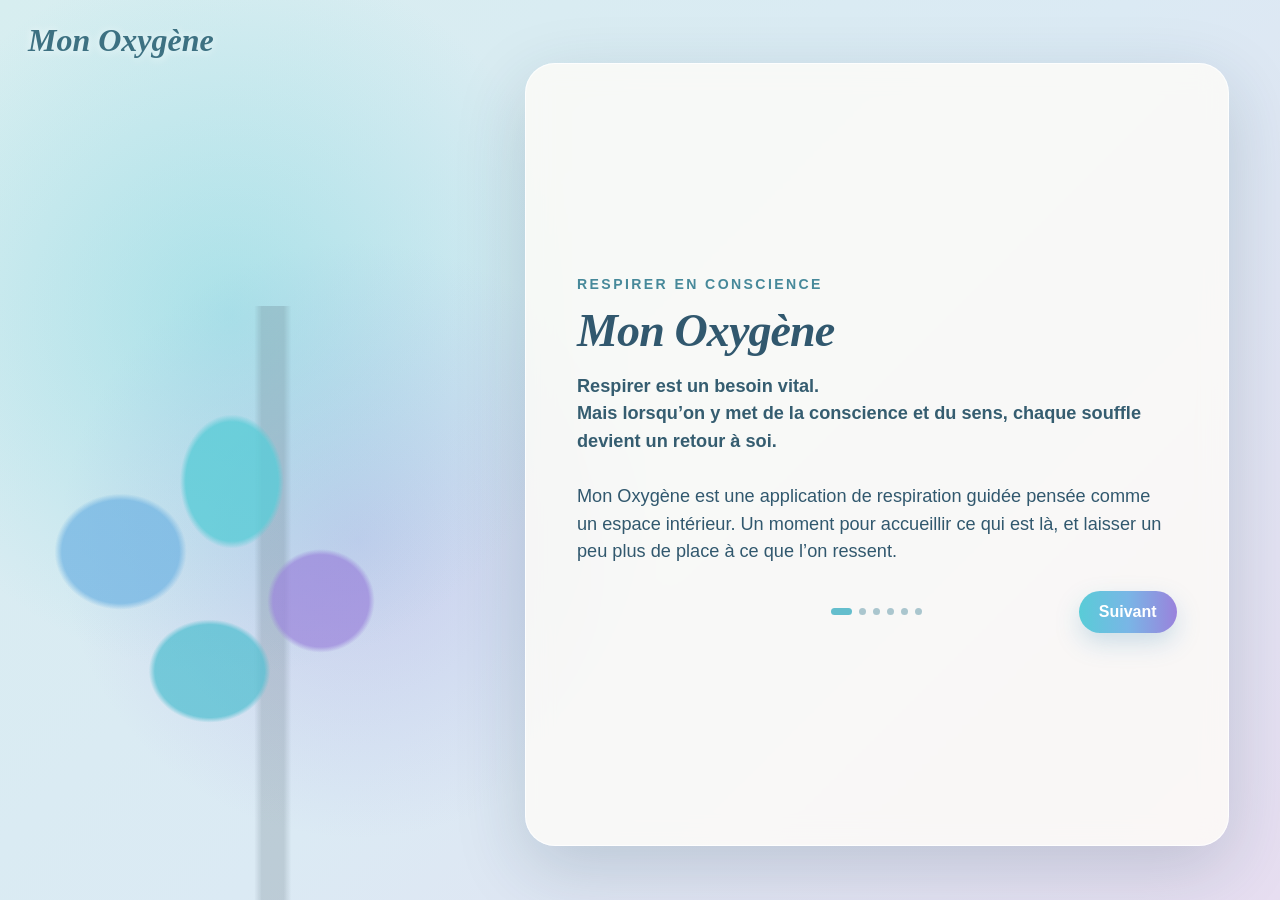
<file: index.html>
<!doctype html><html lang="fr"><head><meta charset="utf-8"><meta name="viewport" content="width=device-width,initial-scale=1,viewport-fit=cover,user-scalable=no"><meta name="theme-color" content="#65cbd8"><meta name="apple-mobile-web-app-capable" content="yes"><meta name="apple-mobile-web-app-status-bar-style" content="black-translucent"><meta name="apple-mobile-web-app-title" content="Mon Oxygène"><meta http-equiv="Cache-Control" content="no-cache, no-store, must-revalidate"><meta http-equiv="Pragma" content="no-cache"><meta http-equiv="Expires" content="0"><link rel="manifest" href="manifest.webmanifest?v=3"><link rel="icon" href="icon.svg?v=3" type="image/svg+xml"><link rel="stylesheet" href="styles.css?v=3"><link rel="stylesheet" href="landscape-force.css?v=3"><style>@media (orientation:portrait){#rotate{display:none!important}#app{visibility:visible!important;position:fixed!important;left:50%!important;top:50%!important;width:100svh!important;height:100svw!important;transform:translate(-50%,-50%) rotate(90deg)!important;transform-origin:center center!important;overflow:hidden!important}#app .screen{position:absolute!important;inset:0!important}}</style><title>Mon Oxygène</title></head><body><main id="app"><section id="intro" class="screen on"><div class="brand">Mon Oxygène</div><article class="panel"><small id="kicker"></small><h1 id="title"></h1><div id="body"></div><footer><button id="prev">Précédent</button><div id="dots"></div><button id="next" class="primary">Suivant</button></footer></article></section><section id="settings" class="screen"><div class="brand">Mon Oxygène</div><article class="panel settings"><small>CHOISIR SON JUSTE RYTHME</small><h1>Prépare ton espace de respiration</h1><p>Choisis un rythme dans lequel ta respiration reste douce, fluide et confortable.</p><div class="row"><div><b>Durée de la séance</b><em>1 à 20 minutes</em></div><div class="step"><button data-k="duration" data-d="-1">−</button><strong id="duration">5 min</strong><button data-k="duration" data-d="1">+</button></div></div><div class="row"><div><b>Inspiration</b><em>dynamiser</em></div><div class="step"><button data-k="inhale" data-d="-1">−</button><strong id="inhale">5 s</strong><button data-k="inhale" data-d="1">+</button></div></div><div class="row"><div><b>Expiration</b><em>récupérer</em></div><div class="step"><button data-k="exhale" data-d="-1">−</button><strong id="exhale">5 s</strong><button data-k="exhale" data-d="1">+</button></div></div><div class="start"><b>Commencer par</b><button id="startToggle"><span class="active">Inspiration</span><span>Expiration</span></button></div><div class="presets"><button data-p="5,5"><b>Équilibre</b><span>5 / 5</span></button><button data-p="4,6"><b>Ralentir</b><span>4 / 6</span></button><button data-p="6,4"><b>Dynamiser</b><span>6 / 4</span></button></div><button id="go" class="go">Commencer ma respiration</button></article></section><section id="session" class="screen"><canvas id="wave"></canvas><div class="brand white">Mon Oxygène</div><div class="controls"><button id="pause">Ⅱ</button><button id="stop">■</button></div><div class="phase"><h1 id="phase">Inspirez</h1><p id="guide">Par le nez • le ventre se gonfle</p><b id="count">5</b></div><div id="lotus" class="lotus"><i></i><i></i><i></i><i></i><i></i><i></i><i></i></div><div class="progress"><div class="track"><div id="fill"></div></div><div id="time">05:00</div></div></section><aside id="install"><button id="close">×</button><b>Installer Mon Oxygène sur ton iPhone</b><span>Dans Safari, touche <strong>Partager</strong> puis <strong>Ajouter à l’écran d’accueil</strong>.</span></aside></main><script>if('caches'in window){caches.keys().then(keys=>Promise.all(keys.filter(k=>k!=='mon-oxygene-iphone-v3-landscape').map(k=>caches.delete(k))))}if('serviceWorker'in navigator){addEventListener('load',()=>navigator.serviceWorker.register('./sw.js?v=3',{updateViaCache:'none'}).then(r=>r.update()).catch(()=>{}))}</script><script src="app.js?v=3"></script></body></html>
</file>
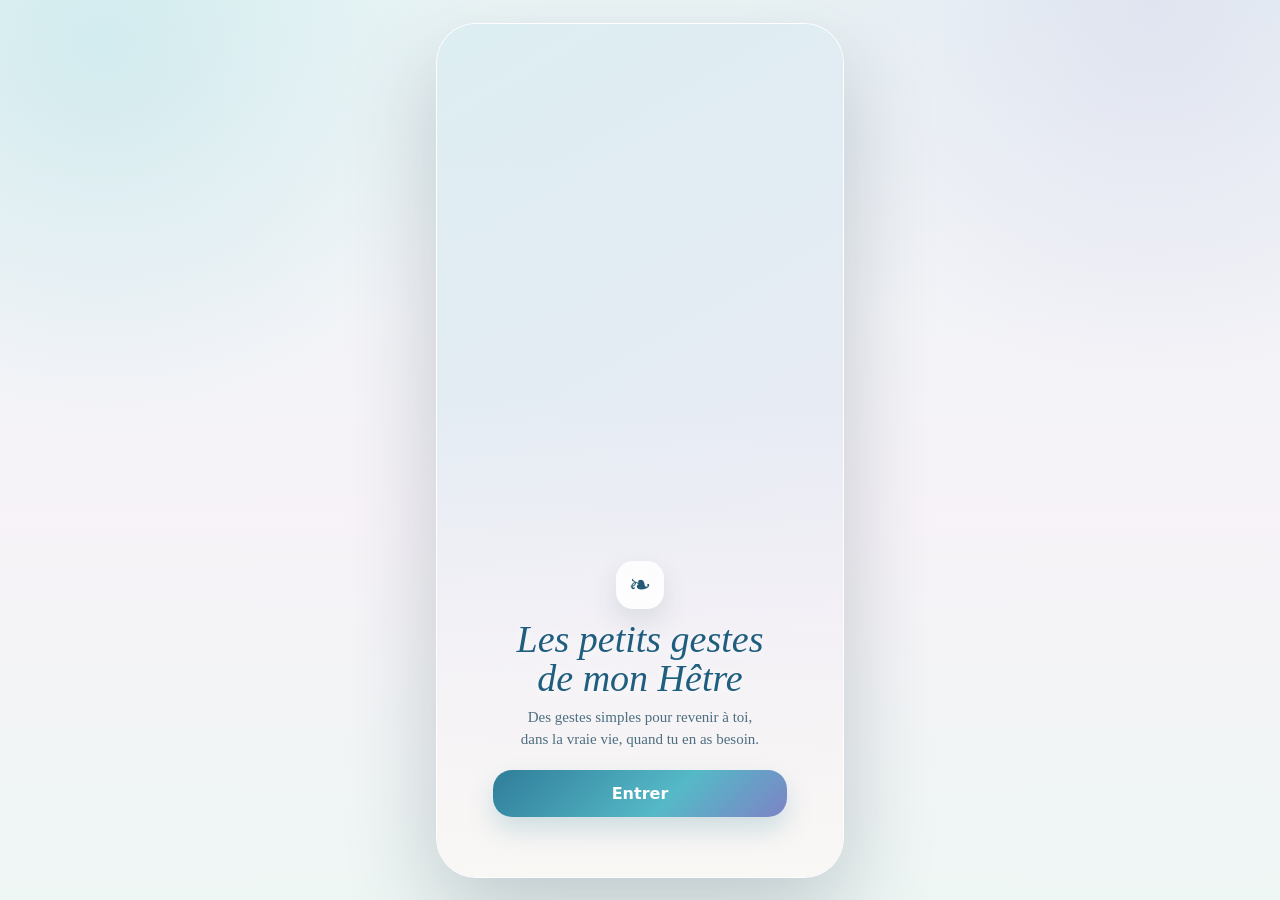
<file: petits-gestes-v2/index.html>
<!doctype html>
<html lang="fr">
<head>
<meta charset="utf-8">
<meta name="viewport" content="width=device-width,initial-scale=1,viewport-fit=cover">
<meta name="theme-color" content="#edf6f7">
<title>Les petits gestes de mon Hêtre</title>
<style>
:root{
  --ink:#245a77;--ink-soft:#668194;--turq:#55b9c7;--sky:#78b7d7;--violet:#8b76c5;
  --ivory:#fbf8f3;--mist:#eef6f7;--glass:rgba(255,255,255,.82);--line:rgba(38,92,119,.11);
  --shadow:0 22px 56px rgba(35,63,83,.15)
}
*{box-sizing:border-box}
html,body{height:100%;margin:0}
body{
  font-family:Inter,system-ui,-apple-system,"Segoe UI",sans-serif;color:var(--ink);overflow:hidden;
  background:
    radial-gradient(circle at 8% 5%,rgba(84,187,199,.18),transparent 27%),
    radial-gradient(circle at 90% 0%,rgba(139,118,197,.14),transparent 28%),
    linear-gradient(180deg,#edf6f7 0,#f7f3f8 58%,#eef6f4 100%)
}
button,input{font:inherit}
button{color:inherit}
.app-shell{height:100dvh;display:grid;place-items:center;padding:12px}
.phone{
  height:min(95dvh,860px);aspect-ratio:.478;position:relative;overflow:hidden;border-radius:40px;background:var(--mist);
  border:1px solid rgba(255,255,255,.92);box-shadow:0 34px 90px rgba(29,52,73,.23)
}
.screen{position:absolute;inset:0;opacity:0;pointer-events:none;transform:translateY(7px);transition:.22s ease;background:#eef5f6}
.screen.active{opacity:1;pointer-events:auto;transform:none}
.page{position:absolute;inset:0;overflow-y:auto;scrollbar-width:none;padding-bottom:90px}
.page::-webkit-scrollbar{display:none}
.scene{position:relative;overflow:hidden;background:linear-gradient(150deg,#dceef2,#eee8f5)}
.scene img{position:absolute;inset:0;width:100%;height:100%;object-fit:cover;display:block}
.scene:after{content:"";position:absolute;inset:0;pointer-events:none;background:linear-gradient(180deg,rgba(243,249,250,.04),rgba(245,244,246,.08) 48%,rgba(250,248,245,.88) 100%)}
.scene-badge{position:absolute;z-index:2;left:18px;top:calc(env(safe-area-inset-top,0px) + 18px);padding:8px 12px;border-radius:999px;background:rgba(255,255,255,.76);backdrop-filter:blur(12px);font-size:9px;font-weight:800;letter-spacing:.12em;text-transform:uppercase;color:#547b90}
.topbar{position:absolute;z-index:20;left:0;right:0;top:0;display:flex;justify-content:space-between;align-items:center;padding:calc(env(safe-area-inset-top,0px) + 14px) 15px 0}
.icon-btn{width:44px;height:44px;border:0;border-radius:16px;background:rgba(255,255,255,.86);backdrop-filter:blur(14px);box-shadow:0 9px 22px rgba(35,67,89,.11);font-size:22px;cursor:pointer}
.icon-btn.heart-on{color:#7a65ad;background:rgba(241,233,247,.94)}
.sheet{position:relative;margin-top:-30px;border-radius:30px 30px 0 0;background:linear-gradient(180deg,rgba(252,250,246,.96),#fbf8f4 20%);box-shadow:0 -14px 34px rgba(40,63,82,.08);padding:24px 18px 28px}
.eyebrow{font-size:9px;letter-spacing:.14em;text-transform:uppercase;color:#7592a3;font-weight:850}
.h1,.h2{font-family:Georgia,"Times New Roman",serif;font-style:italic;font-weight:500;color:#245b7a;margin:0}
.h1{font-size:32px;line-height:1.03}.h2{font-size:28px;line-height:1.08}
.muted{font-size:11px;line-height:1.5;color:#708693}
.glass{background:var(--glass);border:1px solid rgba(255,255,255,.78);backdrop-filter:blur(14px);box-shadow:0 10px 28px rgba(39,66,87,.075)}
.primary{border:0;border-radius:19px;padding:14px 17px;color:#fff;background:linear-gradient(135deg,#307d9a,#55b9c7 60%,#7d83c6);font-weight:800;box-shadow:0 13px 27px rgba(53,132,156,.22);cursor:pointer}
.soft-btn{border:1px solid var(--line);border-radius:17px;padding:12px 14px;background:rgba(255,255,255,.8);font-weight:750;color:#346a84;cursor:pointer}
.favorite-on{background:linear-gradient(135deg,#f1e8f7,#e6f1f4)!important;color:#76599e!important;border-color:rgba(118,89,158,.15)!important}

/* Splash */
.splash .page{padding-bottom:0}
.splash-scene{height:100%}
.splash-scene:after{background:linear-gradient(180deg,rgba(234,246,249,.02) 0%,rgba(244,241,247,.04) 44%,rgba(248,244,247,.66) 70%,rgba(250,248,245,.98) 100%)}
.splash-scene img{object-position:38% center}
.splash-copy{position:absolute;z-index:4;left:8%;right:8%;bottom:7%;text-align:center}
.splash-mark{width:48px;height:48px;margin:0 auto 11px;border-radius:17px;display:grid;place-items:center;background:rgba(255,255,255,.82);backdrop-filter:blur(12px);font-size:27px;box-shadow:0 12px 28px rgba(35,64,84,.12)}
.splash-title{font:italic 500 38px/1.02 Georgia,serif;color:#1f5e7f;text-shadow:0 2px 12px rgba(255,255,255,.95)}
.splash-copy p{margin:10px 0 19px;font:15px/1.45 Georgia,serif;color:#4c6e80}.splash-copy .primary{width:86%}

/* Home */
.home-visual{height:330px}
.home-visual img{object-position:37% 38%}
.home-visual:after{background:linear-gradient(180deg,rgba(240,248,249,.02) 0%,rgba(244,244,246,.08) 52%,rgba(250,248,245,.92) 100%)}
.home-welcome{position:absolute;z-index:3;left:18px;right:18px;bottom:45px;text-shadow:0 2px 11px rgba(255,255,255,.9)}
.home-welcome .eyebrow{color:#477990}.home-welcome .h1{font-size:30px}
.home-sheet{padding-top:0}
.calm-card{position:relative;margin-top:-55px;border-radius:25px;padding:17px;background:linear-gradient(135deg,rgba(255,255,255,.92),rgba(243,247,249,.9));overflow:hidden}
.calm-card:before{content:"";position:absolute;width:140px;height:140px;border-radius:50%;right:-55px;top:-62px;background:radial-gradient(circle,rgba(115,183,213,.26),rgba(139,117,197,.10) 54%,transparent 70%)}
.calm-main{display:grid;grid-template-columns:51px 1fr;gap:12px;align-items:center;position:relative;z-index:1}
.calm-icon{width:51px;height:51px;border-radius:17px;display:grid;place-items:center;font-size:24px;background:linear-gradient(145deg,#dceff3,#eee7f6)}
.calm-title{font:20px/1.1 Georgia,serif;color:#255e7e}.calm-sub{font-size:10px;color:#6e8491;margin-top:4px}
.calm-card .primary{width:100%;margin-top:13px}
.section-head{display:flex;align-items:flex-end;justify-content:space-between;margin:22px 2px 10px}.section-head h3{margin:0;font:18px Georgia,serif;color:#2a607f}.section-head button{border:0;background:none;color:#668497;font-size:10px;font-weight:800;padding:3px;cursor:pointer}
.quick-grid{display:grid;grid-template-columns:1fr 1fr;gap:10px}
.home-tile{border:0;border-radius:22px;padding:14px;text-align:left;min-height:112px;position:relative;overflow:hidden;cursor:pointer}
.home-tile .tile-icon{width:40px;height:40px;border-radius:14px;display:grid;place-items:center;background:linear-gradient(145deg,#dfedf3,#ece6f5);font-size:20px;margin-bottom:11px}
.home-tile b{display:block;font:16px Georgia,serif;color:#285f7d}.home-tile small{display:block;color:#758995;font-size:9px;line-height:1.35;margin-top:4px}
.fav-card{display:grid;grid-template-columns:45px 1fr auto;gap:11px;align-items:center;padding:13px 14px;border-radius:20px;cursor:pointer}
.fav-bubble{width:45px;height:45px;border-radius:15px;display:grid;place-items:center;background:linear-gradient(145deg,#eee7f6,#e0f0f2);font-size:21px}.fav-card b{font:15px Georgia,serif}.fav-card small{display:block;font-size:9px;color:#778b97;margin-top:3px}.fav-count{font-size:10px;font-weight:850;color:#765d9c}
.daily-card{position:relative;height:122px;border-radius:23px;overflow:hidden;cursor:pointer}.daily-card img{position:absolute;inset:0;width:100%;height:100%;object-fit:cover;object-position:56% 38%;filter:saturate(.92) brightness(1.02)}
.daily-card:after{content:"";position:absolute;inset:0;background:linear-gradient(90deg,rgba(27,78,103,.78),rgba(35,86,110,.35) 57%,rgba(255,255,255,.05))}
.daily-copy{position:absolute;z-index:2;left:15px;right:75px;top:14px;color:#fff}.daily-copy .eyebrow{color:#dceef4}.daily-copy b{display:block;margin-top:6px;font:18px/1.15 Georgia,serif}.daily-copy small{display:block;margin-top:5px;font-size:9px;opacity:.88}

/* Bottom nav */
.bottom-nav{position:absolute;z-index:50;left:0;right:0;bottom:0;height:76px;padding:7px 11px calc(env(safe-area-inset-bottom,0px) + 7px);display:grid;grid-template-columns:repeat(3,1fr);gap:6px;background:rgba(251,249,246,.93);backdrop-filter:blur(18px);border-top:1px solid var(--line)}
.bottom-nav button{border:0;background:transparent;border-radius:16px;color:#738894;font-size:9px;font-weight:800;display:grid;place-items:center;gap:2px;cursor:pointer}.bottom-nav button span{font-size:19px}.bottom-nav button.active{background:#e4f1f3;color:#2d718c}.appnav-hidden .bottom-nav{display:none}

/* Library */
.library-visual{height:190px}.library-visual img{object-position:42% 36%}.library-visual:after{background:linear-gradient(180deg,rgba(245,249,250,.03),rgba(250,248,245,.94))}
.library .sheet{min-height:calc(100dvh - 160px);margin-top:-28px;padding-bottom:95px}
.library-head{padding:0 2px}.library-head .h2{margin-top:3px}
.library-tabs{display:grid;grid-template-columns:1fr 1fr 1fr;gap:6px;margin:14px 0 10px;padding:4px;border-radius:16px;background:#eef3f4}
.library-tabs button{border:0;background:transparent;border-radius:12px;padding:9px 5px;font-size:9px;font-weight:800;color:#6d8492;cursor:pointer}.library-tabs button.active{background:#fff;color:#2e6e89;box-shadow:0 6px 16px rgba(47,78,98,.08)}
.search-wrap{position:relative;margin-top:4px}.search{width:100%;border:1px solid var(--line);background:#fff;border-radius:16px;padding:11px 40px 11px 13px;outline:none;color:var(--ink)}.search-mark{position:absolute;right:13px;top:10px;color:#83a0ad}.count{font-size:9px;color:#7c909a;margin:7px 2px 8px}
.exercise-list{display:grid;gap:8px}.exercise-row{border-radius:19px;padding:10px;display:grid;grid-template-columns:43px 1fr 36px;gap:10px;align-items:center;cursor:pointer}
.row-icon{width:43px;height:43px;border-radius:14px;display:grid;place-items:center;background:linear-gradient(145deg,#dff0f3,#eee7f6);font-size:19px;color:#337a95}.exercise-row b{display:block;font:14px/1.15 Georgia,serif;color:#285e7d}.exercise-row small{display:block;margin-top:4px;font-size:9px;color:#798c97}.row-fav{width:34px;height:34px;border:0;border-radius:12px;background:#f2f5f5;color:#8295a0;font-size:17px;cursor:pointer}.row-fav.on{background:#f1e8f6;color:#755d9c}.empty-favs{padding:22px;border-radius:20px;text-align:center;font:14px/1.5 Georgia,serif;color:#668090}

/* Detail */
.detail-visual{height:255px}.detail-visual img{object-position:37% 37%}.detail-visual:after{background:linear-gradient(180deg,rgba(243,249,250,.02),rgba(249,247,244,.12) 58%,rgba(250,248,245,.96))}
.detail .sheet{margin-top:-38px;padding-bottom:34px}.detail .h2{font-size:29px;margin-top:4px}.when{font-size:10px;line-height:1.45;color:#718693;margin-top:8px}.lead{font:17px/1.45 Georgia,serif;color:#315f77;margin:18px 0 14px}.steps{display:grid;gap:9px}.step{display:grid;grid-template-columns:26px 1fr;gap:9px;align-items:start;font-size:11.5px;line-height:1.45;color:#426b80}.num{width:25px;height:25px;border-radius:50%;display:grid;place-items:center;background:#dfeef2;color:#2d728d;font-size:10px;font-weight:850}.tags{display:flex;gap:6px;flex-wrap:wrap;margin:15px 0}.tag{font-size:9px;padding:6px 9px;border-radius:999px;background:#edf4f6;color:#5d7b8b}.detail-actions{display:grid;grid-template-columns:1fr 1fr;gap:8px}.detail-actions .primary{grid-column:1/-1}
.timer-card{display:none;text-align:center;padding:25px 0 4px}.timer-card.show{display:block}.timer-big{font:500 62px Georgia,serif;color:#245d7c}.timer-instruction{font:15px/1.45 Georgia,serif;color:#507184;margin:12px auto;max-width:280px}.bar{height:8px;border-radius:99px;background:#dce9ed;overflow:hidden;margin:20px 0}.bar i{display:block;height:100%;width:0;background:linear-gradient(90deg,#55b9c7,#7e83c7)}.timer-card .soft-btn{width:100%}

/* Breath */
.breath-bg{position:absolute;inset:0}.breath-bg img{width:100%;height:100%;object-fit:cover;object-position:45% center}.breath-bg:after{content:"";position:absolute;inset:0;background:linear-gradient(180deg,rgba(230,244,247,.18),rgba(235,240,247,.17) 58%,rgba(245,241,247,.64))}
.breath-title{position:absolute;z-index:7;top:10%;left:13%;right:13%;text-align:center}.breath-title .h2{text-shadow:0 2px 13px rgba(255,255,255,.95)}.breath-title .muted{color:#426c81;text-shadow:0 1px 9px #fff}
.leaf-space{position:absolute;z-index:6;left:8%;right:8%;top:19%;bottom:21%;overflow:hidden}.moving-leaf{position:absolute;width:55px;height:82px;left:50%;bottom:10%;filter:drop-shadow(0 9px 11px rgba(33,76,97,.22));will-change:left,bottom,transform}.moving-leaf svg{width:100%;height:100%}
.breath-panel{position:absolute;z-index:8;left:8%;right:8%;bottom:8%;border-radius:25px;padding:14px 15px;text-align:center}.phase{font:18px Georgia,serif}.phase-count{font:500 39px Georgia,serif;margin-top:2px}.phase-small{font-size:9px;color:#718694}.breath-controls{display:flex;justify-content:center;gap:8px;margin-top:9px}.round{width:45px;height:45px;border:0;border-radius:50%;background:#fff;color:#2b6d89;font-size:17px;box-shadow:0 8px 18px rgba(36,71,91,.12);cursor:pointer}

/* Done */
.done-bg{position:absolute;inset:0}.done-bg img{width:100%;height:100%;object-fit:cover;object-position:37% center}.done-bg:after{content:"";position:absolute;inset:0;background:linear-gradient(180deg,rgba(237,247,249,.05),rgba(247,242,247,.22) 48%,rgba(249,247,244,.96) 80%)}
.done-card{position:absolute;z-index:7;left:8%;right:8%;bottom:9%;padding:22px 18px;border-radius:27px;text-align:center}.done-card .h2{font-size:32px}.done-card p{font:15px/1.45 Georgia,serif;color:#507083}.done-actions{display:grid;gap:8px;margin-top:14px}

@media(max-width:560px){
  .app-shell{padding:0}.phone{height:100dvh;width:100vw;aspect-ratio:auto;border:0;border-radius:0}
  .home-visual{height:41vh}.library-visual{height:24vh}.detail-visual{height:31vh}
}
</style>
</head>
<body>

<div class="app-shell">
  <div class="phone">

    <section class="screen splash active appnav-hidden" data-screen="splash">
      <div class="page">
        <div class="scene splash-scene">
          <img src="assets/hero-hd.webp" alt="Le Hêtre au bord de l'eau">
          <div class="splash-copy">
            <div class="splash-mark">❧</div>
            <div class="splash-title">Les petits gestes<br>de mon Hêtre</div>
            <p>Des gestes simples pour revenir à toi,<br>dans la vraie vie, quand tu en as besoin.</p>
            <button class="primary" data-go="home">Entrer</button>
          </div>
        </div>
      </div>
    </section>

    <section class="screen home" data-screen="home">
      <div class="page">
        <div class="scene home-visual">
          <img src="assets/hero-hd.webp" alt="">
          <div class="scene-badge">Prendre soin de son Hêtre</div>
          <div class="home-welcome">
            <div class="eyebrow">Les petits gestes de mon Hêtre</div>
            <div class="h1">De quoi as-tu besoin<br>maintenant ?</div>
          </div>
        </div>

        <div class="sheet home-sheet">
          <div class="calm-card glass">
            <div class="calm-main">
              <div class="calm-icon">❧</div>
              <div><div class="calm-title">Un retour au calme</div><div class="calm-sub">Un geste très court choisi pour toi · 10 à 30 s</div></div>
            </div>
            <button class="primary" id="calmBtn">Me proposer un geste</button>
          </div>

          <div class="section-head"><h3>À retrouver</h3><button id="randomBtn">Surprends-moi ✦</button></div>
          <div class="fav-card glass" id="favoritesHomeBtn">
            <div class="fav-bubble">♡</div>
            <div><b>Mes favoris</b><small id="favoritePreview">Garde ici les gestes que tu veux retrouver.</small></div>
            <div class="fav-count" id="favoriteCount">0</div>
          </div>

          <div class="section-head"><h3>Explorer</h3></div>
          <div class="quick-grid">
            <button class="home-tile glass" data-open-library="breath"><span class="tile-icon">≈</span><b>Respiration</b><small id="breathCountHome">Respirations courtes et guidées</small></button>
            <button class="home-tile glass" data-open-library="daily"><span class="tile-icon">❧</span><b>Gestes du quotidien</b><small id="dailyCountHome">Micro-gestes utilisables partout</small></button>
          </div>

          <div class="section-head"><h3>Le geste du jour</h3><button id="dailyOpenBtn">Ouvrir</button></div>
          <div class="daily-card" id="dailyCard">
            <img src="assets/hero-hd.webp" alt="">
            <div class="daily-copy"><div class="eyebrow">Aujourd'hui</div><b id="dailyTitle">Un petit geste</b><small id="dailyMeta">Quelques secondes pour essayer autre chose.</small></div>
          </div>
        </div>
      </div>
      <nav class="bottom-nav">
        <button class="active" data-go="home"><span>⌂</span>Accueil</button>
        <button data-open-library="breath"><span>≈</span>Respiration</button>
        <button data-open-library="daily"><span>❧</span>Gestes</button>
      </nav>
    </section>

    <section class="screen library" data-screen="library">
      <div class="page">
        <div class="scene library-visual"><img src="assets/hero-hd.webp" alt=""></div>
        <div class="topbar"><button class="icon-btn" data-go="home">‹</button><button class="icon-btn" id="libraryRandom">✦</button></div>
        <div class="sheet">
          <div class="library-head">
            <div class="eyebrow" id="libraryEyebrow">Bibliothèque</div>
            <div class="h2" id="libraryTitle">Choisis un petit geste</div>
            <div class="muted" id="libraryIntro"></div>
          </div>

          <div class="library-tabs">
            <button data-tab="breath">Respirer</button>
            <button data-tab="daily">Gestes</button>
            <button data-tab="favorites">♡ Favoris</button>
          </div>

          <div class="search-wrap"><input class="search" id="searchBox" placeholder="Rechercher un geste…"><span class="search-mark">⌕</span></div>
          <div class="count" id="countLine"></div>
          <div class="exercise-list" id="exerciseList"></div>
        </div>
      </div>
      <nav class="bottom-nav">
        <button data-go="home"><span>⌂</span>Accueil</button>
        <button data-open-library="breath"><span>≈</span>Respiration</button>
        <button data-open-library="daily"><span>❧</span>Gestes</button>
      </nav>
    </section>

    <section class="screen detail appnav-hidden" data-screen="detail">
      <div class="page">
        <div class="scene detail-visual"><img src="assets/hero-hd.webp" alt=""></div>
        <div class="topbar"><button class="icon-btn" id="detailBack">‹</button><button class="icon-btn" id="favoriteTopBtn">♡</button></div>
        <div class="sheet">
          <div id="instructionBlock">
            <div class="eyebrow" id="detailType"></div>
            <div class="h2" id="detailTitle"></div>
            <div class="when" id="detailWhen"></div>
            <div class="lead" id="detailLead"></div>
            <div class="steps" id="detailSteps"></div>
            <div class="tags" id="detailTags"></div>
            <div class="detail-actions">
              <button class="soft-btn" id="anotherBtn">Un autre</button>
              <button class="soft-btn" id="favoriteBtn">♡ Favori</button>
              <button class="primary" id="startBtn">Commencer</button>
            </div>
          </div>
          <div class="timer-card" id="timerCard">
            <div class="eyebrow">Prends juste ce temps</div>
            <div class="timer-big" id="timerBig">10 s</div>
            <div class="timer-instruction" id="timerInstruction"></div>
            <div class="bar"><i id="timerBar"></i></div>
            <button class="soft-btn" id="finishBtn">Terminer</button>
          </div>
        </div>
      </div>
    </section>

    <section class="screen breath appnav-hidden" data-screen="breath">
      <div class="breath-bg"><img src="assets/hero-hd.webp" alt=""></div>
      <div class="topbar"><button class="icon-btn" id="breathBack">‹</button><button class="icon-btn" id="breathFavoriteBtn">♡</button></div>
      <div class="breath-title"><div class="h2">La feuille et le souffle</div><div class="muted">Suis seulement son mouvement, sans chercher la performance.</div></div>
      <div class="leaf-space">
        <div class="moving-leaf" id="movingLeaf">
          <svg viewBox="0 0 60 92" aria-hidden="true">
            <defs><linearGradient id="leafG" x1="0" y1="0" x2="1" y2="1"><stop offset="0" stop-color="#55c2cb"/><stop offset=".55" stop-color="#67a9d0"/><stop offset="1" stop-color="#8f6dc2"/></linearGradient></defs>
            <path d="M30 4C10 11 3 35 8 57C12 76 23 86 30 89C42 80 52 63 52 43C52 22 42 8 30 4Z" fill="url(#leafG)" stroke="#2c7185" stroke-width="1.4"/>
            <path d="M30 10V84M30 29L15 38M30 39L45 47M30 51L16 60M30 61L43 69" stroke="#2e7b8c" stroke-width="1.1" fill="none"/>
          </svg>
        </div>
      </div>
      <div class="breath-panel glass">
        <div class="phase" id="phaseLabel">Inspire · la feuille monte</div>
        <div class="phase-count" id="phaseCount">4</div>
        <div class="phase-small">secondes</div>
        <div class="breath-controls"><button class="round" id="pauseBtn">Ⅱ</button><button class="round" id="endBreathBtn">✓</button></div>
      </div>
    </section>

    <section class="screen done appnav-hidden" data-screen="done">
      <div class="done-bg"><img src="assets/hero-hd.webp" alt=""></div>
      <div class="done-card glass">
        <div class="h2">C’est fait 🌿</div>
        <p>Tu viens simplement d’essayer un geste.<br>Garde ce qui t’est utile, laisse le reste.</p>
        <div class="done-actions">
          <button class="soft-btn" id="doneFavoriteBtn">♡ Ajouter aux favoris</button>
          <button class="primary" id="doneAnother">Essayer un autre geste</button>
          <button class="soft-btn" data-go="home">Retour à l’accueil</button>
        </div>
      </div>
    </section>

  </div>
</div>

<script>
const EXERCISES=[
{id:"tongue",title:"Laisse ta langue flotter",cat:"discreet",icon:"❧",duration:10,when:"Quand les pensées tournent ou que la mâchoire reste serrée.",lead:"Laisse ta langue flotter au milieu de la bouche, sans la plaquer contre le palais ni la crisper.",steps:["Laisse un petit espace entre tes dents.","Relâche la langue sans chercher une position parfaite.","Observe simplement ce que cela change pendant quelques secondes."],tags:["Invisible","Partout"]},
{id:"next-thought",title:"Quelle sera ma prochaine pensée ?",cat:"head",icon:"◌",duration:20,when:"Quand ton esprit tourne en boucle.",lead:"Pose-toi seulement cette question : « Quelle sera ma prochaine pensée ? »",steps:["Ne cherche pas la réponse.","Attends et observe ce qui arrive.","Puis reviens à ce que tu faisais."],tags:["Invisible","Pensées"]},
{id:"teeth",title:"Décolle tes dents",cat:"discreet",icon:"⌁",duration:10,when:"Quand tu remarques que tu serres la mâchoire.",lead:"Crée un tout petit espace entre tes dents.",steps:["Les lèvres peuvent rester comme elles sont.","Laisse la mâchoire devenir légèrement plus lourde."],tags:["Invisible","Partout"]},
{id:"relax5",title:"Relâche seulement 5 %",cat:"body",icon:"↓",duration:15,when:"Quand « se détendre » paraît trop difficile.",lead:"Ne cherche pas à tout relâcher. Seulement 5 %.",steps:["Choisis la mâchoire, les épaules ou les mains.","Relâche juste un peu. C’est suffisant."],tags:["Corps","Discret"]},
{id:"bigtoe",title:"Appuie le gros orteil",cat:"discreet",icon:"◦",duration:15,when:"Au travail, dans les transports ou en réunion.",lead:"Dans ta chaussure, pousse doucement ton gros orteil vers la semelle.",steps:["Garde la pression quelques secondes.","Relâche complètement.","Recommence une fois."],tags:["Invisible","Ancrage"]},
{id:"three-feet",title:"Trois points dans ton pied",cat:"discreet",icon:"⋯",duration:20,when:"Quand tu veux revenir au corps sans que cela se voie.",lead:"Retrouve trois points de contact dans un seul pied.",steps:["Le gros orteil.","Le petit orteil.","Le talon."],tags:["Invisible","Ancrage"]},
{id:"pressure-min",title:"La pression minimale",cat:"discreet",icon:"⌁",duration:15,when:"Quand tu tiens un téléphone, un stylo ou une souris.",lead:"Diminue la pression jusqu’au minimum nécessaire.",steps:["Observe d’abord combien tu serres.","Relâche progressivement sans lâcher l’objet."],tags:["Invisible","Corps"]},
{id:"thumb",title:"Pouce contre index",cat:"discreet",icon:"•",duration:20,when:"Quand tu as besoin d’un point d’attention minuscule.",lead:"Pose doucement ton pouce contre ton index.",steps:["Ne presse presque pas.","Sens la chaleur, la texture et la pression entre les deux doigts."],tags:["Invisible","Sensoriel"]},
{id:"texture",title:"Une seule texture",cat:"discreet",icon:"≈",duration:20,when:"Quand ton esprit part dans tous les sens.",lead:"Choisis une texture que tu peux sentir sans regarder.",steps:["Ton vêtement, ton téléphone, un accoudoir…","Décris-la mentalement avec trois mots."],tags:["Invisible","Sensoriel"]},
{id:"cold",title:"Trouve le point le plus frais",cat:"body",icon:"❄",duration:20,when:"Quand tu veux déplacer ton attention vers une sensation réelle.",lead:"Cherche l’endroit où ton corps perçoit le plus de fraîcheur.",steps:["Ne change rien.","Essaie seulement de préciser l’endroit."],tags:["Corps","Sensoriel"]},
{id:"warm",title:"Trouve le point le plus chaud",cat:"body",icon:"☼",duration:20,when:"Quand tu veux revenir au présent.",lead:"Cherche l’endroit où ton corps perçoit le plus de chaleur.",steps:["Ne force rien.","Reste quelques secondes avec cette sensation."],tags:["Corps","Sensoriel"]},
{id:"far-sound",title:"Le son le plus loin",cat:"head",icon:"◖",duration:20,when:"Quand les pensées deviennent trop bruyantes.",lead:"Cherche uniquement le son qui semble venir de plus loin.",steps:["Tu n’as pas besoin de l’identifier.","Écoute seulement sa distance."],tags:["Pensées","Invisible"]},
{id:"near-sound",title:"Le son le plus proche",cat:"head",icon:"◗",duration:20,when:"Quand tu veux ramener ton attention ici.",lead:"Trouve le son le plus proche de toi.",steps:["Un vêtement, un souffle, un clavier…","Reste avec ce son quelques secondes."],tags:["Pensées","Invisible"]},
{id:"peripheral",title:"Élargis ton regard",cat:"head",icon:"◎",duration:20,when:"Quand ton regard se fige sur un écran ou un problème.",lead:"Regarde devant toi et remarque aussi ce qui existe sur les côtés.",steps:["Sans tourner la tête.","Laisse simplement ton champ visuel devenir plus large."],tags:["Pensées","Discret"]},
{id:"three-lines",title:"Trouve trois lignes",cat:"head",icon:"≡",duration:15,when:"Quand tu veux occuper ton attention quelques secondes.",lead:"Repère trois lignes droites autour de toi.",steps:["Une fenêtre, une table, un mur…","Pas besoin de bouger la tête."],tags:["Pensées","Invisible"]},
{id:"same-color",title:"Trois choses de la même couleur",cat:"head",icon:"◍",duration:20,when:"Quand tu rumines ou attends quelque part.",lead:"Choisis une couleur puis trouve trois choses qui la portent.",steps:["Fais-le seulement avec le regard.","Puis reviens à ce que tu faisais."],tags:["Pensées","Discret"]},
{id:"angles",title:"Compte les angles",cat:"head",icon:"⌑",duration:20,when:"Quand tu as besoin d’une tâche mentale très simple.",lead:"Choisis un objet devant toi et compte ses angles ou ses bords.",steps:["Va jusqu’au bout.","Puis arrête."],tags:["Pensées","Invisible"]},
{id:"spell-name",title:"Ton prénom à l’envers",cat:"head",icon:"↶",duration:20,when:"Quand ton esprit a besoin d’une autre tâche.",lead:"Épelle mentalement ton prénom à l’envers.",steps:["Lentement.","Si tu te trompes, recommence simplement."],tags:["Pensées","Invisible"]},
{id:"minus3",title:"37, 34, 31…",cat:"head",icon:"−3",duration:30,when:"Quand les pensées tournent trop vite.",lead:"Pars de 37 et enlève 3 à chaque fois.",steps:["37, 34, 31…","Continue tranquillement jusqu’à la fin du temps."],tags:["Pensées","Invisible"]},
{id:"word-back",title:"Un mot à l’envers",cat:"head",icon:"↺",duration:20,when:"Quand tu veux déplacer ton attention très rapidement.",lead:"Choisis un mot simple autour de toi et épelle-le à l’envers.",steps:["Un objet, un prénom, une couleur.","Pas besoin d’aller vite."],tags:["Pensées","Invisible"]},
{id:"next-action",title:"Une seule prochaine action",cat:"daily",icon:"→",duration:15,when:"Quand tout semble devoir être fait en même temps.",lead:"Demande-toi : « Quelle est la toute prochaine chose à faire ? »",steps:["Pas les dix suivantes.","Seulement la prochaine."],tags:["Quotidien","Invisible"]},
{id:"not-now",title:"Pas maintenant",cat:"head",icon:"‖",duration:10,when:"Quand une pensée réclame une réponse immédiate.",lead:"Dis-toi : « Je peux y revenir. Mais pas pendant ces dix secondes. »",steps:["Ne lutte pas contre la pensée.","Accorde-toi seulement dix secondes."],tags:["Pensées","Invisible"]},
{id:"notice-thought",title:"Je remarque que…",cat:"head",icon:"☁",duration:20,when:"Quand une pensée ressemble à une certitude.",lead:"Ajoute simplement : « Je remarque que j’ai la pensée que… »",steps:["Garde la même pensée derrière.","Observe si cela crée un peu de distance."],tags:["Pensées","Invisible"]},
{id:"title-thought",title:"Donne-lui un titre",cat:"head",icon:"▱",duration:15,when:"Quand la même pensée revient encore.",lead:"Donne un petit titre à cette pensée.",steps:["Par exemple : « la pensée du pire » ou « la pensée du contrôle ».","Puis retourne à ce que tu faisais."],tags:["Pensées","Invisible"]},
{id:"still",title:"Trouve ce qui ne bouge pas",cat:"head",icon:"▪",duration:15,when:"Quand tout paraît agité.",lead:"Repère trois choses complètement immobiles autour de toi.",steps:["Regarde-les une seconde chacune."],tags:["Pensées","Discret"]},
{id:"moving",title:"Trouve ce qui bouge",cat:"head",icon:"∿",duration:15,when:"Quand ton attention reste coincée à l’intérieur.",lead:"Repère trois petits mouvements autour de toi.",steps:["Une lumière, un vêtement, une branche, une personne…"],tags:["Pensées","Discret"]},
{id:"back-contact",title:"Le contact du dos",cat:"body",icon:"⌒",duration:20,when:"Assis, quand tu veux revenir à un appui concret.",lead:"Sens précisément où ton dos touche la chaise.",steps:["Ne change pas de position.","Observe les zones qui touchent et celles qui ne touchent pas."],tags:["Corps","Invisible"]},
{id:"leg-weight",title:"Le poids d’une jambe",cat:"body",icon:"◒",duration:20,when:"Debout ou assis, quand tu veux revenir au corps.",lead:"Quelle jambe porte un peu plus de poids maintenant ?",steps:["Ne corrige rien tout de suite.","Observe seulement."],tags:["Corps","Invisible"]},
{id:"silent-exhale",title:"Expire sans que ça se voie",cat:"breath",icon:"≈",duration:30,when:"Avant de répondre, pendant une réunion ou dans les transports.",lead:"Inspire normalement. Laisse seulement l’expiration devenir un peu plus longue.",steps:["Aucune grande inspiration.","Fais-le deux ou trois fois sans forcer."],tags:["Respiration","Invisible"]},
{id:"double-sigh",title:"Le double soupir",cat:"breath",icon:"≋",duration:20,when:"Quand tu veux relâcher rapidement une tension.",lead:"Deux petites inspirations par le nez, puis une longue expiration douce.",steps:["Inspire par le nez.","Ajoute une toute petite seconde inspiration.","Laisse l’air repartir lentement.","Recommence une ou deux fois seulement."],tags:["Respiration","Court"]},
{id:"shoulders-stop",title:"Arrête de tenir tes épaules",cat:"body",icon:"⌄",duration:15,when:"Quand tes épaules sont légèrement remontées.",lead:"Ne les fais pas tomber d’un coup. Arrête simplement de les tenir.",steps:["Laisse leur poids revenir naturellement."],tags:["Corps","Invisible"]},
{id:"belly",title:"Le ventre n’a rien à tenir",cat:"body",icon:"◡",duration:15,when:"Quand tu te rends compte que tu rentres le ventre.",lead:"Laisse ton ventre revenir à une position naturelle.",steps:["Sans pousser.","Juste arrêter de le retenir."],tags:["Corps","Discret"]},
{id:"one-muscle",title:"Un seul muscle",cat:"body",icon:"•",duration:20,when:"Quand tout le corps paraît tendu.",lead:"Choisis une seule petite zone à relâcher.",steps:["Sourcils, langue, mâchoire ou doigts.","Ne t’occupe pas du reste."],tags:["Corps","Discret"]},
{id:"silence",title:"L’espace entre les sons",cat:"head",icon:"⋮",duration:20,when:"Quand il y a beaucoup de bruit autour ou dans ta tête.",lead:"Au lieu d’écouter les sons, cherche les minuscules espaces entre eux.",steps:["Même s’ils ne durent presque rien."],tags:["Pensées","Invisible"]},
{id:"before-answer",title:"Avant de répondre",cat:"daily",icon:"…",duration:10,when:"Avant une réponse importante ou quand tu sens que ça monte.",lead:"Langue relâchée. Dents décollées. Une expiration.",steps:["Puis seulement, réponds."],tags:["Quotidien","Invisible"]},
{id:"shoe-boundary",title:"Où commence ton pied ?",cat:"discreet",icon:"⌞",duration:20,when:"Quand tu veux te recentrer sans bouger.",lead:"Essaie de sentir la limite exacte entre ton pied et ta chaussure.",steps:["Repère trois zones différentes."],tags:["Invisible","Sensoriel"]},
{id:"small-detail",title:"Le plus petit détail",cat:"head",icon:"·",duration:20,when:"Quand tu as besoin de sortir d’une boucle.",lead:"Sans tourner la tête, trouve le plus petit détail que tu peux voir.",steps:["Observe sa forme ou sa texture quelques secondes."],tags:["Pensées","Discret"]},
{id:"slow-movement",title:"Ralentis de moitié",cat:"body",icon:"½",duration:20,when:"Quand ta jambe bouge ou que tes doigts tapotent.",lead:"Ne cherche pas à arrêter. Ralentis simplement le mouvement de moitié.",steps:["Puis encore un peu, si tu veux."],tags:["Corps","Discret"]},
{id:"clench-release",title:"Serre… puis lâche",cat:"body",icon:"✦",duration:25,when:"Quand tu sens beaucoup de tension physique.",lead:"Serre les deux poings pendant quelques secondes, puis lâche tout.",steps:["Observe surtout le contraste après le relâchement.","Refais une fois si c’est confortable."],tags:["Corps","Relâchement"]},
{id:"shoulder-drop",title:"Épaules hautes… et tombe",cat:"body",icon:"⇣",duration:25,when:"Quand la nuque et les épaules sont chargées.",lead:"Monte volontairement les épaules vers les oreilles.",steps:["Garde quelques secondes.","Puis laisse-les retomber sans les contrôler.","Observe le relâchement."],tags:["Corps","Relâchement"]},
{id:"feet-press",title:"Appuie tes pieds",cat:"body",icon:"⌄",duration:30,when:"Quand tu te sens dispersé.",lead:"Appuie doucement les deux pieds dans le sol.",steps:["Garde quelques secondes.","Relâche.","Recommence deux fois."],tags:["Corps","Ancrage"]},
{id:"open-hands",title:"Ouvre les mains",cat:"body",icon:"✋",duration:20,when:"Quand tes doigts sont crispés.",lead:"Écarte les doigts, puis relâche-les complètement.",steps:["Fais-le lentement deux fois."],tags:["Corps","Relâchement"]},
{id:"hand-on-self",title:"Une main sur toi",cat:"body",icon:"♡",duration:30,when:"Quand tu as besoin d’un appui simple.",lead:"Pose une main sur la poitrine, le ventre ou ton bras.",steps:["Ne cherche pas un effet particulier.","Reste simplement avec la chaleur et le contact."],tags:["Corps","Apaisement"]},
{id:"321",title:"3 · 2 · 1",cat:"head",icon:"321",duration:45,when:"Quand tu veux revenir rapidement à ce qui t’entoure.",lead:"Repère 3 choses que tu vois, 2 sons, puis 1 sensation corporelle.",steps:["Pas besoin de les nommer à voix haute.","Prends juste le temps de les remarquer."],tags:["Pensées","Ancrage"]},
{id:"far-look",title:"Regarde au loin",cat:"daily",icon:"↗",duration:30,when:"Après beaucoup d’écran ou quand ton regard reste fixé.",lead:"Laisse ton regard aller vers le point le plus éloigné que tu peux voir.",steps:["Puis reviens à un objet proche.","Alterne deux ou trois fois."],tags:["Quotidien","Regard"]},
{id:"shake-stop",title:"Secoue puis arrête",cat:"energy",icon:"≈",duration:20,when:"Quand tu as besoin de remettre un peu de mouvement.",lead:"Secoue doucement les mains pendant quelques secondes.",steps:["Puis arrête net.","Observe les sensations qui restent."],tags:["Énergie","Mouvement"]},
{id:"ten-steps",title:"Dix pas",cat:"energy",icon:"↟",duration:30,when:"Quand rester immobile entretient la boucle.",lead:"Fais seulement dix pas.",steps:["Compte-les.","Sens chaque contact du pied avec le sol."],tags:["Énergie","Mouvement"]},
{id:"really-look",title:"Regarde vraiment",cat:"head",icon:"◉",duration:30,when:"Quand ton attention est absorbée par une pensée.",lead:"Choisis un objet banal et trouve cinq détails que tu n’avais pas remarqués.",steps:["Forme, texture, reflet, ombre, petite imperfection…"],tags:["Pensées","Regard"]},
{id:"leaf-breath",title:"La feuille et le souffle",cat:"breath",icon:"🍃",duration:60,when:"Quand tu veux une respiration guidée sans compter.",lead:"Suis la feuille de Hêtre : elle monte à l’inspiration et redescend à l’expiration, tout en flottant de gauche à droite.",steps:["À l’inspiration, suis sa montée.","À l’expiration, suis sa descente.","Le balancement continue comme une feuille portée par le vent."],tags:["Respiration","Guidé"],leaf:true},
{id:"mini-pmr",title:"Relâchement express",cat:"body",icon:"✧",duration:120,when:"Quand tu peux t’accorder deux minutes.",lead:"Contracte puis relâche quelques zones, une par une.",steps:["Poings : serre puis relâche.","Épaules : monte-les puis laisse-les tomber.","Mâchoire : serre très légèrement puis relâche.","Pieds : appuie puis relâche."],tags:["Corps","2 min"]},
{id:"before-interaction",title:"Avant d’entrer",cat:"daily",icon:"↦",duration:45,when:"Avant une réunion, un rendez-vous ou une conversation difficile.",lead:"Reviens à une seule chose que tu peux choisir maintenant.",steps:["Desserre la langue et la mâchoire.","Sens les deux pieds.","Demande-toi : « Comment ai-je envie d’entrer dans ce moment ? »"],tags:["Quotidien","Discret"]},
{id:"sleep-loop",title:"Quand le cerveau recommence",cat:"sleep",icon:"☾",duration:60,when:"Au lit, lorsque les pensées reviennent en boucle.",lead:"Ne cherche pas à faire le vide. Donne à ton attention une tâche très simple.",steps:["Demande-toi : « Quelle sera ma prochaine pensée ? »","Écoute ensuite le son le plus lointain.","Enfin, sens le poids de ta tête sur l’oreiller."],tags:["Sommeil","Pensées"]},
{id:"eyebrows",title:"Desserre les sourcils",cat:"discreet",icon:"⌢",duration:10,when:"Quand ton visage reste contracté sans que tu t’en rendes compte.",lead:"Laisse juste l’espace entre les sourcils devenir plus large.",steps:["Ne force pas.","Observe si le front suit."],tags:["Invisible","Visage"]},
{id:"palms",title:"Sens la paume de tes mains",cat:"discreet",icon:"✋",duration:20,when:"Quand tu veux revenir à une sensation très simple.",lead:"Porte ton attention uniquement au centre de tes paumes.",steps:["Chaleur, picotement, contact…","Aucune sensation particulière n’est nécessaire."],tags:["Invisible","Sensoriel"]},
{id:"heels",title:"Pousse les talons",cat:"discreet",icon:"⌄",duration:15,when:"Assis, quand tu veux un appui invisible.",lead:"Pousse doucement tes talons dans le sol.",steps:["Garde quelques secondes.","Relâche lentement."],tags:["Invisible","Ancrage"]},
{id:"jaw-weight",title:"Laisse peser ta mâchoire",cat:"body",icon:"◡",duration:15,when:"Quand tu sens ton visage tendu.",lead:"Laisse la mâchoire peser légèrement vers le bas.",steps:["Sans ouvrir grand la bouche.","Sans chercher à l’étirer."],tags:["Corps","Discret"]},
{id:"finger-count",title:"Compte tes doigts au toucher",cat:"discreet",icon:"✋",duration:20,when:"Quand tu veux occuper discrètement ton attention.",lead:"Avec le pouce, touche successivement chaque doigt.",steps:["Index, majeur, annulaire, auriculaire.","Puis reviens dans l’autre sens."],tags:["Invisible","Sensoriel"]},
{id:"name-five",title:"Nomme cinq objets",cat:"head",icon:"5",duration:30,when:"Quand tu veux revenir à l’environnement.",lead:"Dans ta tête, nomme cinq objets que tu vois autour de toi.",steps:["Pas besoin de les décrire.","Un mot par objet suffit."],tags:["Pensées","Discret"]},
{id:"one-sound",title:"Un son, seulement",cat:"head",icon:"♪",duration:20,when:"Quand tout se mélange.",lead:"Choisis un seul son et décide de ne suivre que lui quelques secondes.",steps:["Laisse les autres sons rester en arrière-plan."],tags:["Pensées","Invisible"]},
{id:"touch-chair",title:"Le bord de la chaise",cat:"discreet",icon:"⌑",duration:20,when:"Assis, quand tu veux revenir au présent.",lead:"Sens précisément l’endroit où tes cuisses touchent la chaise.",steps:["Observe la pression.","Puis la température."],tags:["Invisible","Sensoriel"]},
{id:"slow-blink",title:"Trois clignements lents",cat:"daily",icon:"◉",duration:10,when:"Quand ton regard reste accroché à l’écran.",lead:"Cligne des yeux trois fois, lentement.",steps:["À chaque fois, laisse les paupières se fermer sans les serrer."],tags:["Quotidien","Discret"]},
{id:"sip",title:"Une gorgée en conscience",cat:"daily",icon:"◡",duration:20,when:"Quand tu as de l’eau à portée de main.",lead:"Prends une seule gorgée en suivant toutes les sensations.",steps:["Température.","Contact dans la bouche.","Déglutition."],tags:["Quotidien","Sensoriel"]},
{id:"stand-tall",title:"Grandis-toi de 2 cm",cat:"energy",icon:"↑",duration:15,when:"Quand ton corps s’affaisse.",lead:"Imagine simplement que le sommet de ta tête monte de deux centimètres.",steps:["Sans raidir les épaules.","Puis relâche."],tags:["Énergie","Posture"]},
{id:"soft-eyes",title:"Adoucis ton regard",cat:"daily",icon:"◉",duration:15,when:"Quand tes yeux restent fixés ou crispés.",lead:"Sans fermer les yeux, laisse ton regard devenir moins précis.",steps:["Ne cherche plus un point unique.","Laisse l’ensemble du champ visuel être présent."],tags:["Quotidien","Invisible"]},
{id:"toe-release",title:"Desserre tes orteils",cat:"daily",icon:"⌄",duration:15,when:"Quand tu te rends compte que tes pieds sont crispés.",lead:"Laisse les orteils cesser d’agripper l’intérieur de la chaussure.",steps:["Ne bouge presque pas.","Observe juste le relâchement."],tags:["Quotidien","Invisible"]},
{id:"feet-wide",title:"Élargis tes pieds dans tes chaussures",cat:"daily",icon:"↔",duration:20,when:"Debout ou assis, quand tu veux retrouver un appui.",lead:"Imagine que tes pieds prennent un peu plus de place dans tes chaussures.",steps:["Élargis doucement les orteils.","Puis laisse-les se poser."],tags:["Quotidien","Invisible"]},
{id:"thigh-press",title:"Pousse tes mains sur tes cuisses",cat:"daily",icon:"⇣",duration:15,when:"Assis, quand tu veux un geste discret et physique.",lead:"Pose les mains sur les cuisses et pousse doucement pendant quelques secondes.",steps:["Relâche complètement.","Observe le contraste."],tags:["Quotidien","Discret"]},
{id:"wall-push",title:"Pousse le mur",cat:"daily",icon:"▯",duration:20,when:"Quand tu peux t’isoler quelques secondes.",lead:"Pose les deux mains contre un mur et pousse doucement.",steps:["Garde 5 secondes.","Relâche et sens les bras."],tags:["Quotidien","Corps"]},
{id:"rub-stop",title:"Frotte tes mains… puis arrête",cat:"daily",icon:"✋",duration:20,when:"Quand tu veux créer une sensation nette dans les mains.",lead:"Frotte doucement tes paumes l’une contre l’autre.",steps:["Arrête net.","Observe la chaleur et les picotements."],tags:["Quotidien","Sensoriel"]},
{id:"clothes-contact",title:"Le contact de ton vêtement",cat:"daily",icon:"⌁",duration:20,when:"Quand tu veux revenir au présent sans rien changer.",lead:"Choisis une zone où ton vêtement touche ta peau.",steps:["Épaule, manche, ceinture…","Observe pression, chaleur et texture."],tags:["Quotidien","Invisible"]},
{id:"air-skin",title:"L’air sur ta peau",cat:"daily",icon:"≈",duration:20,when:"Quand tu peux sentir un courant d’air, même léger.",lead:"Cherche l’endroit où l’air touche le plus clairement ta peau.",steps:["Visage, mains, cou…","Reste avec cette sensation."],tags:["Quotidien","Sensoriel"]},
{id:"three-circles",title:"Trouve trois cercles",cat:"daily",icon:"○",duration:20,when:"Quand tu veux occuper rapidement ton regard.",lead:"Repère trois formes rondes autour de toi.",steps:["Petites ou grandes.","Puis reviens à ce que tu faisais."],tags:["Quotidien","Discret"]},
{id:"trace-object",title:"Suis le contour d’un objet",cat:"daily",icon:"□",duration:20,when:"Quand ton attention a besoin d’un chemin simple.",lead:"Avec les yeux seulement, suis lentement le contour d’un objet.",steps:["Va jusqu’au point de départ.","Pas besoin de bouger la tête."],tags:["Quotidien","Invisible"]},
{id:"three-materials",title:"Trois matières",cat:"daily",icon:"⋮",duration:25,when:"Quand tu veux revenir à ce qui t’entoure.",lead:"Trouve trois matières différentes autour de toi.",steps:["Bois, tissu, métal, verre…","Regarde seulement leurs différences."],tags:["Quotidien","Sensoriel"]},
{id:"three-shadows",title:"Trois ombres",cat:"daily",icon:"◐",duration:20,when:"Quand tu as besoin d’un petit détour visuel.",lead:"Trouve trois ombres différentes autour de toi.",steps:["Observe leur forme.","Puis leur intensité."],tags:["Quotidien","Discret"]},
{id:"sound-start-end",title:"Écoute un son jusqu’au bout",cat:"daily",icon:"♪",duration:25,when:"Quand tu veux sortir d’un flot de pensées.",lead:"Choisis un son et suis-le depuis le moment où tu le remarques jusqu’à ce qu’il disparaisse.",steps:["Ne cherche pas à le nommer.","Suis juste sa durée."],tags:["Quotidien","Invisible"]},
{id:"smell-one",title:"Une seule odeur",cat:"daily",icon:"≈",duration:20,when:"Quand une odeur est présente autour de toi.",lead:"Choisis une seule odeur et décris-la mentalement.",steps:["Douce, sèche, fraîche, connue…","Un ou deux mots suffisent."],tags:["Quotidien","Sensoriel"]},
{id:"left-right-tap",title:"Gauche · droite",cat:"daily",icon:"↔",duration:30,when:"Assis, quand tu peux bouger très légèrement les mains.",lead:"Tapote doucement une cuisse puis l’autre, en alternant.",steps:["Gauche, droite, gauche, droite.","Garde un rythme confortable."],tags:["Quotidien","Discret"]},
{id:"neck-turn",title:"Regarde à gauche, puis à droite",cat:"daily",icon:"↔",duration:25,when:"Quand tu peux bouger le cou sans gêne.",lead:"Tourne doucement la tête vers la gauche, puis vers la droite.",steps:["Sans forcer l’amplitude.","Observe trois choses nouvelles de chaque côté."],tags:["Quotidien","Orientation"]},
{id:"roll-shoulders",title:"Deux cercles d’épaules",cat:"daily",icon:"↻",duration:20,when:"Quand les épaules sont chargées.",lead:"Fais deux cercles d’épaules lents vers l’arrière.",steps:["Puis laisse-les revenir naturellement."],tags:["Quotidien","Corps"]},
{id:"open-close-hand",title:"Ouvre · ferme · relâche",cat:"daily",icon:"✋",duration:20,when:"Quand tes mains restent tendues.",lead:"Ouvre complètement les doigts, ferme doucement la main, puis relâche.",steps:["Fais-le deux fois lentement."],tags:["Quotidien","Corps"]},
{id:"count20",title:"20 vers 1",cat:"daily",icon:"20",duration:30,when:"Quand tu veux donner une tâche simple à ton attention.",lead:"Compte mentalement de 20 jusqu’à 1.",steps:["Un nombre à la fois.","Recommence si tu perds le fil, sans importance."],tags:["Quotidien","Pensées"]},
{id:"months-back",title:"Les mois à l’envers",cat:"daily",icon:"↶",duration:35,when:"Quand tu veux déplacer ton attention vers une tâche mentale.",lead:"Récite mentalement les mois de l’année à l’envers.",steps:["Décembre, novembre, octobre…","Va tranquillement."],tags:["Quotidien","Pensées"]},
{id:"letters-skip",title:"Une lettre sur deux",cat:"daily",icon:"A C",duration:30,when:"Quand tu veux mobiliser brièvement ta concentration.",lead:"Récite l’alphabet en sautant une lettre à chaque fois.",steps:["A, C, E, G…","Pas besoin d’aller jusqu’au bout."],tags:["Quotidien","Pensées"]},
{id:"name-action",title:"Nomme ce que tu fais",cat:"daily",icon:"•",duration:15,when:"Quand tu te sens emporté par tes pensées.",lead:"Dis mentalement une phrase très simple sur ce que tu fais maintenant.",steps:["« Je marche. »","« Je tiens mon téléphone. »","« Je suis assis. »"],tags:["Quotidien","Invisible"]},
{id:"three-control",title:"Trois choses que tu peux choisir maintenant",cat:"daily",icon:"3",duration:30,when:"Quand trop de choses semblent hors de contrôle.",lead:"Trouve trois choses minuscules que tu peux choisir maintenant.",steps:["Ta position.","Ta prochaine action.","Où poser ton regard."],tags:["Quotidien","Pensées"]},
{id:"one-minute-object",title:"Un objet pendant 30 secondes",cat:"daily",icon:"◉",duration:30,when:"Quand tu veux donner une seule cible à ton attention.",lead:"Choisis un objet banal et reste avec lui pendant 30 secondes.",steps:["Regarde ses détails.","Chaque fois que l’esprit part, reviens à l’objet."],tags:["Quotidien","Attention"]},
{id:"slow-sip",title:"Une gorgée très lente",cat:"daily",icon:"◡",duration:30,when:"Quand tu as une boisson à portée de main.",lead:"Prends une gorgée plus lentement que d’habitude.",steps:["Observe la température.","Puis le passage dans la bouche et la gorge."],tags:["Quotidien","Sensoriel"]},
{id:"feet-alternate",title:"Un pied puis l’autre",cat:"daily",icon:"⇆",duration:20,when:"Debout ou assis.",lead:"Mets un peu plus de poids sur un pied, puis sur l’autre.",steps:["Très légèrement.","Observe la différence entre les deux côtés."],tags:["Quotidien","Corps"]},
{id:"tiny-stretch",title:"Étire seulement les doigts",cat:"daily",icon:"✋",duration:20,when:"Quand tu ne peux pas faire un grand étirement.",lead:"Étire doucement les doigts vers l’avant.",steps:["Garde 3 secondes.","Puis relâche complètement."],tags:["Quotidien","Corps"]},
{id:"soft-face",title:"Relâche trois points du visage",cat:"daily",icon:"◡",duration:20,when:"Quand le visage reste tendu.",lead:"Relâche successivement les sourcils, la langue puis la mâchoire.",steps:["Un point après l’autre.","Pas besoin de détendre tout le visage."],tags:["Quotidien","Discret"]},
{id:"listen-left-right",title:"Un son à gauche, un son à droite",cat:"daily",icon:"↔",duration:25,when:"Quand tu veux élargir ton attention.",lead:"Trouve un son plutôt à gauche, puis un autre plutôt à droite.",steps:["Alterne deux ou trois fois."],tags:["Quotidien","Invisible"]},
{id:"breath-4-6",title:"4 secondes · 6 secondes",cat:"breath",icon:"≈",duration:60,when:"Quand tu veux une respiration très simple.",lead:"Inspire doucement pendant 4 secondes, puis expire pendant 6 secondes.",steps:["Ne remplis pas les poumons au maximum.","Reste dans une amplitude confortable."],tags:["Respiration","1 min"]},
{id:"breath-3-5",title:"3 secondes · 5 secondes",cat:"breath",icon:"≈",duration:60,when:"Quand 4/6 semble trop long.",lead:"Inspire 3 secondes, puis expire 5 secondes.",steps:["Garde le souffle doux.","Arrête si ce rythme ne te convient pas."],tags:["Respiration","1 min"]},
{id:"equal-breath",title:"Même durée",cat:"breath",icon:"=",duration:60,when:"Quand tu veux simplement ralentir le rythme.",lead:"Inspire et expire sur la même durée confortable.",steps:["Par exemple 4 secondes puis 4 secondes.","Ajuste si nécessaire."],tags:["Respiration","1 min"]},
{id:"count-breaths",title:"Compte dix respirations",cat:"breath",icon:"10",duration:90,when:"Quand tu veux rester avec un repère très simple.",lead:"Compte chaque expiration de 1 à 10.",steps:["Puis recommence à 1 si tu veux.","Si tu perds le compte, reprends simplement."],tags:["Respiration","1–2 min"]},
{id:"hand-breath",title:"Une main qui suit le souffle",cat:"breath",icon:"✋",duration:60,when:"Quand tu peux poser une main sur le ventre ou les côtes.",lead:"Laisse ta main suivre le mouvement naturel de ta respiration.",steps:["Ne pousse pas le ventre.","Observe seulement le mouvement sous la main."],tags:["Respiration","Corps"]},
{id:"finger-breath",title:"Respire le long de tes doigts",cat:"breath",icon:"✋",duration:60,when:"Quand tu veux un guide visuel et tactile.",lead:"Avec un doigt, suis le contour de l’autre main.",steps:["Monte le long d’un doigt en inspirant.","Redescends en expirant.","Continue à ton rythme."],tags:["Respiration","Guidé"]},
{id:"humming-exhale",title:"Expire en fredonnant",cat:"breath",icon:"♪",duration:45,when:"Quand tu peux faire un petit son.",lead:"Inspire normalement puis expire avec un léger « mmm ».",steps:["Le son reste doux.","Recommence quelques fois sans forcer."],tags:["Respiration","Son"]},
{id:"pursed-exhale",title:"Expire lèvres légèrement pincées",cat:"breath",icon:"≈",duration:45,when:"Quand tu veux ralentir l’expiration.",lead:"Inspire normalement, puis expire doucement comme à travers une petite ouverture.",steps:["Sans souffler fort.","Laisse l’expiration s’allonger naturellement."],tags:["Respiration","Discret"]},
{id:"three-slow-breaths",title:"Trois respirations lentes",cat:"breath",icon:"3",duration:30,when:"Quand tu ne veux pas compter longtemps.",lead:"Prends seulement trois respirations un peu plus lentes que d’habitude.",steps:["Ne cherche pas une grande inspiration.","Ralentis juste un peu."],tags:["Respiration","Court"]},
{id:"breath-pause-choice",title:"Une respiration avant de répondre",cat:"breath",icon:"…",duration:12,when:"Juste avant une réponse ou une action.",lead:"Avant de répondre, laisse passer une respiration complète.",steps:["Inspire normalement.","Expire sans te presser.","Puis réponds."],tags:["Respiration","Invisible"]},
{id:"shoulder-breath",title:"Épaules et souffle",cat:"breath",icon:"⌄",duration:45,when:"Quand les épaules sont chargées.",lead:"À l’inspiration, laisse les épaules monter très légèrement. À l’expiration, laisse-les redescendre.",steps:["Mouvement petit et confortable.","Ne force pas l’inspiration."],tags:["Respiration","Corps"]},
{id:"breath-nose",title:"Une minute par le nez",cat:"breath",icon:"≈",duration:60,when:"Quand la respiration nasale est confortable pour toi.",lead:"Respire simplement par le nez pendant une minute.",steps:["Sans compter.","Laisse le rythme se poser tout seul."],tags:["Respiration","1 min"]},
{id:"breath-sides",title:"Sens les côtes s’ouvrir",cat:"breath",icon:"↔",duration:60,when:"Quand tu veux sentir le mouvement du souffle.",lead:"Pose les mains sur les côtés des côtes et observe leur mouvement.",steps:["Inspire sans forcer.","Sens les mains s’écarter un peu.","Expire et laisse-les revenir."],tags:["Respiration","Corps"]},
{id:"alternate-nostril-simple",title:"Une narine puis l’autre",cat:"breath",icon:"↔",duration:60,when:"Quand tu peux utiliser une main et que ton nez est dégagé.",lead:"Ferme doucement une narine pour inspirer par l’autre, puis change de côté pour expirer.",steps:["Reste très doux.","Ne retiens pas l’air.","Arrête si ce n’est pas confortable."],tags:["Respiration","Guidé"]},
{id:"box-simple",title:"Respiration carrée douce",cat:"breath",icon:"□",duration:60,when:"Quand les petites pauses sont confortables.",lead:"Inspire 4 secondes, pause 4, expire 4, pause 4.",steps:["Les pauses restent sans effort.","Si tu préfères, supprime les pauses et respire librement."],tags:["Respiration","Guidé"]},
{id:"long-exhale-no-count",title:"Expire juste un peu plus longtemps",cat:"breath",icon:"→",duration:45,when:"Quand tu ne veux pas compter.",lead:"Inspire normalement. Fais seulement durer l’expiration un peu plus longtemps.",steps:["Sans vider complètement les poumons.","Recommence quelques fois."],tags:["Respiration","Discret"]}
];

const screens=[...document.querySelectorAll('.screen')];
let currentScreen='splash',libraryType='daily',currentExercise=null,lastLibrary='daily',timerId=null;
let breathStart=0,breathPaused=false,breathPauseAt=0,windPhase=0,lastFrame=performance.now();

let storedFavs=[];
try{storedFavs=JSON.parse(localStorage.getItem('petits-gestes-favorites')||'[]')}catch(e){}
const favoriteIds=new Set(Array.isArray(storedFavs)?storedFavs:[]);
function saveFavorites(){localStorage.setItem('petits-gestes-favorites',JSON.stringify([...favoriteIds]));renderHomeFavoriteSummary()}
function isFavorite(id){return favoriteIds.has(id)}
function toggleFavorite(id){
  if(!id)return;
  if(isFavorite(id))favoriteIds.delete(id);else favoriteIds.add(id);
  saveFavorites();updateFavoriteButtons();
  if(currentScreen==='library')renderLibrary();
}
function normalizedType(e){return e&&e.cat==='breath'?'breath':'daily'}
function formatDuration(s){if(s<60)return s+' s';if(s===60)return'1 min';return Math.round(s/60)+' min'}
function pool(type){
  if(type==='favorites')return EXERCISES.filter(e=>favoriteIds.has(e.id));
  return EXERCISES.filter(e=>normalizedType(e)===type);
}
function go(name){
  currentScreen=name;
  screens.forEach(s=>s.classList.toggle('active',s.dataset.screen===name));
  if(name==='home')renderHomeFavoriteSummary();
  if(name==='library')renderLibrary();
  if(name==='detail')renderDetail();
  if(name==='breath')startBreath();
  if(name==='done')updateDoneFavorite();
}
document.querySelectorAll('[data-go]').forEach(b=>b.addEventListener('click',()=>go(b.dataset.go)));
document.querySelectorAll('[data-open-library]').forEach(b=>b.addEventListener('click',()=>openLibrary(b.dataset.openLibrary)));
document.querySelectorAll('[data-tab]').forEach(b=>b.addEventListener('click',()=>openLibrary(b.dataset.tab)));

function openLibrary(type){
  libraryType=type;
  if(type!=='favorites')lastLibrary=type;
  document.getElementById('searchBox').value='';
  go('library');
}

const breathN=pool('breath').length,dailyN=pool('daily').length;
document.getElementById('breathCountHome').textContent=breathN+' respirations · courtes ou guidées';
document.getElementById('dailyCountHome').textContent=dailyN+' gestes · simples et concrets';

function renderHomeFavoriteSummary(){
  const favs=pool('favorites');
  document.getElementById('favoriteCount').textContent=favs.length;
  document.getElementById('favoritePreview').textContent=favs.length?favs.slice(-2).map(e=>e.title).join(' · '):'Garde ici les gestes que tu veux retrouver.';
}
function renderLibrary(){
  const q=document.getElementById('searchBox').value.trim().toLowerCase();
  const items=pool(libraryType).filter(e=>!q||(e.title+' '+e.when+' '+e.lead+' '+e.tags.join(' ')).toLowerCase().includes(q));
  document.getElementById('libraryEyebrow').textContent=libraryType==='favorites'?'Mes favoris':libraryType==='breath'?'Respiration':'Gestes du quotidien';
  document.getElementById('libraryTitle').textContent=libraryType==='favorites'?'Les gestes que tu veux garder':libraryType==='breath'?'Choisis une respiration':'Choisis un petit geste';
  document.getElementById('libraryIntro').textContent=libraryType==='favorites'?'Ils restent ici, sur cet appareil, pour les retrouver rapidement.':libraryType==='breath'?'Des propositions courtes, sans chercher la performance.':'Des micro-gestes à utiliser dans la vraie vie, souvent sans que personne ne le remarque.';
  document.getElementById('countLine').textContent=items.length+' '+(libraryType==='breath'?'respirations':libraryType==='favorites'?'favoris':'gestes');

  document.querySelectorAll('[data-tab]').forEach(b=>b.classList.toggle('active',b.dataset.tab===libraryType));
  document.querySelectorAll('.bottom-nav button').forEach(b=>b.classList.toggle('active',b.dataset.openLibrary===libraryType));

  const box=document.getElementById('exerciseList');
  if(!items.length){
    box.innerHTML='<div class="empty-favs glass">'+(libraryType==='favorites'?'Tu n’as encore rien ajouté en favori. Ouvre un geste et touche le cœur pour le garder ici.':'Aucun geste ne correspond à ta recherche.')+'</div>';
    return;
  }
  box.innerHTML=items.map(e=>'<div class="exercise-row glass" data-ex="'+e.id+'" tabindex="0"><span class="row-icon">'+e.icon+'</span><span><b>'+e.title+'</b><small>'+formatDuration(e.duration)+' · '+e.tags.slice(0,2).join(' · ')+'</small></span><button class="row-fav '+(isFavorite(e.id)?'on':'')+'" data-fav="'+e.id+'" aria-label="Favori">'+(isFavorite(e.id)?'♥':'♡')+'</button></div>').join('');
  box.querySelectorAll('[data-ex]').forEach(row=>{
    row.addEventListener('click',e=>{if(e.target.closest('[data-fav]'))return;openExercise(EXERCISES.find(x=>x.id===row.dataset.ex))});
    row.addEventListener('keydown',e=>{if(e.key==='Enter')openExercise(EXERCISES.find(x=>x.id===row.dataset.ex))});
  });
  box.querySelectorAll('[data-fav]').forEach(b=>b.addEventListener('click',e=>{e.stopPropagation();toggleFavorite(b.dataset.fav)}));
}
document.getElementById('searchBox').addEventListener('input',renderLibrary);
document.getElementById('libraryRandom').onclick=()=>randomExercise(libraryType==='favorites'&&pool('favorites').length===0?'daily':libraryType);

function openExercise(e){
  if(!e)return;
  currentExercise=e;
  if(normalizedType(e)!=='breath')lastLibrary='daily';else lastLibrary='breath';
  go(e.leaf?'breath':'detail');
}
function randomExercise(type){
  const p=type?pool(type):EXERCISES;
  const source=p.length?p:EXERCISES;
  openExercise(source[Math.floor(Math.random()*source.length)]);
}

const CALM_IDS=['tongue','next-thought','big-toe','foot-3','soft-grip','far-sound','near-sound','peripheral','back-contact','silent-exhale','shoulders-stop','belly','one-muscle','before-answer','eyebrows','palms','heels','slow-blink','soft-eyes','toe-release'];
document.getElementById('calmBtn').onclick=()=>{
  const p=CALM_IDS.map(id=>EXERCISES.find(e=>e.id===id)).filter(Boolean);
  randomExerciseFrom(p.length?p:EXERCISES.filter(e=>e.duration<=30));
};
function randomExerciseFrom(p){openExercise(p[Math.floor(Math.random()*p.length)])}
document.getElementById('favoritesHomeBtn').onclick=()=>openLibrary('favorites');
document.getElementById('randomBtn').onclick=()=>randomExercise();

const dayIndex=Math.floor(new Date().setHours(0,0,0,0)/86400000);
const dailyPool=EXERCISES.filter(e=>e.duration<=60&&!e.leaf);
const dailyExercise=dailyPool[(dayIndex%dailyPool.length+dailyPool.length)%dailyPool.length];
document.getElementById('dailyTitle').textContent=dailyExercise.title;
document.getElementById('dailyMeta').textContent=formatDuration(dailyExercise.duration)+' · '+dailyExercise.tags.slice(0,2).join(' · ');
document.getElementById('dailyCard').onclick=()=>openExercise(dailyExercise);
document.getElementById('dailyOpenBtn').onclick=()=>openExercise(dailyExercise);

function renderDetail(){
  clearInterval(timerId);
  if(!currentExercise){currentExercise=pool(lastLibrary)[0]||EXERCISES[0]}
  document.getElementById('instructionBlock').style.display='block';
  document.getElementById('timerCard').classList.remove('show');
  document.getElementById('detailType').textContent=normalizedType(currentExercise)==='breath'?'Respiration':'Geste du quotidien';
  document.getElementById('detailTitle').textContent=currentExercise.title;
  document.getElementById('detailWhen').textContent=currentExercise.when;
  document.getElementById('detailLead').textContent=currentExercise.lead;
  document.getElementById('detailSteps').innerHTML=currentExercise.steps.map((x,i)=>'<div class="step"><span class="num">'+(i+1)+'</span><span>'+x+'</span></div>').join('');
  document.getElementById('detailTags').innerHTML='<span class="tag">'+formatDuration(currentExercise.duration)+'</span>'+currentExercise.tags.map(t=>'<span class="tag">'+t+'</span>').join('');
  document.getElementById('startBtn').textContent='Commencer · '+formatDuration(currentExercise.duration);
  updateFavoriteButtons();
}
function updateFavoriteButtons(){
  if(!currentExercise)return;
  const on=isFavorite(currentExercise.id);
  const detail=document.getElementById('favoriteBtn');
  const top=document.getElementById('favoriteTopBtn');
  const breath=document.getElementById('breathFavoriteBtn');
  if(detail){detail.textContent=on?'♥ Favori':'♡ Favori';detail.classList.toggle('favorite-on',on)}
  if(top){top.textContent=on?'♥':'♡';top.classList.toggle('heart-on',on)}
  if(breath){breath.textContent=on?'♥':'♡';breath.classList.toggle('heart-on',on)}
  updateDoneFavorite();
}
document.getElementById('detailBack').onclick=()=>openLibrary(lastLibrary);
document.getElementById('breathBack').onclick=()=>currentExercise&&currentExercise.leaf?openLibrary('breath'):go('detail');
document.getElementById('anotherBtn').onclick=()=>randomExercise(lastLibrary);
document.getElementById('favoriteBtn').onclick=()=>toggleFavorite(currentExercise&&currentExercise.id);
document.getElementById('favoriteTopBtn').onclick=()=>toggleFavorite(currentExercise&&currentExercise.id);
document.getElementById('breathFavoriteBtn').onclick=()=>toggleFavorite(currentExercise&&currentExercise.id);
document.getElementById('startBtn').onclick=()=>{if(currentExercise&&currentExercise.leaf){go('breath');return}startTimer()};
document.getElementById('finishBtn').onclick=()=>{clearInterval(timerId);go('done')};

function startTimer(){
  clearInterval(timerId);
  document.getElementById('instructionBlock').style.display='none';
  document.getElementById('timerCard').classList.add('show');
  document.getElementById('timerInstruction').textContent=currentExercise.lead;
  const total=currentExercise.duration,start=Date.now();
  const tick=()=>{
    const elapsed=(Date.now()-start)/1000,left=Math.max(0,total-elapsed);
    document.getElementById('timerBig').textContent=left>=60?Math.ceil(left/60)+' min':Math.ceil(left)+' s';
    document.getElementById('timerBar').style.width=Math.min(100,elapsed/total*100)+'%';
    if(left<=0){clearInterval(timerId);setTimeout(()=>go('done'),450)}
  };
  tick();timerId=setInterval(tick,100);
}

const INHALE=4,EXHALE=6,CYCLE=INHALE+EXHALE;
const leaf=document.getElementById('movingLeaf');
function startBreath(){
  breathStart=performance.now();breathPaused=false;breathPauseAt=0;windPhase=0;lastFrame=performance.now();
  document.getElementById('pauseBtn').textContent='Ⅱ';updateFavoriteButtons()
}
document.getElementById('pauseBtn').onclick=()=>{
  breathPaused=!breathPaused;
  document.getElementById('pauseBtn').textContent=breathPaused?'▶':'Ⅱ';
  if(breathPaused)breathPauseAt=performance.now();else{breathStart+=performance.now()-breathPauseAt;lastFrame=performance.now()}
};
document.getElementById('endBreathBtn').onclick=()=>go('done');
function ease(p){return .5-Math.cos(Math.PI*p)/2}
function animate(now){
  const dt=Math.min(.04,(now-lastFrame)/1000);lastFrame=now;
  if(currentScreen==='breath'&&!breathPaused){
    const elapsed=(now-breathStart)/1000,t=elapsed%CYCLE,inhale=t<INHALE,phaseDuration=inhale?INHALE:EXHALE;
    const phaseElapsed=inhale?t:t-INHALE,p=Math.max(0,Math.min(1,phaseElapsed/phaseDuration)),vertical=ease(p);
    const bottom=inhale?10+vertical*66:76-vertical*66;
    const hz=inhale?.42:.58;windPhase+=dt*2*Math.PI*hz;
    const x=50+Math.sin(windPhase)*15+Math.sin(windPhase*.46+1.6)*5+Math.sin(windPhase*1.61)*2;
    const rot=Math.sin(windPhase+.4)*14+Math.sin(windPhase*.61)*5;
    leaf.style.left=x+'%';leaf.style.bottom=bottom+'%';leaf.style.transform='translateX(-50%) rotate('+rot+'deg)';
    document.getElementById('phaseLabel').textContent=inhale?'Inspire · la feuille monte':'Expire · la feuille redescend';
    document.getElementById('phaseCount').textContent=Math.max(1,Math.ceil(phaseDuration-phaseElapsed));
  }
  requestAnimationFrame(animate);
}
requestAnimationFrame(animate);

function updateDoneFavorite(){
  const b=document.getElementById('doneFavoriteBtn');
  if(!b||!currentExercise)return;
  const on=isFavorite(currentExercise.id);
  b.textContent=on?'♥ Dans mes favoris':'♡ Ajouter aux favoris';
  b.classList.toggle('favorite-on',on);
}
document.getElementById('doneFavoriteBtn').onclick=()=>toggleFavorite(currentExercise&&currentExercise.id);
document.getElementById('doneAnother').onclick=()=>randomExercise(lastLibrary);

renderHomeFavoriteSummary();
go('splash');

</script>
</body>
</html>
</file>
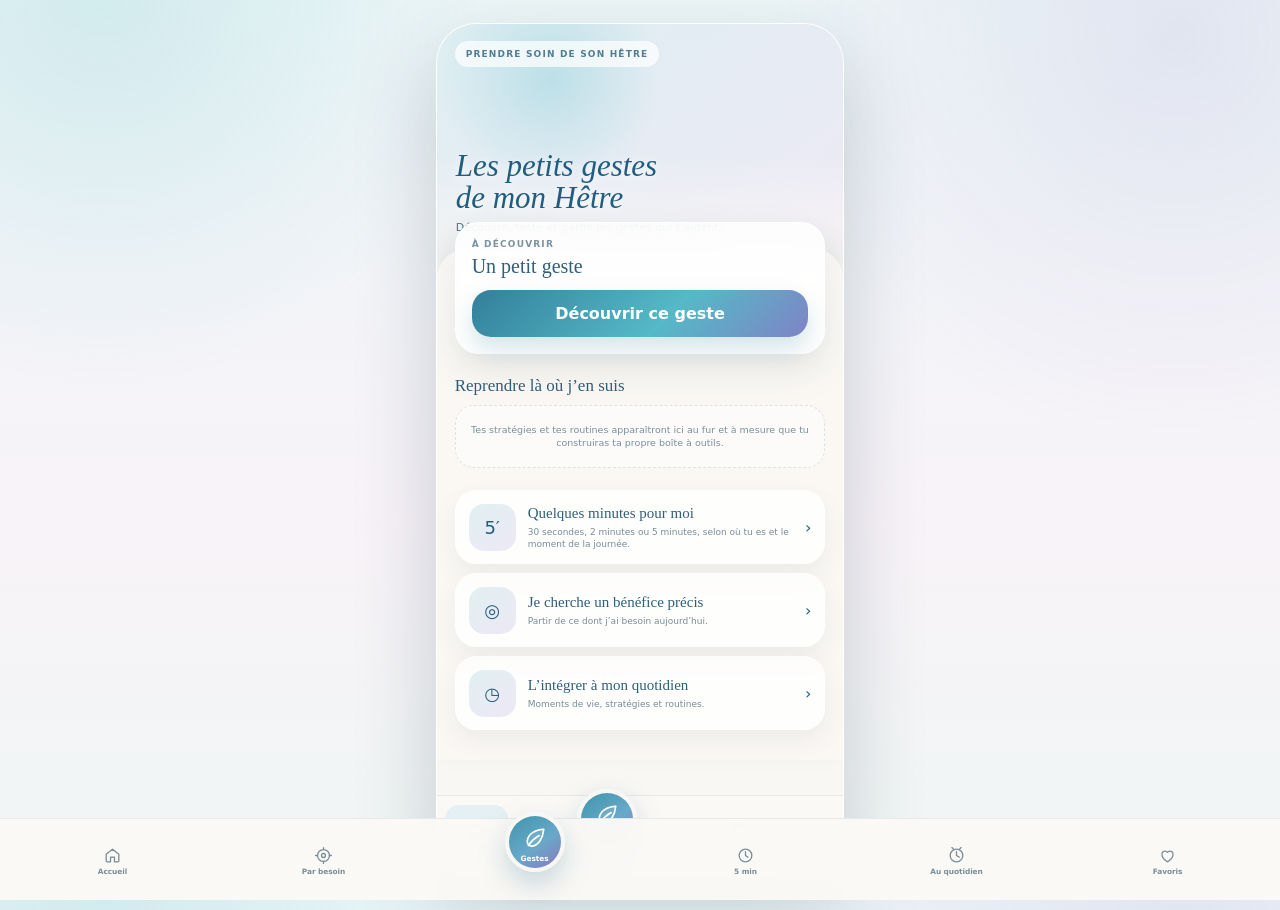
<file: petits-gestes-v3/index.html>
<!doctype html>
<html lang="fr">
<head>
<meta charset="utf-8">
<meta name="viewport" content="width=device-width,initial-scale=1,viewport-fit=cover">
<meta name="theme-color" content="#edf6f7">
<meta name="mobile-web-app-capable" content="yes">
<meta name="apple-mobile-web-app-capable" content="yes">
<meta name="apple-mobile-web-app-status-bar-style" content="default">
<meta name="apple-mobile-web-app-title" content="Petits gestes">
<link rel="manifest" href="manifest.webmanifest">
<link rel="icon" href="icon.svg" type="image/svg+xml">
<title>Les petits gestes de mon Hêtre</title>
<style>
:root{
  --ink:#255d7b;--muted:#6e8795;--turq:#55b9c7;--sky:#7ab8d7;--violet:#8c76c6;
  --ivory:#fbf8f4;--mist:#eef6f7;--line:rgba(37,93,123,.10);
  --glass:rgba(255,255,255,.86);--shadow:0 16px 38px rgba(38,67,85,.10)
}
*{box-sizing:border-box}
html,body{height:100%;margin:0}
body{
  font-family:Inter,system-ui,-apple-system,"Segoe UI",sans-serif;color:var(--ink);overflow:hidden;
  background:
    radial-gradient(circle at 8% 0%,rgba(85,185,199,.18),transparent 26%),
    radial-gradient(circle at 92% 4%,rgba(140,118,198,.13),transparent 28%),
    linear-gradient(180deg,#edf6f7,#f8f3f8 58%,#eff6f4)
}
button,input{font:inherit}
button{color:inherit}
.shell{height:100dvh;display:grid;place-items:center;padding:12px}
.phone{
  position:relative;height:min(95dvh,860px);aspect-ratio:.478;overflow:hidden;border-radius:40px;background:#f7f8f6;
  border:1px solid rgba(255,255,255,.95);box-shadow:0 32px 82px rgba(30,54,72,.22)
}
.screen{position:absolute;inset:0;opacity:0;pointer-events:none;transform:translateY(6px);transition:.2s ease;background:#f8f7f4}
.screen.active{opacity:1;pointer-events:auto;transform:none}
.scroll{position:absolute;inset:0;overflow-y:auto;scrollbar-width:none;padding-bottom:92px}
.scroll::-webkit-scrollbar{display:none}
.brand-photo{
  position:relative;height:310px;overflow:hidden;background:
    radial-gradient(circle at 28% 22%,rgba(85,185,199,.28),transparent 31%),
    linear-gradient(145deg,#dceef2,#eee8f5)
}
.brand-photo img{position:absolute;inset:0;width:100%;height:100%;object-fit:cover;object-position:44% 42%;opacity:0;transition:opacity .35s ease}
.brand-photo.loaded img{opacity:1}
.brand-photo:after{content:"";position:absolute;inset:0;background:linear-gradient(180deg,rgba(245,250,250,.02),rgba(247,247,246,.08) 52%,rgba(250,248,245,.96))}
.brand-kicker{position:absolute;z-index:2;left:18px;top:calc(env(safe-area-inset-top,0px) + 17px);font-size:9px;letter-spacing:.13em;text-transform:uppercase;font-weight:850;color:#527d92;background:rgba(255,255,255,.72);backdrop-filter:blur(12px);padding:8px 11px;border-radius:999px}
.brand-title{position:absolute;z-index:2;left:19px;right:19px;bottom:46px;text-shadow:0 2px 10px rgba(255,255,255,.92)}
.brand-title h1{margin:0;font:italic 500 31px/1.03 Georgia,serif;color:#215d7f}
.brand-title p{margin:7px 0 0;font-size:11px;color:#537487}
.sheet{position:relative;margin-top:-30px;border-radius:30px 30px 0 0;background:linear-gradient(180deg,rgba(252,250,247,.97),#fbf8f4 20%);box-shadow:0 -10px 28px rgba(44,67,82,.07);padding:22px 18px 30px}
.h2{margin:0;font:italic 500 27px/1.08 Georgia,serif;color:#255e7d}
.eyebrow{font-size:9px;letter-spacing:.13em;text-transform:uppercase;color:#7893a2;font-weight:850}
.muted{font-size:11px;line-height:1.45;color:var(--muted)}
.glass{background:var(--glass);border:1px solid rgba(255,255,255,.8);backdrop-filter:blur(14px);box-shadow:var(--shadow)}
.primary{border:0;border-radius:19px;padding:14px 16px;color:white;background:linear-gradient(135deg,#337f9b,#55b9c7 58%,#7f83c5);font-weight:800;box-shadow:0 12px 25px rgba(54,133,155,.21);cursor:pointer}
.soft{border:1px solid var(--line);border-radius:17px;padding:12px 14px;background:rgba(255,255,255,.83);font-weight:760;color:#386d86;cursor:pointer}
.icon-btn{width:43px;height:43px;border:0;border-radius:15px;background:rgba(255,255,255,.87);backdrop-filter:blur(14px);box-shadow:0 8px 20px rgba(38,70,90,.11);font-size:21px;cursor:pointer}
.topbar{position:absolute;z-index:30;left:0;right:0;top:0;padding:calc(env(safe-area-inset-top,0px) + 14px) 15px 0;display:flex;justify-content:space-between;align-items:center}.top-actions{display:flex;gap:8px}.home-tools .icon-btn{background:rgba(255,255,255,.78)}
.nav{
  position:absolute;z-index:50;left:0;right:0;bottom:0;height:82px;
  padding:9px 8px calc(env(safe-area-inset-bottom,0px) + 7px);
  display:grid;grid-template-columns:repeat(6,1fr);gap:2px;
  background:rgba(251,249,246,.96);backdrop-filter:blur(20px);border-top:1px solid var(--line)
}
.nav button{border:0;background:transparent;border-radius:14px;font-size:7.4px;font-weight:780;color:#7a8e99;display:grid;place-items:center;align-content:center;gap:3px;cursor:pointer;min-width:0;padding:4px 1px;letter-spacing:-.01em}
.nav button span{font-size:7.4px!important;line-height:1.05}.nav button.active:not(.nav-center){background:#e7f2f3;color:#2c718c}
.nav .nav-center{position:relative;transform:translateY(-16px);height:60px;width:60px;justify-self:center;border-radius:50%;color:white;background:linear-gradient(145deg,#3e95aa,#69a8c9 56%,#8878bd);box-shadow:0 12px 28px rgba(53,116,145,.27);border:4px solid rgba(251,249,246,.98);padding-top:7px}
.nav .nav-center span{font-size:25px}.nav .nav-center.active{box-shadow:0 13px 30px rgba(53,116,145,.34),0 0 0 3px rgba(85,185,199,.12)}
.no-nav .nav{display:none}

/* HOME */
.home .brand-photo{height:255px}
.home .brand-title{bottom:45px}
.home .sheet{padding-top:19px}
.home .sheet:before{content:"";position:absolute;left:18px;right:18px;top:-1px;height:1px;background:linear-gradient(90deg,transparent,rgba(70,118,142,.14),transparent)}
.now-title{margin:0;font:italic 500 27px/1.08 Georgia,serif;color:#255e7d}
.now-sub{margin:7px 0 15px;font-size:10.5px;line-height:1.45;color:#6f8794}
.home .needs-grid{margin-top:0}
.home .need-card{min-height:96px;padding:13px 12px}
.home .calm-card{margin-top:15px}
.calm-card{position:relative;margin-top:-58px;border-radius:25px;padding:17px;overflow:hidden}
.calm-card:before{content:"";position:absolute;width:145px;height:145px;border-radius:50%;right:-55px;top:-65px;background:radial-gradient(circle,rgba(85,185,199,.23),rgba(140,118,198,.10) 56%,transparent 70%)}
.calm-head{position:relative;z-index:1;display:grid;grid-template-columns:52px 1fr;gap:12px;align-items:center}
.calm-icon{width:52px;height:52px;border-radius:17px;display:grid;place-items:center;background:linear-gradient(145deg,#deeff3,#eee7f6);font-size:24px}
.calm-head b{display:block;font:20px/1.1 Georgia,serif}.calm-head small{display:block;margin-top:4px;font-size:10px;color:#708793}
.calm-card .primary{position:relative;z-index:1;width:100%;margin-top:13px}
.section-head{display:flex;justify-content:space-between;align-items:flex-end;margin:22px 2px 10px}.section-head.compact{margin-top:24px}.need-strip{display:flex;gap:8px;overflow-x:auto;scrollbar-width:none;margin:0 -2px;padding:2px 2px 5px}.need-strip::-webkit-scrollbar{display:none}.need-pill{min-width:138px;border:1px solid rgba(255,255,255,.9);border-radius:19px;padding:12px 12px 11px;background:rgba(255,255,255,.78);box-shadow:0 9px 22px rgba(42,71,89,.07);text-align:left;cursor:pointer}.need-pill span{display:block;font-size:18px;margin-bottom:5px}.need-pill b{display:block;font:13px/1.15 Georgia,serif;color:#356a82}.need-pill small{display:block;margin-top:4px;font-size:8.5px;line-height:1.3;color:#7a8e99}
.section-head h3{margin:0;font:18px Georgia,serif}.section-head button{border:0;background:none;color:#668698;font-size:10px;font-weight:800;cursor:pointer}
.daily-card{position:relative;height:132px;border-radius:23px;overflow:hidden;cursor:pointer;background:linear-gradient(145deg,#dceef2,#ebe7f5)}
.daily-card img{position:absolute;inset:0;width:100%;height:100%;object-fit:cover;object-position:67% 42%;opacity:0;transition:opacity .35s}
.daily-card.loaded img{opacity:1}
.daily-card:after{content:"";position:absolute;inset:0;background:linear-gradient(90deg,rgba(29,79,103,.82),rgba(39,86,110,.43) 60%,rgba(255,255,255,.04))}
.daily-copy{position:absolute;z-index:2;left:15px;right:72px;top:15px;color:#fff}.daily-copy .eyebrow{color:#dceff4}.daily-copy b{display:block;margin-top:6px;font:18px/1.15 Georgia,serif}.daily-copy small{display:block;margin-top:5px;font-size:9px;line-height:1.35;opacity:.9}
.fav-preview{display:grid;grid-template-columns:46px 1fr auto;gap:11px;align-items:center;padding:13px 14px;border-radius:20px;cursor:pointer}
.fav-bubble{width:46px;height:46px;border-radius:15px;display:grid;place-items:center;background:linear-gradient(145deg,#eee7f6,#dff0f2);font-size:20px}
.fav-preview b{font:15px Georgia,serif}.fav-preview small{display:block;margin-top:3px;font-size:9px;color:#788c98;line-height:1.3}.fav-count{font-size:10px;font-weight:850;color:#755e9a}

/* EXPLORE */
.explore .brand-photo{height:250px}
.explore .sheet{min-height:calc(100% - 220px)}
.explore-intro{margin-top:5px}
.needs-grid{display:grid;grid-template-columns:1fr 1fr;gap:9px;margin-top:17px}.need-card{border:0;border-radius:20px;padding:14px 12px;background:rgba(255,255,255,.82);box-shadow:0 10px 25px rgba(40,70,88,.08);text-align:left;cursor:pointer;min-height:104px;position:relative;overflow:hidden}.need-card:after{content:"";position:absolute;width:80px;height:80px;border-radius:50%;right:-30px;bottom:-34px;background:radial-gradient(circle,rgba(85,185,199,.18),rgba(140,118,198,.08) 58%,transparent 72%)}.need-card .need-icon{display:block;font-size:21px;margin-bottom:8px}.need-card b{display:block;font:14px/1.15 Georgia,serif;color:#356a82}.need-card small{display:block;margin-top:5px;font-size:8.5px;line-height:1.3;color:#7a8f9a}.explore-grid{display:grid;gap:10px;margin-top:10px}
.explore-card{border:0;border-radius:24px;padding:17px;text-align:left;display:grid;grid-template-columns:58px 1fr 24px;align-items:center;gap:13px;cursor:pointer;position:relative;overflow:hidden}.explore-card:after{content:"";position:absolute;width:95px;height:95px;border-radius:50%;right:-38px;top:-43px;background:radial-gradient(circle,rgba(117,184,211,.16),rgba(139,118,198,.08) 55%,transparent 70%);pointer-events:none}
.explore-icon{width:58px;height:58px;border-radius:19px;display:grid;place-items:center;font-size:26px;background:linear-gradient(145deg,#dceff3,#ece6f5)}
.explore-card b{display:block;font:19px Georgia,serif}.explore-card small{display:block;margin-top:5px;font-size:10px;color:#738995;line-height:1.35}.chev{font-size:24px;color:#7a98a7}
.surprise{width:100%;margin-top:12px}

/* LIST / FAVORITES */
.list .brand-photo,.favorites .brand-photo{height:195px}
.list .sheet,.favorites .sheet{min-height:calc(100% - 165px);padding-bottom:95px}
.filter-chips{display:flex;gap:7px;overflow-x:auto;scrollbar-width:none;margin:15px 0 10px;padding-bottom:2px}.filter-chips::-webkit-scrollbar{display:none}.filter-chip{white-space:nowrap;border:1px solid var(--line);border-radius:999px;padding:8px 11px;background:rgba(255,255,255,.72);font-size:9px;font-weight:800;color:#6d8694;cursor:pointer}.filter-chip.active{background:#dfeff2;color:#2d718b;border-color:rgba(46,113,139,.10)}.search-wrap{position:relative;margin-top:0}.search{width:100%;padding:11px 40px 11px 13px;border:1px solid var(--line);border-radius:16px;background:#fff;outline:none;color:var(--ink)}.search-mark{position:absolute;right:13px;top:10px;color:#85a0ad}
.count{font-size:9px;color:#7a909c;margin:7px 2px 8px}
.rows{display:grid;gap:8px}.row{display:grid;grid-template-columns:44px 1fr 36px;gap:10px;align-items:center;padding:10px;border-radius:19px;cursor:pointer}
.row-icon{width:44px;height:44px;border-radius:14px;display:grid;place-items:center;background:linear-gradient(145deg,#dff0f3,#eee7f6);font-size:19px}
.row b{display:block;font:14px/1.15 Georgia,serif}.row small{display:block;margin-top:4px;font-size:9px;color:#788c97}.heart{width:34px;height:34px;border:0;border-radius:12px;background:#f1f5f5;color:#8397a1;font-size:17px;cursor:pointer}.heart.on{background:#f1e8f6;color:#765d9d}
.empty{padding:22px;border-radius:20px;text-align:center;font:14px/1.5 Georgia,serif;color:#69818e}

/* DETAIL */
.detail .brand-photo{height:235px}
.detail .sheet{margin-top:-34px}
.detail .h2{font-size:29px;margin-top:4px}
.when{margin-top:8px;font-size:10px;line-height:1.45;color:#708691}.lead{font:17px/1.45 Georgia,serif;color:#315f77;margin:18px 0 14px}
.steps{display:grid;gap:9px}.step{display:grid;grid-template-columns:26px 1fr;gap:9px;align-items:start;font-size:11.5px;line-height:1.45;color:#416a7f}.num{width:25px;height:25px;border-radius:50%;display:grid;place-items:center;background:#dfeef2;color:#2f738d;font-size:10px;font-weight:850}
.tags{display:flex;flex-wrap:wrap;gap:6px;margin:15px 0}.tag{font-size:9px;padding:6px 9px;border-radius:999px;background:#edf4f6;color:#5e7b8b}
.evidence-box{margin:14px 0 15px;border:1px solid var(--line);border-radius:17px;background:rgba(239,246,247,.66);overflow:hidden}.evidence-box summary{cursor:pointer;list-style:none;padding:11px 13px;font-size:10px;font-weight:850;color:#4f7588}.evidence-box summary::-webkit-details-marker{display:none}.evidence-box summary:after{content:"＋";float:right;color:#7692a0}.evidence-box[open] summary:after{content:"−"}.evidence-copy{padding:0 13px 8px;font-size:10px;line-height:1.45;color:#607e8e}.evidence-safety{padding:0 13px 12px;font-size:9px;line-height:1.4;color:#8a7482}.evidence-safety:empty{display:none}.detail-actions{display:grid;grid-template-columns:1fr 1fr;gap:8px}.detail-actions .primary{grid-column:1/-1}
.timer{display:none;text-align:center;padding:24px 0 4px}.timer.show{display:block}.timer-big{font:500 62px Georgia,serif}.timer-text{font:15px/1.45 Georgia,serif;color:#507184;margin:12px auto;max-width:280px}.progress{height:8px;border-radius:999px;background:#dce9ed;overflow:hidden;margin:20px 0}.progress i{display:block;height:100%;width:0;background:linear-gradient(90deg,#55b9c7,#7e83c7)}.timer .soft{width:100%}

/* BREATH */
.breath{background:linear-gradient(150deg,#dceef2,#eee8f5)}
.breath-bg{position:absolute;inset:0}.breath-bg img{width:100%;height:100%;object-fit:cover;object-position:43% center;opacity:0;transition:opacity .35s}.breath-bg.loaded img{opacity:1}
.breath-bg:after{content:"";position:absolute;inset:0;background:linear-gradient(180deg,rgba(231,245,248,.14),rgba(237,241,247,.16) 55%,rgba(246,242,247,.70))}
.breath-title{position:absolute;z-index:5;top:9.5%;left:12%;right:12%;text-align:center}.breath-title .h2{text-shadow:0 2px 12px #fff}.breath-title .muted{color:#456f84;text-shadow:0 1px 8px #fff}
.leaf-space{position:absolute;z-index:5;left:8%;right:8%;top:19%;bottom:27%;overflow:hidden}
.leaf{position:absolute;width:55px;height:82px;left:50%;bottom:10%;filter:drop-shadow(0 8px 11px rgba(35,78,98,.23));will-change:left,bottom,transform}.leaf svg{width:100%;height:100%}
.breath-panel{position:absolute;z-index:7;left:8%;right:8%;bottom:6%;padding:13px 14px;border-radius:25px;text-align:center}
.phase{font:18px Georgia,serif}.phase-count{font:500 38px Georgia,serif;margin-top:2px}.phase-small{font-size:9px;color:#718694}
.ratios{display:flex;justify-content:center;gap:6px;margin:9px 0}.ratio{border:0;border-radius:999px;padding:6px 9px;background:#eef4f5;color:#668392;font-size:9px;font-weight:800;cursor:pointer}.ratio.active{background:#dceef2;color:#2f718b}
.breath-controls{display:flex;justify-content:center;gap:8px}.round{width:44px;height:44px;border:0;border-radius:50%;background:#fff;color:#2c6e89;font-size:17px;box-shadow:0 8px 18px rgba(35,71,91,.12);cursor:pointer}

/* DONE */
.done{background:linear-gradient(150deg,#dceef2,#eee8f5)}
.done-bg{position:absolute;inset:0}.done-bg img{width:100%;height:100%;object-fit:cover;object-position:42% center;opacity:0;transition:opacity .35s}.done-bg.loaded img{opacity:1}.done-bg:after{content:"";position:absolute;inset:0;background:linear-gradient(180deg,rgba(238,247,249,.05),rgba(246,242,247,.26) 48%,rgba(249,247,244,.96) 81%)}
.done-card{position:absolute;z-index:6;left:8%;right:8%;bottom:8%;padding:22px 18px;border-radius:27px;text-align:center}.done-card .h2{font-size:32px}.done-card p{font:15px/1.45 Georgia,serif;color:#507083}.done-actions{display:grid;gap:8px;margin-top:14px}


.nav-svg{width:19px;height:19px;fill:none;stroke:currentColor;stroke-width:1.65;stroke-linecap:round;stroke-linejoin:round}.nav .nav-center .nav-svg{width:28px;height:28px;stroke-width:1.45}.nav .nav-center .leaf-svg{fill:rgba(255,255,255,.10)}.nav .nav-center span{color:white!important}.nav button.active:not(.nav-center){background:rgba(222,239,242,.78);color:#2c718c}.nav .nav-center.active{box-shadow:0 13px 31px rgba(53,116,145,.35),0 0 0 3px rgba(85,185,199,.12)}
.hub .brand-photo{height:220px}.hub .sheet{min-height:calc(100% - 190px);padding-bottom:100px}.page-intro{margin-top:4px}.page-intro .h2{font-size:26px}.page-intro .muted{margin-top:7px}.clean-list{display:grid;gap:9px;margin-top:16px}.clean-card{border:0;border-radius:21px;padding:14px 14px 13px;background:rgba(255,255,255,.82);box-shadow:0 10px 26px rgba(42,71,89,.07);display:grid;grid-template-columns:47px 1fr auto;gap:12px;align-items:center;text-align:left;cursor:pointer;color:inherit}.clean-icon{width:47px;height:47px;border-radius:15px;display:grid;place-items:center;background:linear-gradient(145deg,#e0f0f2,#eee8f5);font-size:18px}.clean-card b{display:block;font:15px/1.18 Georgia,serif;color:#315f78}.clean-card small{display:block;margin-top:4px;font-size:9px;line-height:1.35;color:#788d98}.clean-card .count-pill{font-size:8px;color:#6e8795;background:#edf4f5;padding:5px 7px;border-radius:999px;white-space:nowrap}.hero-action{margin-top:-46px;position:relative;z-index:5;border-radius:24px;padding:16px}.hero-action .eyebrow{margin-bottom:6px}.hero-action b{display:block;font:20px/1.15 Georgia,serif;color:#315f78}.hero-action p{margin:6px 0 12px;font-size:10px;line-height:1.42;color:#718793}.hero-action .primary{width:100%}.home-section{margin-top:22px}.home-section h3{margin:0 0 9px;font:17px Georgia,serif;color:#315f78}.resume-card{display:none;border-radius:20px;padding:13px 14px;grid-template-columns:42px 1fr auto;gap:10px;align-items:center;cursor:pointer}.resume-card.show{display:grid}.resume-icon{width:42px;height:42px;border-radius:14px;display:grid;place-items:center;background:#e5f1f2}.resume-card b{font:14px Georgia,serif}.resume-card small{display:block;margin-top:3px;font-size:8.5px;color:#7a8e99}.daily-tabs{display:grid;grid-template-columns:repeat(3,1fr);gap:5px;padding:5px;border-radius:17px;background:rgba(229,239,241,.72);margin:16px 0 14px}.daily-tabs button{border:0;border-radius:13px;padding:9px 4px;background:transparent;color:#718693;font-size:8.5px;font-weight:800;cursor:pointer}.daily-tabs button.active{background:#fff;color:#356f88;box-shadow:0 5px 14px rgba(46,77,94,.08)}.moment-grid{display:grid;grid-template-columns:1fr 1fr;gap:9px}.moment-card{border:1px solid rgba(255,255,255,.9);border-radius:19px;padding:13px 12px;min-height:101px;background:rgba(255,255,255,.78);box-shadow:0 8px 20px rgba(42,71,89,.06);text-align:left;cursor:pointer;color:inherit}.moment-card span{display:block;font-size:18px;margin-bottom:8px}.moment-card b{display:block;font:13px/1.18 Georgia,serif;color:#356a82}.moment-card small{display:block;margin-top:4px;font-size:8.4px;line-height:1.3;color:#7a8d98}.personal-head{display:flex;justify-content:space-between;align-items:center;margin:3px 1px 11px}.personal-head h3{margin:0;font:17px Georgia,serif}.mini-add{border:1px solid var(--line);background:#fff;border-radius:999px;padding:7px 10px;font-size:8.5px;font-weight:800;color:#47788d;cursor:pointer}.collection-cards{display:grid;gap:9px}.collection-card{border-radius:20px;padding:13px 14px;background:rgba(255,255,255,.82);box-shadow:0 8px 20px rgba(42,71,89,.06);display:grid;grid-template-columns:1fr auto;gap:10px;align-items:center;cursor:pointer}.collection-card b{display:block;font:14px Georgia,serif}.collection-card small{display:block;margin-top:4px;font-size:8.5px;color:#7c909a}.collection-card .launch{border:0;border-radius:999px;background:#e3f0f2;color:#35728b;padding:7px 9px;font-size:8px;font-weight:850;cursor:pointer}.empty-soft{border:1px dashed rgba(75,119,141,.18);border-radius:19px;padding:17px 14px;text-align:center;color:#78909b;font-size:9.5px;line-height:1.45;background:rgba(255,255,255,.45)}.helpful-block{margin-top:20px}.helpful-block h3{margin:0 0 9px;font:16px Georgia,serif}.personal-card{margin:14px 0;border-radius:19px;padding:13px 14px;background:linear-gradient(145deg,rgba(231,243,244,.82),rgba(243,238,248,.74));border:1px solid rgba(255,255,255,.9)}.personal-title{font:14px Georgia,serif}.personal-summary{margin-top:5px;font-size:9px;line-height:1.4;color:#708793}.personal-actions{display:grid;grid-template-columns:1fr 1fr;gap:7px;margin-top:10px}.personal-actions button{border:1px solid var(--line);background:rgba(255,255,255,.82);border-radius:13px;padding:8px 7px;font-size:8.5px;font-weight:800;color:#44768b;cursor:pointer}.collection .brand-photo{height:170px}.collection .sheet{min-height:calc(100% - 140px);padding-bottom:35px}.collection-tools{display:flex;gap:7px;margin:14px 0}.collection-tools button{flex:1}.collection-row{display:grid;grid-template-columns:32px 1fr auto;gap:9px;align-items:center;padding:10px 11px;border-radius:17px;background:#fff;border:1px solid var(--line);margin-bottom:7px}.collection-row .n{width:28px;height:28px;border-radius:10px;background:#e6f1f2;display:grid;place-items:center;font-size:9px;font-weight:850}.collection-row b{font:12px Georgia,serif}.collection-row small{display:block;margin-top:3px;font-size:8px;color:#7e9099}.row-tools{display:flex;gap:3px}.row-tools button{width:27px;height:27px;border:0;border-radius:9px;background:#f0f4f4;color:#577c8e;font-size:10px;cursor:pointer}.overlay{position:absolute;z-index:90;inset:0;background:rgba(34,54,67,.28);backdrop-filter:blur(5px);display:none;align-items:flex-end}.overlay.show{display:flex}.modal-sheet{width:100%;max-height:83%;overflow-y:auto;background:#fbf9f6;border-radius:28px 28px 0 0;padding:19px 17px calc(env(safe-area-inset-bottom,0px) + 20px);box-shadow:0 -18px 45px rgba(34,56,70,.15)}.modal-head{display:flex;justify-content:space-between;align-items:start;gap:12px}.modal-head h3{margin:2px 0 0;font:21px Georgia,serif}.modal-close{width:34px;height:34px;border:0;border-radius:12px;background:#eef3f3;color:#647e8c;font-size:18px;cursor:pointer}.choice-grid{display:grid;gap:8px;margin-top:15px}.choice-btn{border:1px solid var(--line);border-radius:16px;background:#fff;padding:11px 12px;text-align:left;color:#436e83;cursor:pointer}.choice-btn b{font:13px Georgia,serif}.choice-btn small{display:block;margin-top:3px;font-size:8.5px;color:#7d9099}.choice-btn.selected{background:#e4f0f2}.modal-field{margin-top:13px}.modal-field label{display:block;font-size:8.5px;font-weight:850;text-transform:uppercase;color:#7b909a;margin:0 0 6px}.modal-field input,.modal-field textarea{width:100%;border:1px solid var(--line);border-radius:14px;background:#fff;padding:10px 11px;color:var(--ink);outline:none;font:11px/1.4 inherit}.modal-field textarea{min-height:80px}.modal-actions{display:flex;gap:8px;margin-top:14px}.modal-actions button{flex:1}.add-groups{display:grid;gap:15px;margin-top:15px}.add-group h4{margin:0 0 7px;font:14px Georgia,serif}.add-row{display:flex;justify-content:space-between;align-items:center;gap:8px;border:1px solid var(--line);border-radius:15px;background:#fff;padding:10px 11px;margin-bottom:6px;cursor:pointer}.add-row b{font:12px Georgia,serif}.add-row small{font-size:8px;color:#84949d}.picker-search{width:100%;margin:13px 0 9px;border:1px solid var(--line);border-radius:14px;padding:10px 11px;background:#fff}.picker-rows{display:grid;gap:6px;max-height:48vh;overflow-y:auto}.picker-row{display:grid;grid-template-columns:38px 1fr 32px;gap:9px;align-items:center;border:1px solid var(--line);border-radius:15px;padding:8px;background:#fff}.picker-row .pi{width:38px;height:38px;border-radius:12px;display:grid;place-items:center;background:#e7f1f2}.picker-row b{font:11.5px Georgia,serif}.picker-row small{display:block;font-size:7.8px;color:#80929c;margin-top:2px}.picker-row button{width:30px;height:30px;border:0;border-radius:10px;background:#edf3f3;color:#3d758c}.picker-row button.on{background:#dceef1}

.benefit-card{margin:14px 0 11px;padding:15px 15px 14px;border-radius:19px;background:linear-gradient(145deg,rgba(219,241,243,.90),rgba(239,233,248,.82));border:1px solid rgba(255,255,255,.94);box-shadow:0 8px 22px rgba(56,96,113,.06)}
.benefit-label{font-size:8.2px;font-weight:850;letter-spacing:.075em;text-transform:uppercase;color:#4e7d91;margin-bottom:6px}
.benefit-text{font-size:10.8px;line-height:1.52;color:#315d72}
.breath-benefit{margin-top:10px;padding:11px 12px;border-radius:15px;background:rgba(255,255,255,.76);font-size:9.2px;line-height:1.45;color:#426d80}
.breath-benefit b{display:block;margin-bottom:4px;font-size:7.6px;letter-spacing:.07em;text-transform:uppercase;color:#527f92}
.why-copy{font-size:10px;line-height:1.5;color:#45697a;margin:8px 0 10px}.evidence-meta{display:grid;gap:3px;padding-top:9px;border-top:1px solid rgba(73,111,130,.12);font-size:8.5px;line-height:1.4;color:#738a96}.evidence-meta b{font-size:7.6px;letter-spacing:.065em;text-transform:uppercase;color:#5d8191}.evidence-safety:empty{display:none}
.modal-intro{margin:6px 0 0;font-size:9.5px;line-height:1.45;color:#718793}
.field-help{display:block;margin-top:5px;font-size:8px;line-height:1.4;color:#86969e}
.meaning-edit{margin:10px 0 2px;border:0;background:transparent;padding:0;color:#4e7d91;font-size:8.7px;font-weight:800;text-decoration:underline;text-underline-offset:3px;cursor:pointer}
.collection-purpose{display:block;margin-top:4px;font-size:8.5px!important;line-height:1.35;color:#5b7c8c!important}
.personal-summary .my-meaning{display:block;margin-bottom:5px;color:#315f73;font-weight:700}

.plan-preview{display:none;margin:12px 0 2px;padding:11px 12px;border-radius:15px;background:linear-gradient(145deg,rgba(224,241,243,.88),rgba(239,235,248,.84));border:1px solid rgba(255,255,255,.92);font-size:9.4px;line-height:1.45;color:#385f73}
.plan-preview.show{display:block}.plan-preview b{display:block;margin-bottom:4px;font-size:7.5px;text-transform:uppercase;letter-spacing:.07em;color:#5b8294}
.collection-plan{display:none;margin:10px 0 3px;padding:11px 12px;border-radius:15px;background:rgba(230,241,243,.72);font-size:9px;line-height:1.4;color:#3e697c}.collection-plan.show{display:block}.collection-plan b{display:block;font-size:7.4px;text-transform:uppercase;letter-spacing:.07em;margin-bottom:4px;color:#5d8292}

.research-level{display:inline-flex;margin-top:9px;padding:5px 8px;border-radius:999px;background:rgba(255,255,255,.72);font-size:7.7px;font-weight:800;line-height:1.2;color:#5b7d8e}
.evidence-source{margin-top:8px;padding-top:0;border-top:0!important;padding-bottom:10px;border-bottom:1px solid rgba(73,111,130,.12)}
.why-copy b{display:block;margin-bottom:5px;font-size:7.6px;letter-spacing:.065em;text-transform:uppercase;color:#5d8191}
.why-copy span{display:block}
.breath-benefit small{display:inline-flex;margin-top:7px;padding:4px 7px;border-radius:999px;background:rgba(255,255,255,.74);font-size:7px;font-weight:800;color:#567b8d}

/* FIVE-MINUTES-MODULE */
.five .brand-photo{height:220px}
.five .sheet{min-height:calc(100% - 190px);padding-bottom:104px}
.five-now{display:flex;align-items:center;justify-content:space-between;gap:10px;margin:14px 0 16px;padding:11px 12px;border-radius:16px;background:rgba(231,242,244,.72);font-size:9px;color:#5e7e8e}
.five-now b{font:13px Georgia,serif;color:#315f78}
.five-block{margin-top:17px}
.five-block h3{margin:0 0 8px;font:16px Georgia,serif;color:#315f78}
.five-block p{margin:0 0 9px;font-size:9px;line-height:1.4;color:#788c97}
.five-options{display:grid;grid-template-columns:repeat(3,1fr);gap:7px}
.five-options.place{grid-template-columns:1fr 1fr}
.five-choice{border:1px solid var(--line);border-radius:17px;padding:11px 7px;background:rgba(255,255,255,.82);color:#55798b;font-size:9px;font-weight:800;cursor:pointer;min-height:48px}
.five-choice b{display:block;font:15px Georgia,serif;color:#356a82;margin-bottom:2px}
.five-choice.active{background:linear-gradient(145deg,#dff0f2,#eee8f5);border-color:rgba(74,145,164,.18);box-shadow:0 7px 18px rgba(42,71,89,.07)}
.five-scale{margin-top:16px;padding:13px;border-radius:19px;background:rgba(255,255,255,.78);border:1px solid rgba(255,255,255,.9)}
.five-scale-head{display:flex;justify-content:space-between;align-items:center;gap:8px;font-size:9px;color:#688493}
.five-scale-head b{font:14px Georgia,serif;color:#315f78}
.five-scale input[type=range]{width:100%;margin:11px 0 2px;accent-color:#55aebb}
.five-scale-ends{display:flex;justify-content:space-between;font-size:7.5px;color:#8a9aa3}
.five-hint{min-height:17px;margin:9px 2px 0;font-size:8.5px;color:#7a8995}
.five-reco{display:none;margin-top:14px;padding:16px;border-radius:22px;background:linear-gradient(145deg,rgba(225,241,243,.94),rgba(239,235,248,.92));border:1px solid rgba(255,255,255,.95);box-shadow:0 12px 28px rgba(42,71,89,.08)}
.five-reco.show{display:block}
.five-reco .eyebrow{margin-bottom:5px}
.five-reco h3{margin:0;font:20px/1.15 Georgia,serif;color:#315f78}
.five-reco p{margin:7px 0 4px;font-size:9.5px;line-height:1.45;color:#66808f}
.five-reco-meta{font-size:8px;font-weight:800;color:#6b8290;margin:7px 0 12px}
.five-reco-actions{display:grid;grid-template-columns:1fr 1fr;gap:7px}
.five-reco-actions .primary{grid-column:1/-1}
.five-result{display:none;margin-top:13px;padding:11px 12px;border-radius:16px;background:rgba(232,243,241,.82);font-size:9px;line-height:1.4;color:#507586}
.five-result.show{display:block}.five-result b{display:block;margin-bottom:3px;font:13px Georgia,serif;color:#315f78}
.five-after{display:none;margin:13px 0 4px;padding:13px;border-radius:18px;background:rgba(242,247,246,.86);text-align:left}
.five-after label{display:flex;justify-content:space-between;gap:8px;font-size:9px;color:#64808e}
.five-after label b{font:14px Georgia,serif;color:#315f78}
.five-after input[type=range]{width:100%;margin:10px 0 4px;accent-color:#55aebb}
.five-after .primary{width:100%;margin-top:9px}
.five-delta{min-height:16px;font-size:8.5px;line-height:1.35;color:#597888}

@media(max-width:560px){.shell{padding:0}.phone{height:100dvh;width:100vw;aspect-ratio:auto;border:0;border-radius:0}}
</style>
</head>
<body>
<div class="shell"><div class="phone">

<section class="screen home active" data-screen="home"><div class="scroll"><div class="brand-photo visual"><img class="brand-img" data-visual="hero" alt=""><div class="brand-kicker">Prendre soin de son Hêtre</div><div class="brand-title"><h1>Les petits gestes<br>de mon Hêtre</h1><p>Découvre, teste et garde les gestes qui t’aident.</p></div></div><div class="sheet"><div class="hero-action glass"><div class="eyebrow">À découvrir</div><b id="homeGestureTitle">Un petit geste</b><p id="homeGestureMeta"></p><button class="primary" id="homeGestureBtn">Découvrir ce geste</button></div><div class="home-section"><h3>Reprendre là où j’en suis</h3><div class="resume-card glass" id="homeResume"><div class="resume-icon">↗</div><div><b id="homeResumeTitle"></b><small id="homeResumeMeta"></small></div><span>›</span></div><div class="empty-soft" id="homeResumeEmpty">Tes stratégies et tes routines apparaîtront ici au fur et à mesure que tu construiras ta propre boîte à outils.</div></div><div class="home-section"><div class="clean-list"><button class="clean-card" data-go="five"><span class="clean-icon">5′</span><span><b>Quelques minutes pour moi</b><small>30 secondes, 2 minutes ou 5 minutes, selon où tu es et le moment de la journée.</small></span><span>›</span></button><button class="clean-card" data-go="needs"><span class="clean-icon">◎</span><span><b>Je cherche un bénéfice précis</b><small>Partir de ce dont j’ai besoin aujourd’hui.</small></span><span>›</span></button><button class="clean-card" data-go="daily"><span class="clean-icon">◷</span><span><b>L’intégrer à mon quotidien</b><small>Moments de vie, stratégies et routines.</small></span><span>›</span></button></div></div></div></div><nav class="nav main-nav">
<button class="active" data-go="home"><svg class="nav-svg" viewBox="0 0 24 24"><path d="M4 10.5 12 4l8 6.5v8.2a1.3 1.3 0 0 1-1.3 1.3h-4.2v-6h-5v6H5.3A1.3 1.3 0 0 1 4 18.7Z"/></svg><span>Accueil</span></button>
<button class="" data-go="needs"><svg class="nav-svg" viewBox="0 0 24 24"><circle cx="12" cy="12" r="7.5"/><circle cx="12" cy="12" r="2.5"/><path d="M12 2v2.5M12 19.5V22M2 12h2.5M19.5 12H22"/></svg><span>Par besoin</span></button>
<button class="nav-center " data-go="catalog"><svg class="nav-svg leaf-svg" viewBox="0 0 24 24"><path d="M19.5 4.5C12 4.8 6.2 8.8 5.4 14.2c-.5 3.2 1.8 5.3 4.7 4.7 5.1-1 8.7-6.8 9.4-14.4Z"/><path d="M6.4 18.4c2.3-3.5 5.1-6.2 9.1-8.5"/></svg><span>Gestes</span></button>
<button class="" data-go="five"><svg class="nav-svg" viewBox="0 0 24 24"><circle cx="12" cy="12" r="8"/><path d="M12 7v5l3 2"/></svg><span>5 min</span></button>
<button class="" data-go="daily"><svg class="nav-svg" viewBox="0 0 24 24"><circle cx="12" cy="12" r="8"/><path d="M12 7v5l3.5 2M8 3.8 6.2 2M16 3.8 17.8 2"/></svg><span>Au quotidien</span></button>
<button class="" data-go="favorites"><svg class="nav-svg" viewBox="0 0 24 24"><path d="M12 20s-7-4.3-7-9.2C5 8.1 6.8 6.5 9 6.5c1.4 0 2.5.7 3 1.7.5-1 1.6-1.7 3-1.7 2.2 0 4 1.6 4 4.3C19 15.7 12 20 12 20Z"/></svg><span>Favoris</span></button>
</nav></section>
<section class="screen hub needs" data-screen="needs"><div class="scroll"><div class="brand-photo visual"><img class="brand-img" data-visual="explore" alt=""><div class="brand-kicker">Par besoin</div><div class="brand-title"><h1>Partir de ce que<br>tu recherches</h1><p>Choisis ce que tu souhaites retrouver maintenant.</p></div></div><div class="sheet"><div class="page-intro"><div class="h2">Qu’aimerais-tu retrouver ?</div><div class="muted">Chaque besoin rassemble respiration, mouvement, attention, sensations et gestes discrets.</div></div><div class="clean-list"><button class="clean-card" data-need="pressure"><span class="clean-icon">⌄</span><span><b>Faire redescendre la pression</b><small>Quand l’intensité, le stress ou l’agitation montent.</small></span><span class="count-pill" data-count-need="pressure"></span></button><button class="clean-card" data-need="thoughts"><span class="clean-icon">◌</span><span><b>Créer de l’espace dans mes pensées</b><small>Quand une pensée tourne, colle ou prend toute la place.</small></span><span class="count-pill" data-count-need="thoughts"></span></button><button class="clean-card" data-need="presence"><span class="clean-icon">◎</span><span><b>Retrouver de la présence</b><small>Revenir à l’instant, aux sens et à ce qui m’entoure.</small></span><span class="count-pill" data-count-need="presence"></span></button><button class="clean-card" data-need="energy"><span class="clean-icon">↗</span><span><b>Retrouver de l’élan</b><small>Réveiller doucement l’énergie, la curiosité ou la vigilance.</small></span><span class="count-pill" data-count-need="energy"></span></button><button class="clean-card" data-need="body"><span class="clean-icon">↕</span><span><b>Relâcher mon corps</b><small>Quand la tension semble surtout physique.</small></span><span class="count-pill" data-count-need="body"></span></button><button class="clean-card" data-need="clarity"><span class="clean-icon">✦</span><span><b>Retrouver de la clarté</b><small>Réengager l’attention quand tout devient flou ou dispersé.</small></span><span class="count-pill" data-count-need="clarity"></span></button></div></div></div><nav class="nav main-nav">
<button class="" data-go="home"><svg class="nav-svg" viewBox="0 0 24 24"><path d="M4 10.5 12 4l8 6.5v8.2a1.3 1.3 0 0 1-1.3 1.3h-4.2v-6h-5v6H5.3A1.3 1.3 0 0 1 4 18.7Z"/></svg><span>Accueil</span></button>
<button class="active" data-go="needs"><svg class="nav-svg" viewBox="0 0 24 24"><circle cx="12" cy="12" r="7.5"/><circle cx="12" cy="12" r="2.5"/><path d="M12 2v2.5M12 19.5V22M2 12h2.5M19.5 12H22"/></svg><span>Par besoin</span></button>
<button class="nav-center " data-go="catalog"><svg class="nav-svg leaf-svg" viewBox="0 0 24 24"><path d="M19.5 4.5C12 4.8 6.2 8.8 5.4 14.2c-.5 3.2 1.8 5.3 4.7 4.7 5.1-1 8.7-6.8 9.4-14.4Z"/><path d="M6.4 18.4c2.3-3.5 5.1-6.2 9.1-8.5"/></svg><span>Gestes</span></button>
<button class="" data-go="five"><svg class="nav-svg" viewBox="0 0 24 24"><circle cx="12" cy="12" r="8"/><path d="M12 7v5l3 2"/></svg><span>5 min</span></button>
<button class="" data-go="daily"><svg class="nav-svg" viewBox="0 0 24 24"><circle cx="12" cy="12" r="8"/><path d="M12 7v5l3.5 2M8 3.8 6.2 2M16 3.8 17.8 2"/></svg><span>Au quotidien</span></button>
<button class="" data-go="favorites"><svg class="nav-svg" viewBox="0 0 24 24"><path d="M12 20s-7-4.3-7-9.2C5 8.1 6.8 6.5 9 6.5c1.4 0 2.5.7 3 1.7.5-1 1.6-1.7 3-1.7 2.2 0 4 1.6 4 4.3C19 15.7 12 20 12 20Z"/></svg><span>Favoris</span></button>
</nav></section>
<section class="screen hub catalog" data-screen="catalog"><div class="scroll"><div class="brand-photo visual"><img class="brand-img" data-visual="hero" alt=""><div class="brand-kicker">Les gestes</div><div class="brand-title"><h1>Tout le catalogue</h1><p>Explore les exercices par thème et retrouve facilement ceux qui te conviennent.</p></div></div><div class="sheet"><div class="page-intro"><div class="h2">Explorer les gestes</div><div class="muted" id="catalogCount"></div></div><div class="clean-list"><button class="clean-card" data-theme="all"><span class="clean-icon">✦</span><span><b>Tous les gestes</b><small>Parcourir toute la bibliothèque.</small></span><span class="count-pill" data-count-theme="all"></span></button><button class="clean-card" data-theme="breath"><span class="clean-icon">≈</span><span><b>Respiration</b><small>Rythme, expiration, souffle guidé, vibration.</small></span><span class="count-pill" data-count-theme="breath"></span></button><button class="clean-card" data-theme="movement"><span class="clean-icon">↕</span><span><b>Corps & mouvement</b><small>Contracter, relâcher, marcher, bouger, changer de posture.</small></span><span class="count-pill" data-count-theme="movement"></span></button><button class="clean-card" data-theme="discreet"><span class="clean-icon">◌</span><span><b>Gestes discrets</b><small>Des micro-gestes presque invisibles dans la vie réelle.</small></span><span class="count-pill" data-count-theme="discreet"></span></button><button class="clean-card" data-theme="mind"><span class="clean-icon">◎</span><span><b>Attention & pensées</b><small>Dé-fusion, distanciation, tâches cognitives et recentrage.</small></span><span class="count-pill" data-count-theme="mind"></span></button><button class="clean-card" data-theme="sensory"><span class="clean-icon">◇</span><span><b>Sensoriel & perception</b><small>Regard, sons, toucher, température, orientation.</small></span><span class="count-pill" data-count-theme="sensory"></span></button><button class="clean-card" data-theme="mantra"><span class="clean-icon">“ ”</span><span><b>Mantras & phrases</b><small>Des phrases courtes à se répéter pour retrouver un repère intérieur.</small></span><span class="count-pill" data-count-theme="mantra"></span></button><button class="clean-card" data-theme="activation"><span class="clean-icon">↗</span><span><b>Élan & activation</b><small>Retrouver énergie, présence ou vigilance.</small></span><span class="count-pill" data-count-theme="activation"></span></button></div></div></div><nav class="nav main-nav">
<button class="" data-go="home"><svg class="nav-svg" viewBox="0 0 24 24"><path d="M4 10.5 12 4l8 6.5v8.2a1.3 1.3 0 0 1-1.3 1.3h-4.2v-6h-5v6H5.3A1.3 1.3 0 0 1 4 18.7Z"/></svg><span>Accueil</span></button>
<button class="" data-go="needs"><svg class="nav-svg" viewBox="0 0 24 24"><circle cx="12" cy="12" r="7.5"/><circle cx="12" cy="12" r="2.5"/><path d="M12 2v2.5M12 19.5V22M2 12h2.5M19.5 12H22"/></svg><span>Par besoin</span></button>
<button class="nav-center active" data-go="catalog"><svg class="nav-svg leaf-svg" viewBox="0 0 24 24"><path d="M19.5 4.5C12 4.8 6.2 8.8 5.4 14.2c-.5 3.2 1.8 5.3 4.7 4.7 5.1-1 8.7-6.8 9.4-14.4Z"/><path d="M6.4 18.4c2.3-3.5 5.1-6.2 9.1-8.5"/></svg><span>Gestes</span></button>
<button class="" data-go="five"><svg class="nav-svg" viewBox="0 0 24 24"><circle cx="12" cy="12" r="8"/><path d="M12 7v5l3 2"/></svg><span>5 min</span></button>
<button class="" data-go="daily"><svg class="nav-svg" viewBox="0 0 24 24"><circle cx="12" cy="12" r="8"/><path d="M12 7v5l3.5 2M8 3.8 6.2 2M16 3.8 17.8 2"/></svg><span>Au quotidien</span></button>
<button class="" data-go="favorites"><svg class="nav-svg" viewBox="0 0 24 24"><path d="M12 20s-7-4.3-7-9.2C5 8.1 6.8 6.5 9 6.5c1.4 0 2.5.7 3 1.7.5-1 1.6-1.7 3-1.7 2.2 0 4 1.6 4 4.3C19 15.7 12 20 12 20Z"/></svg><span>Favoris</span></button>
</nav></section>
<section class="screen hub daily" data-screen="daily"><div class="scroll"><div class="brand-photo visual"><img class="brand-img" data-visual="explore" alt=""><div class="brand-kicker">Au quotidien</div><div class="brand-title"><h1>Faire de ces gestes<br>les tiens</h1><p>Les tester, les adapter et les organiser comme tu veux.</p></div></div><div class="sheet"><div class="page-intro"><div class="h2">Mon guide personnel</div><div class="muted">Relie chaque geste à un moment et à une intention qui ont du sens pour toi, puis construis tes propres stratégies et routines.</div></div><div class="daily-tabs"><button class="active" data-dailytab="moments">Selon le moment</button><button data-dailytab="strategies">Mes stratégies</button><button data-dailytab="routines">Mes routines</button></div><div id="dailyContent"></div></div></div><nav class="nav main-nav">
<button class="" data-go="home"><svg class="nav-svg" viewBox="0 0 24 24"><path d="M4 10.5 12 4l8 6.5v8.2a1.3 1.3 0 0 1-1.3 1.3h-4.2v-6h-5v6H5.3A1.3 1.3 0 0 1 4 18.7Z"/></svg><span>Accueil</span></button>
<button class="" data-go="needs"><svg class="nav-svg" viewBox="0 0 24 24"><circle cx="12" cy="12" r="7.5"/><circle cx="12" cy="12" r="2.5"/><path d="M12 2v2.5M12 19.5V22M2 12h2.5M19.5 12H22"/></svg><span>Par besoin</span></button>
<button class="nav-center " data-go="catalog"><svg class="nav-svg leaf-svg" viewBox="0 0 24 24"><path d="M19.5 4.5C12 4.8 6.2 8.8 5.4 14.2c-.5 3.2 1.8 5.3 4.7 4.7 5.1-1 8.7-6.8 9.4-14.4Z"/><path d="M6.4 18.4c2.3-3.5 5.1-6.2 9.1-8.5"/></svg><span>Gestes</span></button>
<button class="" data-go="five"><svg class="nav-svg" viewBox="0 0 24 24"><circle cx="12" cy="12" r="8"/><path d="M12 7v5l3 2"/></svg><span>5 min</span></button>
<button class="active" data-go="daily"><svg class="nav-svg" viewBox="0 0 24 24"><circle cx="12" cy="12" r="8"/><path d="M12 7v5l3.5 2M8 3.8 6.2 2M16 3.8 17.8 2"/></svg><span>Au quotidien</span></button>
<button class="" data-go="favorites"><svg class="nav-svg" viewBox="0 0 24 24"><path d="M12 20s-7-4.3-7-9.2C5 8.1 6.8 6.5 9 6.5c1.4 0 2.5.7 3 1.7.5-1 1.6-1.7 3-1.7 2.2 0 4 1.6 4 4.3C19 15.7 12 20 12 20Z"/></svg><span>Favoris</span></button>
</nav></section>

<section class="screen hub five" data-screen="five"><div class="scroll"><div class="brand-photo visual"><img class="brand-img" data-visual="explore" alt=""><div class="brand-kicker">Mon moment</div><div class="brand-title"><h1>Quelques minutes<br>pour moi</h1><p>Un petit geste adapté au temps, au lieu et au moment.</p></div></div><div class="sheet">
<div class="page-intro"><div class="h2">De quoi disposes-tu maintenant ?</div><div class="muted">Pas besoin de choisir entre confort et élan : l’application adapte la proposition à ta situation.</div></div>
<div class="five-now"><span id="fiveMomentText">Maintenant</span><b id="fiveClock"></b></div>
<div class="five-block"><h3>Combien de temps as-tu ?</h3><div class="five-options"><button class="five-choice" data-five-time="30"><b>30 s</b>Un geste éclair</button><button class="five-choice active" data-five-time="120"><b>2 min</b>Une vraie coupure</button><button class="five-choice" data-five-time="300"><b>5 min</b>Un peu plus d’espace</button></div></div>
<div class="five-block"><h3>Où es-tu ?</h3><p>Choisis simplement le contexte : aucune position précise n’est enregistrée.</p><div class="five-options place"><button class="five-choice" data-five-place="home"><b>⌂ Chez moi</b></button><button class="five-choice" data-five-place="work"><b>▦ Travail / école</b></button><button class="five-choice" data-five-place="outside"><b>⌖ Dehors</b></button><button class="five-choice" data-five-place="transport"><b>⇢ Transports</b></button></div></div>
<div class="five-scale"><div class="five-scale-head"><span><b>Comment tu te sens maintenant ?</b><br>Facultatif, pour voir si quelque chose bouge.</span><strong id="fiveBeforeValue">—</strong></div><input id="fiveBefore" type="range" min="0" max="10" value="5"><div class="five-scale-ends"><span>Très inconfortable</span><span>Très bien</span></div></div>
<button class="primary" id="fiveSuggest" style="width:100%;margin-top:14px">Me proposer un geste</button><div class="five-hint" id="fiveHint"></div>
<div class="five-reco" id="fiveRecommendation"><div class="eyebrow">Pour maintenant</div><h3 id="fiveRecoTitle"></h3><p id="fiveRecoLead"></p><div class="five-reco-meta" id="fiveRecoMeta"></div><div class="five-reco-actions"><button class="primary" id="fiveStart">Commencer ce geste</button><button class="soft" id="fiveAnother">Une autre idée</button><button class="soft" id="fiveChange">Changer mes choix</button></div></div>
<div class="five-result" id="fiveResult"></div>
</div></div><nav class="nav main-nav">
<button class="" data-go="home"><svg class="nav-svg" viewBox="0 0 24 24"><path d="M4 10.5 12 4l8 6.5v8.2a1.3 1.3 0 0 1-1.3 1.3h-4.2v-6h-5v6H5.3A1.3 1.3 0 0 1 4 18.7Z"/></svg><span>Accueil</span></button>
<button class="" data-go="needs"><svg class="nav-svg" viewBox="0 0 24 24"><circle cx="12" cy="12" r="7.5"/><circle cx="12" cy="12" r="2.5"/><path d="M12 2v2.5M12 19.5V22M2 12h2.5M19.5 12H22"/></svg><span>Par besoin</span></button>
<button class="nav-center " data-go="catalog"><svg class="nav-svg leaf-svg" viewBox="0 0 24 24"><path d="M19.5 4.5C12 4.8 6.2 8.8 5.4 14.2c-.5 3.2 1.8 5.3 4.7 4.7 5.1-1 8.7-6.8 9.4-14.4Z"/><path d="M6.4 18.4c2.3-3.5 5.1-6.2 9.1-8.5"/></svg><span>Gestes</span></button>
<button class="active" data-go="five"><svg class="nav-svg" viewBox="0 0 24 24"><circle cx="12" cy="12" r="8"/><path d="M12 7v5l3 2"/></svg><span>5 min</span></button>
<button class="" data-go="daily"><svg class="nav-svg" viewBox="0 0 24 24"><circle cx="12" cy="12" r="8"/><path d="M12 7v5l3.5 2M8 3.8 6.2 2M16 3.8 17.8 2"/></svg><span>Au quotidien</span></button>
<button class="" data-go="favorites"><svg class="nav-svg" viewBox="0 0 24 24"><path d="M12 20s-7-4.3-7-9.2C5 8.1 6.8 6.5 9 6.5c1.4 0 2.5.7 3 1.7.5-1 1.6-1.7 3-1.7 2.2 0 4 1.6 4 4.3C19 15.7 12 20 12 20Z"/></svg><span>Favoris</span></button>
</nav></section>

<section class="screen hub favorites" data-screen="favorites"><div class="scroll"><div class="brand-photo visual"><img class="brand-img" data-visual="list" alt=""><div class="brand-kicker">Favoris</div><div class="brand-title"><h1>Les gestes que<br>tu veux garder</h1><p>Retrouve-les sans avoir à les chercher.</p></div></div><div class="sheet"><div class="page-intro"><div class="h2">Mes favoris</div><div class="muted">Retrouve ici les gestes que tu as ajoutés à tes favoris.</div></div><div class="count" id="favPageCount"></div><div class="rows" id="favRows"></div></div></div><nav class="nav main-nav">
<button class="" data-go="home"><svg class="nav-svg" viewBox="0 0 24 24"><path d="M4 10.5 12 4l8 6.5v8.2a1.3 1.3 0 0 1-1.3 1.3h-4.2v-6h-5v6H5.3A1.3 1.3 0 0 1 4 18.7Z"/></svg><span>Accueil</span></button>
<button class="" data-go="needs"><svg class="nav-svg" viewBox="0 0 24 24"><circle cx="12" cy="12" r="7.5"/><circle cx="12" cy="12" r="2.5"/><path d="M12 2v2.5M12 19.5V22M2 12h2.5M19.5 12H22"/></svg><span>Par besoin</span></button>
<button class="nav-center " data-go="catalog"><svg class="nav-svg leaf-svg" viewBox="0 0 24 24"><path d="M19.5 4.5C12 4.8 6.2 8.8 5.4 14.2c-.5 3.2 1.8 5.3 4.7 4.7 5.1-1 8.7-6.8 9.4-14.4Z"/><path d="M6.4 18.4c2.3-3.5 5.1-6.2 9.1-8.5"/></svg><span>Gestes</span></button>
<button class="" data-go="five"><svg class="nav-svg" viewBox="0 0 24 24"><circle cx="12" cy="12" r="8"/><path d="M12 7v5l3 2"/></svg><span>5 min</span></button>
<button class="" data-go="daily"><svg class="nav-svg" viewBox="0 0 24 24"><circle cx="12" cy="12" r="8"/><path d="M12 7v5l3.5 2M8 3.8 6.2 2M16 3.8 17.8 2"/></svg><span>Au quotidien</span></button>
<button class="active" data-go="favorites"><svg class="nav-svg" viewBox="0 0 24 24"><path d="M12 20s-7-4.3-7-9.2C5 8.1 6.8 6.5 9 6.5c1.4 0 2.5.7 3 1.7.5-1 1.6-1.7 3-1.7 2.2 0 4 1.6 4 4.3C19 15.7 12 20 12 20Z"/></svg><span>Favoris</span></button>
</nav></section>
<section class="screen list" data-screen="list">
  <div class="scroll">
    <div class="brand-photo visual"><img class="brand-img" data-visual="list" alt=""></div>
    <div class="topbar"><button class="icon-btn" id="listBack">‹</button><div class="top-actions"><button class="icon-btn" id="listRandom">✦</button></div></div></div>
    <div class="sheet">
      <div class="eyebrow" id="listEyebrow"></div><div class="h2" id="listTitle"></div><div class="muted" id="listIntro"></div>
      <div class="filter-chips" id="filterChips"><button class="filter-chip active" data-filter="all">Tous</button><button class="filter-chip" data-filter="breath">Respiration</button><button class="filter-chip" data-filter="movement">Corps</button><button class="filter-chip" data-filter="discreet">Discret</button><button class="filter-chip" data-filter="mantra">Mantras</button></div>
      <div class="search-wrap"><input class="search" id="searchBox" placeholder="Rechercher…"><span class="search-mark">⌕</span></div>
      <div class="count" id="listCount"></div><div class="rows" id="listRows"></div>
    </div>
  </div>
  <nav class="nav main-nav">
<button class="" data-go="home"><svg class="nav-svg" viewBox="0 0 24 24"><path d="M4 10.5 12 4l8 6.5v8.2a1.3 1.3 0 0 1-1.3 1.3h-4.2v-6h-5v6H5.3A1.3 1.3 0 0 1 4 18.7Z"/></svg><span>Accueil</span></button>
<button class="" data-go="needs"><svg class="nav-svg" viewBox="0 0 24 24"><circle cx="12" cy="12" r="7.5"/><circle cx="12" cy="12" r="2.5"/><path d="M12 2v2.5M12 19.5V22M2 12h2.5M19.5 12H22"/></svg><span>Par besoin</span></button>
<button class="nav-center " data-go="catalog"><svg class="nav-svg leaf-svg" viewBox="0 0 24 24"><path d="M19.5 4.5C12 4.8 6.2 8.8 5.4 14.2c-.5 3.2 1.8 5.3 4.7 4.7 5.1-1 8.7-6.8 9.4-14.4Z"/><path d="M6.4 18.4c2.3-3.5 5.1-6.2 9.1-8.5"/></svg><span>Gestes</span></button>
<button class="" data-go="five"><svg class="nav-svg" viewBox="0 0 24 24"><circle cx="12" cy="12" r="8"/><path d="M12 7v5l3 2"/></svg><span>5 min</span></button>
<button class="" data-go="daily"><svg class="nav-svg" viewBox="0 0 24 24"><circle cx="12" cy="12" r="8"/><path d="M12 7v5l3.5 2M8 3.8 6.2 2M16 3.8 17.8 2"/></svg><span>Au quotidien</span></button>
<button class="" data-go="favorites"><svg class="nav-svg" viewBox="0 0 24 24"><path d="M12 20s-7-4.3-7-9.2C5 8.1 6.8 6.5 9 6.5c1.4 0 2.5.7 3 1.7.5-1 1.6-1.7 3-1.7 2.2 0 4 1.6 4 4.3C19 15.7 12 20 12 20Z"/></svg><span>Favoris</span></button>
</nav>
</section>

<section class="screen detail no-nav" data-screen="detail">
  <div class="scroll">
    <div class="brand-photo visual"><img class="brand-img" data-visual="detail" alt=""></div>
    <div class="topbar"><button class="icon-btn" id="detailBack">‹</button><button class="icon-btn" id="detailHeart">♡</button></div>
    <div class="sheet">
      <div id="instruction">
        <div class="eyebrow" id="detailType"></div><div class="h2" id="detailTitle"></div><div class="when" id="detailWhen"></div><div class="lead" id="detailLead"></div>
        <div class="benefit-card"><div class="benefit-label">Pourquoi le faire ?</div><div class="benefit-text" id="detailBenefit"></div></div>
        <details class="evidence-box">
          <summary>Comprendre ce geste</summary>
          <div class="why-copy"><b>Ce qui peut l’expliquer</b><span id="detailWhy"></span></div>
          <div class="evidence-safety" id="detailSafety"></div>
        </details>
        <div class="steps" id="detailSteps"></div><div class="tags" id="detailTags"></div>
        <div class="personal-card"><div class="personal-title">Ce geste pour moi</div><div class="personal-summary" id="personalSummary">Un geste devient plus facile à reprendre quand tu sais pourquoi tu l’as choisi. Note à quoi tu veux qu’il te serve et dans quel moment tu veux l’utiliser.</div><div class="personal-actions"><button id="feedbackBtn">Donner du sens</button><button id="addToBtn">Ajouter à…</button></div></div><div class="detail-actions"><button class="soft" id="anotherBtn">Un autre</button><button class="soft" id="detailFavBtn">♡ Favori</button><button class="primary" id="startBtn">Commencer</button></div>
      </div>
      <div class="timer" id="timer"><div class="eyebrow">Exercice en cours</div><div class="timer-big" id="timerBig"></div><div class="timer-text" id="timerText"></div><div class="progress"><i id="progress"></i></div><button class="soft" id="finishBtn">Terminer</button></div>
    </div>
  </div>
</section>

<section class="screen collection no-nav" data-screen="collection"><div class="scroll"><div class="brand-photo visual"><img class="brand-img" data-visual="detail" alt=""></div><div class="topbar"><button class="icon-btn" id="collectionBack">‹</button><button class="icon-btn" id="collectionDelete">⌫</button></div><div class="sheet"><div class="eyebrow" id="collectionKind"></div><div class="h2" id="collectionTitle"></div><div class="muted" id="collectionIntro"></div><div class="collection-plan" id="collectionPlan"></div><button class="meaning-edit" id="collectionMeaningBtn">Donner du sens à cet espace</button><div class="collection-tools"><button class="soft" id="collectionAddBtn">+ Ajouter des gestes</button><button class="primary" id="collectionLaunchBtn">Lancer</button></div><div id="collectionRows"></div></div></div></section><section class="screen breath no-nav" data-screen="breath">
  <div class="breath-bg visual"><img class="brand-img" data-visual="hero" alt=""></div>
  <div class="topbar"><button class="icon-btn" id="breathBack">‹</button><button class="icon-btn" id="breathHeart">♡</button></div>
  <div class="breath-title"><div class="h2">La feuille et le souffle</div><div class="muted">Suis le mouvement de la feuille pour guider naturellement ton rythme respiratoire.</div><div class="breath-benefit"><b>Pourquoi le faire ?</b><span id="breathBenefit"></span></div></div>
  <div class="leaf-space"><div class="leaf" id="leaf"><svg viewBox="0 0 60 92"><defs><linearGradient id="leafG" x1="0" y1="0" x2="1" y2="1"><stop offset="0" stop-color="#55c2cb"/><stop offset=".55" stop-color="#67a9d0"/><stop offset="1" stop-color="#8f6dc2"/></linearGradient></defs><path d="M30 4C10 11 3 35 8 57C12 76 23 86 30 89C42 80 52 63 52 43C52 22 42 8 30 4Z" fill="url(#leafG)" stroke="#2c7185" stroke-width="1.4"/><path d="M30 10V84M30 29L15 38M30 39L45 47M30 51L16 60M30 61L43 69" stroke="#2e7b8c" stroke-width="1.1" fill="none"/></svg></div></div>
  <div class="breath-panel glass">
    <div class="phase" id="phaseLabel">Inspire · la feuille monte</div><div class="phase-count" id="phaseCount">4</div><div class="phase-small">secondes</div>
    <div class="ratios"><button class="ratio" data-ratio="3,5">3 / 5</button><button class="ratio active" data-ratio="4,6">4 / 6</button><button class="ratio" data-ratio="5,7">5 / 7</button></div>
    <div class="breath-controls"><button class="round" id="pauseBtn">Ⅱ</button><button class="round" id="breathDone">✓</button></div>
  </div>
</section>

<section class="screen done no-nav" data-screen="done">
  <div class="done-bg visual"><img class="brand-img" data-visual="detail" alt=""></div>
  <div class="done-card glass"><div class="h2">C’est fait 🌿</div><p>L’exercice est terminé.<br>Tu peux maintenant noter ton ressenti ou garder ce geste dans tes favoris.</p><div class="five-after" id="fiveAfterBox"><div class="eyebrow">Avant / après</div><label><span>Comment tu te sens maintenant ?</span><b id="fiveAfterValue">5 / 10</b></label><input id="fiveAfter" type="range" min="0" max="10" value="5"><div class="five-delta" id="fiveDelta"></div><button class="primary" id="fiveFinish">Terminer mon moment</button></div><div class="done-actions"><button class="soft" id="doneFeedback">Ce geste pour moi</button><button class="soft" id="doneFav">♡ Ajouter aux favoris</button><button class="primary" id="doneNext" style="display:none">Geste suivant</button><button class="primary" id="doneAnother">Essayer un autre geste</button><button class="soft" data-go="home">Retour à l’accueil</button></div></div>
</section>
<div class="overlay" id="feedbackOverlay"><div class="modal-sheet">
  <div class="modal-head"><div><div class="eyebrow">Ce geste pour moi</div><h3>Lui donner une vraie place</h3><p class="modal-intro">Choisis pourquoi ce geste compte pour toi et le moment précis où tu veux t’en servir.</p></div><button class="modal-close" data-close-overlay="feedbackOverlay">×</button></div>
  <div class="modal-field"><label>Pourquoi je choisis ce geste ?</label><textarea id="feedbackMeaning" placeholder="Ex. Pour prendre un temps avant de répondre et retrouver assez de calme pour choisir quoi faire."></textarea><small class="field-help">Écris avec tes mots ce que tu veux retrouver, protéger ou faciliter.</small></div>
  <div class="modal-field"><label>Quand je veux l’utiliser ?</label><input id="feedbackMoment" placeholder="Ex. quand je sens mes épaules se tendre au travail."><small class="field-help">Plus le moment est concret, plus il sera facile de penser au geste quand il arrivera.</small></div>
  <div class="plan-preview" id="feedbackPlanPreview"></div>
  <div class="modal-field"><label>Après l’avoir essayé</label></div>
  <div class="choice-grid"><button class="choice-btn" data-rating="notfit"><b>Peu adapté pour moi</b><small>Ce geste ne me convient pas vraiment.</small></button><button class="choice-btn" data-rating="interesting"><b>Intéressant</b><small>Je veux peut-être le retester dans un autre contexte.</small></button><button class="choice-btn" data-rating="helpful"><b>Ça m’aide vraiment</b><small>Ce geste m’apporte quelque chose et je veux pouvoir le retrouver facilement.</small></button></div>
  <div class="modal-field"><label>Ce que j’ai remarqué</label><textarea id="feedbackNote" placeholder="Ex. mes épaules redescendent, j’arrive à moins répondre dans l’urgence…"></textarea></div>
  <div class="modal-actions"><button class="soft" data-close-overlay="feedbackOverlay">Annuler</button><button class="primary" id="saveFeedback">Enregistrer</button></div>
</div></div><div class="overlay" id="addOverlay"><div class="modal-sheet"><div class="modal-head"><div><div class="eyebrow">Personnaliser</div><h3>Ajouter ce geste à…</h3></div><button class="modal-close" data-close-overlay="addOverlay">×</button></div><div class="add-groups" id="addGroups"></div></div></div><div class="overlay" id="nameOverlay"><div class="modal-sheet"><div class="modal-head"><div><div class="eyebrow" id="nameKind"></div><h3 id="nameTitle"></h3><p class="modal-intro">Donne-lui une intention personnelle et un moment concret où tu veux la retrouver.</p></div><button class="modal-close" data-close-overlay="nameOverlay">×</button></div><div class="modal-field"><label>Nom</label><input id="nameInput" maxlength="60" placeholder="Ex. Quand la pression monte"></div><div class="modal-field"><label>Pourquoi je crée cet espace ?</label><textarea id="nameMeaning" placeholder="Ex. Me donner un temps avant de réagir et retrouver assez de calme pour choisir quoi faire."></textarea></div><div class="modal-field"><label>Quand je veux l’utiliser ?</label><input id="nameCue" maxlength="100" placeholder="Ex. quand je sens que je commence à répondre trop vite."><small class="field-help">Choisis un signal ou une situation que tu peux reconnaître facilement.</small></div><div class="plan-preview" id="namePlanPreview"></div><div class="modal-actions"><button class="soft" data-close-overlay="nameOverlay">Annuler</button><button class="primary" id="nameSave">Créer</button></div></div></div><div class="overlay" id="pickOverlay"><div class="modal-sheet"><div class="modal-head"><div><div class="eyebrow">Choisir</div><h3>Ajouter des gestes</h3></div><button class="modal-close" data-close-overlay="pickOverlay">×</button></div><input class="picker-search" id="pickSearch" placeholder="Rechercher dans le catalogue…"><div class="picker-rows" id="pickRows"></div></div></div>
</div></div>

<script>

const EXERCISES=[
/* RESPIRATION */
{id:"leaf-breath",title:"Suis la feuille",cat:"breath",icon:"❧",duration:60,leaf:true,evidence:"Adaptation courte",source:"Respiration lente · Laborde et al., 2022",when:"Quand tu veux te laisser guider sans compter.",lead:"Suis simplement la feuille : elle monte à l’inspiration, redescend à l’expiration et continue de flotter avec le vent.",steps:["Choisis un rythme confortable.","Ne cherche pas à remplir les poumons au maximum.","Laisse la feuille guider le tempo."],tags:["Guidé","1 min"]},
{id:"slow-55",title:"Respiration lente 5 / 5",cat:"breath",icon:"≈",duration:180,evidence:"Bien étudié",source:"Laborde et al., 2022 · Zaccaro et al., 2018",when:"Quand tu veux ralentir le rythme général.",lead:"Inspire doucement 5 secondes, puis expire 5 secondes.",steps:["Garde une respiration légère, sans forcer.","Continue tranquillement pendant quelques minutes.","Si 5 secondes sont trop longues, raccourcis."],tags:["Respiration lente","3 min"]},
{id:"exhale-46",title:"Expiration plus longue 4 / 6",cat:"breath",icon:"→",duration:60,evidence:"Adaptation courte",source:"Respiration lente · études sur le contrôle respiratoire",when:"Quand tu as besoin de redescendre sans retenir ton souffle.",lead:"Inspire 4 secondes, puis laisse l’expiration durer 6 secondes.",steps:["L’inspiration reste douce.","L’expiration est plus longue, mais jamais forcée.","Reviens à ton souffle naturel si tu es gêné."],tags:["Expiration longue","1 min"]},
{id:"cyclic-sigh",title:"Le soupir cyclique",cat:"breath",icon:"≈+",duration:60,evidence:"Adaptation courte",source:"Balban et al., 2023 · protocole étudié 5 min",when:"Quand tu veux un geste respiratoire très structuré.",lead:"Une inspiration, une petite reprise d’air, puis une longue expiration.",steps:["Inspire par le nez.","Ajoute une petite seconde inspiration.","Expire lentement et confortablement.","Répète sans chercher à vider à tout prix."],tags:["Cyclic sighing","1 min"]},
{id:"diaphragm",title:"Le souffle sous la main",cat:"breath",icon:"✋",duration:180,evidence:"Famille bien étudiée",source:"Respiration diaphragmatique · littérature clinique",when:"Quand tu peux poser une main sur le bas des côtes ou le ventre.",lead:"Laisse ta main suivre le mouvement naturel du souffle.",steps:["Pose la main sans appuyer.","Inspire doucement et observe le mouvement.","Expire sans pousser ni rentrer le ventre."],tags:["Diaphragme","3 min"]},
{id:"pursed",title:"Expire lentement entre les lèvres",cat:"breath",icon:"◡",duration:60,evidence:"Bien étudié dans l’essoufflement",source:"Pursed-lip breathing · littérature respiratoire",when:"Quand ton souffle s’emballe ou que tu te sens essoufflé.",lead:"Inspire tranquillement par le nez, puis expire lentement entre les lèvres légèrement pincées.",steps:["Ne souffle pas fort.","Laisse l’expiration durer plus longtemps que l’inspiration.","Si l’essoufflement est inhabituel ou important, arrête l’exercice."],tags:["Expiration douce","1 min"]},
{id:"box",title:"Respiration carrée douce",cat:"breath",icon:"□",duration:120,evidence:"Adaptation solide",source:"Balban et al., 2023 · box breathing étudiée 5 min",when:"Quand compter t’aide à te concentrer.",lead:"Inspire 4, pause 4, expire 4, pause 4 — seulement si les pauses sont confortables.",steps:["Aucune apnée forcée.","Si une pause gêne, supprime-la.","Reste dans une amplitude respiratoire normale."],tags:["Structurée","2 min"]},
{id:"nasal-slow",title:"Respiration lente par le nez",cat:"breath",icon:"≈",duration:120,evidence:"Adaptation solide",source:"Fondement principal : respiration lente",when:"Quand ton nez est dégagé et que cela reste confortable.",lead:"Respire lentement par le nez, sans chercher une grande inspiration.",steps:["Laisse la bouche au repos.","Ralentis légèrement le rythme.","Respire autrement si le nez est gêné."],tags:["Nasale","2 min"]},
{id:"humming",title:"Expire en fredonnant",cat:"breath",icon:"♪",duration:120,evidence:"Prometteur",source:"Kim et al., 2025 · étude pilote sur 5 min",when:"Quand tu peux faire un petit son sans gêner autour de toi.",lead:"Inspire normalement puis expire avec un léger « mmm ».",steps:["Le son reste doux et confortable.","Laisse l’expiration se prolonger naturellement.","Répète sans forcer."],tags:["Son","2 min"]},
{id:"alternate-nostril",title:"Une narine puis l’autre",cat:"breath",icon:"↔",duration:180,evidence:"Prometteur",source:"Kamath et al., 2017 · essais sur durées plus longues",when:"Quand ton nez est dégagé et que tu peux utiliser une main.",lead:"Respire alternativement par une narine puis l’autre, sans retenir l’air.",steps:["Ferme doucement la narine droite et inspire à gauche.","Change de côté et expire à droite.","Inspire à droite, change, expire à gauche.","Reste lent et sans apnée."],tags:["Alternée","3 min"],safety:"Les études positives utilisent surtout des séances nettement plus longues : la version 3 min reste une adaptation."},
{id:"three-slow",title:"Seulement trois souffles plus lents",cat:"breath",icon:"3",duration:30,evidence:"Adaptation courte",source:"Extrapolation prudente de la respiration lente",when:"Quand tu n’as que quelques secondes.",lead:"Ne change presque rien : prends seulement trois respirations un peu plus lentes que d’habitude.",steps:["Pas de grande inspiration.","Allonge légèrement le rythme.","Puis reprends normalement."],tags:["Très court","30 s"]},

/* MOUVEMENT DU CORPS */
{id:"pmr-3",title:"Trois zones, puis tout relâcher",cat:"movement",icon:"↕",duration:180,evidence:"Adaptation courte",source:"Relaxation musculaire progressive · Khir et al., 2024",when:"Quand tu sens une tension générale dans le corps.",lead:"Contracte puis relâche successivement les mains, les épaules et les jambes.",steps:["Contracte modérément environ 5 secondes.","Relâche et observe la différence environ 10 secondes.","Passe à la zone suivante.","Ne contracte jamais une zone douloureuse."],tags:["PMR","3 min"]},
{id:"hands-release",title:"Serre les mains, puis lâche",cat:"movement",icon:"✊",duration:30,evidence:"Adaptation courte",source:"Principe de relaxation musculaire progressive",when:"Quand tu as besoin d’un contraste physique immédiat.",lead:"Serre les mains modérément quelques secondes, puis relâche complètement.",steps:["Serre à environ un tiers de ta force.","Tiens 5 secondes.","Lâche et observe 10 secondes.","Recommence une fois."],tags:["Mains","30 s"]},
{id:"shoulders-release",title:"Monte les épaules, puis laisse tomber",cat:"movement",icon:"⌄",duration:30,evidence:"Adaptation courte",source:"Principe de relaxation musculaire progressive",when:"Quand les épaules restent hautes ou tendues.",lead:"Monte doucement les épaules vers les oreilles, puis laisse-les redescendre.",steps:["Tiens environ 5 secondes.","Laisse tomber sans brusquer.","Reste quelques secondes dans la différence."],tags:["Épaules","30 s"]},
{id:"jaw-release",title:"Mâchoire : tension douce, puis relâche",cat:"movement",icon:"⌁",duration:25,evidence:"Adaptation courte",source:"Principe de relaxation musculaire progressive",when:"Quand tu remarques que ta mâchoire travaille sans raison.",lead:"Contracte très légèrement la mâchoire, puis laisse un petit espace entre les dents.",steps:["La contraction reste minime.","Tiens 3 secondes.","Relâche 10 secondes.","En cas de douleur de mâchoire, fais uniquement la phase de relâchement."],tags:["Mâchoire","25 s"]},
{id:"scapula-release",title:"Serre les omoplates, puis relâche",cat:"movement",icon:"↔",duration:30,evidence:"Adaptation courte",source:"Principe de relaxation musculaire progressive",when:"Quand le haut du dos semble figé.",lead:"Rapproche légèrement les omoplates, puis rends tout l’espace.",steps:["Le mouvement reste petit.","Tiens 5 secondes.","Relâche environ 10 secondes.","Recommence une fois si c’est agréable."],tags:["Dos","30 s"]},
{id:"palms-press",title:"Presse les paumes, puis relâche",cat:"movement",icon:"✋",duration:30,evidence:"Adaptation courte",source:"Principe tension–relâchement",when:"Quand tu veux un geste simple sans fermer les poings.",lead:"Presse doucement tes paumes l’une contre l’autre, puis relâche.",steps:["Presse 5 secondes.","Relâche 10 à 15 secondes.","Observe surtout le contraste."],tags:["Mains","30 s"]},
{id:"feet-press",title:"Pousse les pieds dans le sol, puis relâche",cat:"movement",icon:"↓",duration:30,evidence:"Adaptation courte",source:"Principe tension–relâchement",when:"Assis, quand tu veux remettre du corps dans l’instant.",lead:"Pousse doucement tes pieds dans le sol quelques secondes, puis enlève l’effort.",steps:["Pas besoin d’écraser le sol.","Tiens 5 secondes.","Relâche et sens ce qui reste."],tags:["Jambes","30 s"]},
{id:"open-hands",title:"Ouvre puis relâche les mains",cat:"movement",icon:"✋",duration:25,evidence:"Adaptation courte",source:"Principe tension–relâchement",when:"Quand les doigts restent crispés.",lead:"Écarte doucement les doigts, puis laisse les mains redevenir complètement ordinaires.",steps:["Ouvre 4 à 5 secondes.","Relâche 10 secondes.","Observe le contraste."],tags:["Mains","25 s"]},
{id:"wall-push",title:"Pousse doucement contre un mur",cat:"movement",icon:"→",duration:40,evidence:"Adaptation courte",source:"Principe isométrique tension–relâchement",when:"Quand tu peux te lever et utiliser un mur.",lead:"Pousse doucement contre un mur quelques secondes, puis relâche.",steps:["Garde les pieds stables.","Pousse 5 à 8 secondes sans forcer.","Relâche et reste immobile quelques secondes."],tags:["Corps entier","40 s"]},
{id:"upright",title:"Redresse-toi sans te raidir",cat:"movement",icon:"↑",duration:60,evidence:"Prometteur",source:"Nair et al., 2015 · essai randomisé",when:"Quand tu te sens affaissé ou refermé.",lead:"Allonge doucement la colonne et redonne un peu d’espace au haut du corps.",steps:["Les épaules restent basses.","Le menton ne monte pas.","Tiens la posture sans rigidité pendant une minute."],tags:["Posture","1 min"],safety:"L’étude portait sur une posture maintenue pendant une tâche de stress : la version d’une minute est une adaptation."},
{id:"soft-smile",title:"Adoucis le visage",cat:"movement",icon:"◡",duration:30,evidence:"Prometteur",source:"Kraft & Pressman, 2012 · réponse de récupération au stress",when:"Quand ton visage est devenu très dur sans que tu t’en rendes compte.",lead:"Desserre le front, la mâchoire et, seulement si c’est naturel, laisse apparaître un très léger sourire.",steps:["Commence par le front.","Relâche la mâchoire.","Le sourire est facultatif : rien à forcer."],tags:["Visage","30 s"]},
{id:"brisk-walk",title:"Marche quelques minutes",cat:"movement",icon:"↗",duration:300,evidence:"Famille bien étudiée",source:"Littérature sur l’exercice aigu et l’humeur",when:"Quand tu peux te lever et changer d’environnement.",lead:"Marche d’un pas soutenu mais confortable pendant quelques minutes.",steps:["Pas d’objectif de vitesse ni de nombre de pas.","Laisse les bras accompagner naturellement.","Ralentis si nécessaire."],tags:["Marche","5 min"]},

/* DISCRET */
{id:"self-touch",title:"Pose une main sur toi",cat:"discreet",icon:"✋",duration:45,evidence:"Solide dans un contexte de stress",source:"Dreisoerner et al., 2021 · essai randomisé",when:"Quand un contact doux avec toi-même te convient.",lead:"Pose simplement une main sur le haut du torse, l’avant-bras ou l’autre main.",steps:["Choisis l’endroit qui te paraît le plus naturel.","Garde un contact doux 30 à 60 secondes.","Si le toucher ne t’apaise pas, choisis un autre geste."],tags:["Toucher","45 s"]},
{id:"third-person",title:"Parle-toi avec ton prénom",cat:"discreet",icon:"…",duration:20,evidence:"Prometteur",source:"Moser et al., 2017 · distanciation par le langage",when:"Quand tu es pris dans une réaction ou une pensée très proche.",lead:"Formule mentalement une phrase en utilisant ton prénom plutôt que « je ».",steps:["« [Prénom], qu’est-ce qui se passe maintenant ? »","Ou : « [Prénom], fais juste la prochaine chose. »","Reste simple, sans chercher la phrase parfaite."],tags:["Pensées","20 s"]},
{id:"affect-label",title:"Mets un mot dessus",cat:"discreet",icon:"•",duration:15,evidence:"Bien étudié en laboratoire",source:"Lieberman et al., 2007 · Levy-Gigi & Shamay-Tsoory, 2022",when:"Quand quelque chose te traverse avec une intensité déjà nette.",lead:"Choisis un mot simple pour décrire ce qui est là maintenant.",steps:["Par exemple : agitation, colère, peur, tristesse, surcharge.","Formule mentalement : « Là, il y a… »","N’essaie pas de le faire disparaître."],tags:["Émotion","15 s"],safety:"Le labeling peut aussi modifier des émotions positives ou très faibles : il ne s’agit pas de tout étiqueter systématiquement."},
{id:"word-repeat",title:"Répète un mot jusqu’à ce qu’il redevienne un son",cat:"discreet",icon:"↻",duration:30,evidence:"Directement étudié",source:"Masuda et al., 2009/2010 · dé-fusion cognitive",when:"Quand une phrase négative tourne en boucle et paraît devenir une vérité.",lead:"Réduis la phrase à un seul mot, puis répète ce mot rapidement pendant quelques secondes.",steps:["Choisis le mot central de la pensée.","Répète-le rapidement, à voix basse ou mentalement si nécessaire.","Observe s’il perd un peu de son poids ou de son sens littéral."],tags:["Dé-fusion","30 s"],safety:"Les études portent sur des pensées auto-référentielles négatives chez des participants non cliniques. Ce n’est pas une technique pour travailler seul un souvenir traumatique."},
{id:"thought-prefix",title:"« J’ai la pensée que… »",cat:"discreet",icon:"◌",duration:20,evidence:"Adaptation de dé-fusion",source:"ACT · littérature expérimentale sur la dé-fusion",when:"Quand une pensée se présente comme un fait.",lead:"Ajoute simplement devant elle : « J’ai la pensée que… »",steps:["Ne combats pas la pensée.","Redis-la avec cette petite introduction.","Observe la différence entre une pensée et un fait."],tags:["Pensées","20 s"]},
{id:"grounding-333",title:"3 choses · 3 sons · 3 contacts",cat:"discreet",icon:"3",duration:45,evidence:"À explorer",source:"Grounding sensoriel · usage clinique répandu, preuve directe limitée",when:"Quand ton attention part très loin de ce qui se passe autour de toi.",lead:"Donne à ton attention trois repères visuels, trois sons et trois contacts corporels.",steps:["Regarde trois choses réelles autour de toi.","Repère trois sons.","Sens trois points de contact du corps avec l’environnement."],tags:["Sensoriel","45 s"]},
{id:"tongue",title:"Relâche la langue",cat:"discreet",icon:"❧",duration:15,evidence:"À tester",source:"Pas de validation directe du mini-geste",when:"Quand la bouche, la langue ou la mâchoire semblent maintenir une tension.",lead:"Laisse la langue se relâcher naturellement dans la bouche.",steps:["Laisse un petit espace entre les dents.","Laisse la langue devenir souple dans la bouche.","Observe seulement ce que cela change chez toi."],tags:["Invisible","15 s"]},
{id:"teeth-space",title:"Décolle simplement les dents",cat:"discreet",icon:"⌁",duration:10,evidence:"À tester",source:"Relâchement local · preuve directe limitée",when:"Quand tu découvres que les dents se touchent ou se serrent.",lead:"Crée un très petit espace entre les dents et laisse la mâchoire peser un peu plus.",steps:["Les lèvres peuvent rester comme elles sont.","Ne pousse pas la mâchoire vers le bas.","Observe 10 secondes."],tags:["Invisible","10 s"]},
{id:"feet-contact",title:"Sens trois points sous tes pieds",cat:"discreet",icon:"◦",duration:20,evidence:"À explorer",source:"Variante courte de grounding sensoriel",when:"Assis ou debout, sans que personne ne le voie.",lead:"Sens trois points de contact sous chaque pied.",steps:["Par exemple : talon, base du gros orteil, bord externe.","N’appuie pas davantage.","Observe seulement les appuis déjà présents."],tags:["Invisible","20 s"]},
{id:"big-toe",title:"Appuie le gros orteil dans la chaussure",cat:"discreet",icon:"•",duration:15,evidence:"À tester",source:"Geste expérientiel · pas de preuve spécifique",when:"En réunion, au travail ou dans les transports.",lead:"Pousse doucement ton gros orteil vers la semelle, puis relâche.",steps:["Garde 3 à 5 secondes.","Relâche complètement.","Observe le contraste."],tags:["Invisible","15 s"]},
{id:"thumb-index",title:"Pouce contre index",cat:"discreet",icon:"○",duration:20,evidence:"À tester",source:"Ancrage tactile · pas de preuve spécifique",when:"Quand tu veux un repère tactile minuscule.",lead:"Mets doucement le pouce en contact avec l’index et sens uniquement la zone où les deux doigts se touchent.",steps:["Pas besoin d’appuyer.","Reste sur la sensation 10 à 20 secondes.","Puis laisse les doigts se séparer."],tags:["Tactile","20 s"]},
{id:"peripheral",title:"Élargis doucement ton regard",cat:"discreet",icon:"◉",duration:20,evidence:"À explorer",source:"Déplacement attentionnel · preuve directe limitée",when:"Quand ton attention semble collée à un seul point.",lead:"Sans bouger les yeux dans tous les sens, remarque aussi ce qui existe sur les côtés.",steps:["Garde un point devant toi.","Laisse entrer les bords du champ visuel.","Ne cherche pas un effet particulier."],tags:["Regard","20 s"]},
{id:"near-far-sound",title:"Le son le plus proche, puis le plus loin",cat:"discreet",icon:"♪",duration:25,evidence:"À explorer",source:"Orientation sensorielle · preuve directe limitée",when:"Quand tu veux déplacer ton attention sans bouger.",lead:"Trouve le son le plus proche de toi, puis le plus lointain que tu arrives à percevoir.",steps:["Reste quelques secondes avec le son proche.","Puis cherche le son le plus loin.","Fais un aller-retour."],tags:["Invisible","25 s"]},
{id:"soft-grip",title:"Desserre ta prise",cat:"discreet",icon:"⌁",duration:15,evidence:"À tester",source:"Relâchement local expérientiel",when:"Quand tu tiens un téléphone, un stylo, un volant ou un objet un peu trop fort.",lead:"Réduis la force de ta prise sans lâcher l’objet.",steps:["Observe la pression actuelle.","Diminue-la juste un peu.","Laisse les doigts rester fonctionnels mais moins crispés."],tags:["Invisible","15 s"]},
{id:"next-thought",title:"Quelle sera ma prochaine pensée ?",cat:"discreet",icon:"◌",duration:20,evidence:"À tester",source:"Jeu métacognitif · pas de validation directe comme « interrupteur »",when:"Quand tu veux créer un très court espace avec le flot mental.",lead:"Pose mentalement la question : « Quelle sera ma prochaine pensée ? » puis attends.",steps:["Ne cherche aucune réponse.","Observe simplement ce qui arrive.","Reviens ensuite à ce que tu faisais."],tags:["Pensées","20 s"]},
{id:"autogenic-heavy",title:"Lourdeur dans un bras",cat:"discreet",icon:"↓",duration:60,evidence:"Adaptation très courte",source:"Entraînement autogène · méta-analyses sur protocoles complets",when:"Quand tu peux rester tranquille une minute.",lead:"Porte ton attention sur un bras et laisse venir l’idée de lourdeur, sans la forcer.",steps:["Répète mentalement une phrase simple : « mon bras devient lourd ».","Observe ce qui se passe réellement, même si rien ne change.","Relâche l’exercice au bout d’une minute."],tags:["Autogène","1 min"],safety:"L’entraînement autogène est normalement plus long et appris progressivement : cette version n’est qu’une micro-adaptation."},
{id:"subtract-3",title:"37, 34, 31…",cat:"discreet",icon:"−3",duration:30,evidence:"Expérimental ciblé",source:"Engelhard et al., 2011 · charge de mémoire de travail",when:"Quand une image mentale banale ou une anticipation tourne en boucle.",lead:"Garde légèrement l’image en tête et soustrais 3 à partir de 37.",steps:["37, 34, 31, 28…","Reste sur une difficulté moyenne.","Arrête au bout de 20 à 30 secondes."],tags:["Mémoire de travail","30 s"],safety:"La recherche porte sur des images négatives dans des expériences contrôlées. Ne l’utilise pas seul pour travailler un souvenir traumatique ou une image très intense."},
{id:"spell-back",title:"Épelle ton prénom à l’envers",cat:"discreet",icon:"↶",duration:20,evidence:"À tester",source:"Tâche de charge cognitive légère · pas de validation spécifique",when:"Quand tu veux mobiliser brièvement ton attention.",lead:"Épelle mentalement ton prénom à l’envers, lettre par lettre.",steps:["Va lentement.","Si c’est trop facile, prends ton nom de famille.","Puis reviens à ce que tu faisais."],tags:["Attention","20 s"]},
{id:"color-hunt",title:"Trouve cinq choses de la même couleur",cat:"discreet",icon:"5",duration:30,evidence:"À tester",source:"Recherche visuelle / grounding · pas de preuve spécifique",when:"Quand tu veux redonner une cible précise à ton regard.",lead:"Choisis une couleur présente autour de toi et trouve cinq éléments qui la contiennent.",steps:["Ne bouge pas forcément la tête.","Laisse les yeux chercher.","Arrête dès que tu en as cinq."],tags:["Visuel","30 s"]},
{id:"straight-lines",title:"Trouve trois lignes droites",cat:"discreet",icon:"—",duration:20,evidence:"À tester",source:"Recherche visuelle · pas de preuve spécifique",when:"Quand tu veux interrompre une boucle mentale sans attirer l’attention.",lead:"Trouve simplement trois lignes droites dans ton environnement.",steps:["Un bord de table, une fenêtre, un écran…","N’analyse rien d’autre.","Reviens ensuite à ta tâche."],tags:["Visuel","20 s"]},
{id:"angles",title:"Compte cinq angles",cat:"discreet",icon:"∟",duration:25,evidence:"À tester",source:"Recherche visuelle · pas de preuve spécifique",when:"Quand ton cerveau a besoin d’une tâche très simple et concrète.",lead:"Cherche cinq angles autour de toi et compte-les mentalement.",steps:["Ils peuvent être proches ou loin.","Pas besoin de trouver des angles parfaits.","Arrête à cinq."],tags:["Visuel","25 s"]},
{id:"back-contact",title:"Sens ton dos contre le dossier",cat:"discreet",icon:"▯",duration:20,evidence:"À explorer",source:"Ancrage tactile / proprioceptif",when:"Assis, quand tu veux revenir dans une sensation déjà présente.",lead:"Sans changer de position, sens les zones où ton dos touche le dossier.",steps:["Repère une zone plus appuyée.","Puis une zone plus légère.","Reste simplement avec le contact."],tags:["Proprioception","20 s"]},
{id:"warm-cool",title:"Trouve un point plus chaud et un point plus frais",cat:"discreet",icon:"↕",duration:25,evidence:"À explorer",source:"Orientation sensorielle",when:"Quand tu veux occuper l’attention avec une différence physique fine.",lead:"Cherche sur tes mains ou ton visage une zone un peu plus chaude, puis une un peu plus fraîche.",steps:["Pas besoin d’un contraste net.","Compare simplement deux zones.","Reste quelques secondes sur chacune."],tags:["Sensoriel","25 s"]},
{id:"name-action",title:"Nomme exactement ce que tu fais",cat:"discreet",icon:"•",duration:15,evidence:"À explorer",source:"Attention au présent / description neutre",when:"Quand tu es très loin dans tes pensées.",lead:"Formule mentalement une phrase factuelle et banale sur ce que tu fais.",steps:["« Je suis assis sur une chaise. »","« Je tiens mon téléphone. »","« Je marche dans le couloir. »"],tags:["Présent","15 s"]},
{id:"three-facts",title:"Décris un objet en trois faits neutres",cat:"discreet",icon:"3",duration:30,evidence:"À tester",source:"Déplacement attentionnel descriptif",when:"Quand tu veux revenir à quelque chose de concret.",lead:"Choisis un objet et donne-lui trois caractéristiques sans jugement.",steps:["« Rectangulaire. »","« Bleu foncé. »","« Surface lisse. »"],tags:["Attention","30 s"]},
{id:"two-sides-touch",title:"Deux contacts à la fois",cat:"discreet",icon:"↔",duration:30,evidence:"À explorer",source:"Attention tactile bilatérale · preuve spécifique limitée",when:"Quand tu veux donner au cerveau deux sensations simples à suivre.",lead:"Sens en même temps le contact de tes deux pieds au sol, ou de tes deux mains sur tes cuisses.",steps:["Ne tapote pas.","Compare simplement gauche et droite.","Puis sens les deux en même temps."],tags:["Bilatéral","30 s"]},
{id:"focus-open-sound",title:"Un son, puis tous les sons",cat:"discreet",icon:"◎",duration:30,evidence:"Adaptation solide",source:"Attention focalisée vs open monitoring · littérature méditative/cognitive",when:"Quand ton attention est soit trop serrée, soit complètement dispersée.",lead:"Passe volontairement d’une attention très étroite à une attention beaucoup plus ouverte.",steps:["Choisis un seul son et reste avec lui 10 secondes.","Puis cesse de choisir : laisse entrer tous les sons à la fois pendant 10 à 20 secondes.","Observe seulement la différence entre les deux façons d’écouter."],tags:["Attention","30 s"]},
{id:"novelty-scan",title:"Trouve ce que tu n’avais pas remarqué",cat:"discreet",icon:"✦",duration:30,evidence:"À explorer",source:"Orientation à la nouveauté / oddball · neurosciences de l’attention",when:"Quand tout semble automatique ou que ton attention décroche.",lead:"Cherche autour de toi un détail que tu n’avais encore jamais vraiment regardé.",steps:["Ne change pas forcément de pièce.","Cherche une petite forme, une ombre, une texture, un reflet.","Reste dessus quelques secondes comme si tu le découvrais."],tags:["Nouveauté","30 s"]},
{id:"near-far-gaze",title:"Regarde près, puis loin",cat:"discreet",icon:"↔",duration:30,evidence:"À explorer",source:"Changement de profondeur visuelle · usage attentionnel/ergonomique",when:"Après un écran ou quand le regard semble figé.",lead:"Fais passer doucement ton regard d’un objet proche à un point lointain.",steps:["Choisis un objet à portée de main pendant 5 secondes.","Puis regarde un point aussi loin que possible pendant 10 secondes.","Reviens une fois au proche, puis au loin."],tags:["Regard","30 s"]},
{id:"chew-alert",title:"Mâche quelques minutes",cat:"discreet",icon:"◡",duration:180,evidence:"Effet petit mais documenté",source:"Allen & Smith, 2019 · méta-analyse attention/vigilance",when:"Quand tu as quelque chose à mâcher et que tu sens la vigilance baisser.",lead:"Mâche tranquillement pendant quelques minutes, à un rythme naturel.",steps:["Pas besoin de mâcher vite.","Utilise seulement quelque chose que tu consommes habituellement.","Observe surtout si tu te sens un peu plus éveillé."],tags:["Vigilance","3 min"],safety:"À utiliser seulement si mâcher est adapté et sans risque pour toi."},
{id:"backward-steps",title:"Six pas en arrière",cat:"movement",icon:"↶",duration:20,evidence:"Expérimental ciblé",source:"Aksentijevic et al., 2019 · cognition et mouvement vers l’arrière",when:"Quand tu peux le faire dans un espace parfaitement dégagé et sûr.",lead:"Fais quelques pas lents en arrière pour casser brièvement un automatisme moteur.",steps:["Regarde d’abord derrière toi.","Fais 4 à 6 petits pas lents.","Arrête-toi puis observe ce que cela change dans ton attention."],tags:["Nouveauté motrice","20 s"],safety:"Uniquement dans un espace dégagé, stable et sans obstacle. À éviter si équilibre fragile, vertiges ou risque de chute."},
{id:"stairs-energy",title:"Trois minutes d’escaliers",cat:"movement",icon:"↗",duration:180,evidence:"Directement étudié",source:"Acute stair walking · études énergie/fatigue",when:"Quand tu veux surtout retrouver de l’élan plutôt que te calmer.",lead:"Si ta condition physique et l’environnement le permettent, monte des escaliers à un rythme confortable pendant quelques minutes.",steps:["Reste à une intensité où tu gardes le contrôle de ta respiration.","Ralentis ou arrête si nécessaire.","Observe surtout ton niveau d’énergie juste après."],tags:["Élan","3 min"],safety:"À éviter si l’effort ou les escaliers ne sont pas adaptés à ta condition physique."}
,
/* MICRO-GESTES TACTILES */
{id:"thumb-middle",title:"Pouce contre majeur",cat:"discreet",icon:"●",duration:20,when:"Quand tu veux un repère discret que personne ne remarque.",lead:"Pose doucement la pulpe du pouce contre celle du majeur et reste avec ce contact.",steps:["Laisse les deux doigts se toucher sans serrer.","Repère la pression, la chaleur et la texture du contact.","Relâche, puis recommence une ou deux fois si tu en as envie."],tags:["Tactile","Discret","20 s"]},
{id:"finger-sequence",title:"Le pouce rejoint chaque doigt",cat:"discreet",icon:"⋯",duration:30,when:"Quand tu veux occuper juste assez ton attention pour revenir à quelque chose de concret.",lead:"Fais toucher le pouce avec l’index, le majeur, l’annulaire puis l’auriculaire, lentement.",steps:["Va jusqu’à l’auriculaire.","Reviens ensuite dans l’autre sens.","Laisse ton attention suivre uniquement le contact entre les doigts."],tags:["Tactile","Séquence","30 s"]},
{id:"thumb-trace",title:"Le pouce suit le bord de l’index",cat:"discreet",icon:"⌁",duration:30,when:"Quand tu as besoin d’une sensation simple, régulière et facile à retrouver.",lead:"Avec le pouce, suis lentement le bord de ton index de la base jusqu’au bout, puis reviens.",steps:["Garde le geste très léger.","Observe les changements de sensation selon la zone touchée.","Refais le trajet une ou deux fois."],tags:["Tactile","Discret","30 s"]},
{id:"fingers-open-close",title:"Entrelace puis relâche les doigts",cat:"discreet",icon:"✣",duration:25,when:"Quand tes mains sont crispées ou que tu veux marquer une petite coupure.",lead:"Entrelace doucement les doigts, garde le contact quelques secondes, puis ouvre complètement les mains.",steps:["Entrelace sans forcer.","Observe la pression entre les doigts.","Ouvre les mains et laisse-les se relâcher."],tags:["Mains","Relâchement","25 s"]},

/* MANTRAS / PHRASES À SE RÉPÉTER */
{id:"mantra-step",title:"« Un pas à la fois. »",cat:"mantra",icon:"✦",duration:30,when:"Quand tout arrive en même temps et que tu ne sais plus par quoi commencer.",lead:"Répète lentement : « Un pas à la fois. Je n’ai pas besoin de tout faire maintenant. »",steps:["Dis la phrase une première fois mentalement ou à voix basse.","Choisis ensuite une seule chose à faire maintenant.","Répète « un pas à la fois » au moment de commencer."],tags:["Mantra","Priorité","30 s"]},
{id:"mantra-no-rush",title:"« Je n’ai pas besoin de répondre tout de suite. »",cat:"mantra",icon:"…",duration:30,when:"Quand tu sens l’urgence de répondre, décider ou réagir immédiatement.",lead:"Répète : « Je peux prendre quelques secondes. Je n’ai pas besoin de répondre tout de suite. »",steps:["Répète la phrase lentement.","Laisse quelques secondes avant toute réponse.","Demande-toi seulement ce que tu veux vraiment transmettre."],tags:["Mantra","Pause","30 s"]},
{id:"mantra-feel",title:"« Je peux ressentir sans agir tout de suite. »",cat:"mantra",icon:"◇",duration:45,when:"Quand une sensation ou une émotion pousse immédiatement à faire quelque chose.",lead:"Répète : « Je peux ressentir ce qui est là sans avoir besoin d’agir tout de suite. »",steps:["Répète la phrase sans chercher à faire disparaître ce que tu ressens.","Observe ce qui est présent quelques secondes.","Choisis ensuite si une action est vraiment nécessaire maintenant."],tags:["Mantra","Ressenti","45 s"]},
{id:"mantra-soft",title:"« Je peux me parler avec douceur. »",cat:"mantra",icon:"♡",duration:45,when:"Quand ton discours intérieur devient dur, exigeant ou accusateur.",lead:"Répète : « Je peux me parler avec douceur, même quand c’est difficile. »",steps:["Repère une phrase dure que tu te dis.","Répète le mantra lentement.","Formule ensuite la même situation comme tu parlerais à quelqu’un que tu veux soutenir."],tags:["Mantra","Douceur","45 s"]},
{id:"mantra-enough",title:"« Pour maintenant, c’est assez. »",cat:"mantra",icon:"○",duration:30,when:"Quand tu continues à pousser alors qu’une pause ou une limite serait peut-être plus juste.",lead:"Répète : « Pour maintenant, c’est assez. Je peux reprendre plus tard si j’en ai besoin. »",steps:["Dis la phrase une première fois.","Regarde ce qui est réellement indispensable maintenant.","Autorise-toi à arrêter ou à faire une pause si c’est possible."],tags:["Mantra","Limite","30 s"]},
{id:"mantra-choice",title:"« Je peux choisir où mettre mon énergie. »",cat:"mantra",icon:"↗",duration:45,when:"Quand plusieurs choses t’aspirent en même temps ou qu’une situation prend trop de place.",lead:"Répète : « Je peux choisir où mettre mon énergie maintenant. »",steps:["Répète la phrase lentement.","Identifie ce qui mérite réellement ton énergie dans l’immédiat.","Laisse le reste en attente, même quelques minutes."],tags:["Mantra","Énergie","45 s"]},
{id:"mantra-pass",title:"« Ce moment n’est pas toute ma journée. »",cat:"mantra",icon:"◒",duration:45,when:"Quand un moment difficile semble prendre toute la place.",lead:"Répète : « Ce moment existe, mais il n’est pas toute ma journée. »",steps:["Répète la phrase sans minimiser ce que tu vis.","Repère une chose qui existe aussi autour ou après ce moment.","Reviens à ce que tu peux faire dans les prochaines minutes."],tags:["Mantra","Perspective","45 s"]},
{id:"mantra-place",title:"« J’ai le droit de prendre ma place. »",cat:"mantra",icon:"◎",duration:45,when:"Avant de parler, demander quelque chose ou prendre position quand tu as tendance à t’effacer.",lead:"Répète : « J’ai le droit de prendre ma place sans prendre toute la place. »",steps:["Répète la phrase deux ou trois fois.","Pose les pieds ou les mains de façon stable.","Formule ensuite ce que tu veux dire le plus simplement possible."],tags:["Mantra","Affirmation","45 s"]}
];






const PURPOSES={
  "thumb-middle":"Il peut servir de point de retour très discret : quelque chose de concret à sentir quand les pensées, la pression ou l’environnement prennent trop de place.",
  "finger-sequence":"Il peut donner à l’attention une petite séquence simple à suivre et créer une coupure sans avoir besoin de quitter la situation.",
  "thumb-trace":"Il peut offrir un trajet tactile régulier qui aide à revenir vers une sensation précise plutôt que de rester uniquement dans les pensées.",
  "fingers-open-close":"Il peut aider à remarquer puis relâcher une crispation des mains et marquer physiquement une petite coupure.",
  "mantra-step":"Il peut aider à réduire la sensation de devoir tout gérer en même temps et à remettre une seule prochaine étape au premier plan.",
  "mantra-no-rush":"Il peut créer un espace entre l’impulsion et la réponse, surtout quand l’urgence intérieure pousse à parler ou décider trop vite.",
  "mantra-feel":"Il peut rappeler qu’un ressenti peut être accueilli quelques instants sans devoir immédiatement être transformé en action.",
  "mantra-soft":"Il peut aider à remplacer quelques instants un discours intérieur dur par une façon de se parler plus soutenante.",
  "mantra-enough":"Il peut aider à poser une limite temporaire et à reconnaître qu’une pause peut aussi faire partie de ce dont on a besoin.",
  "mantra-choice":"Il peut aider à remettre du choix dans ce qui reçoit ton attention et ton énergie.",
  "mantra-pass":"Il peut aider à redonner de la perspective quand un moment difficile semble devenir tout le paysage.",
  "mantra-place":"Il peut soutenir le moment où tu veux parler, demander, dire non ou simplement ne pas t’effacer."
};

const MECHANISMS={
  "thumb-middle":"Le contact précis entre deux doigts peut créer un repère tactile facile à retrouver. À force d’être associé à une intention ou à un moment de retour à soi, ce même contact peut aussi devenir un rappel rapide de cette intention.",
  "finger-sequence":"Suivre volontairement une suite de contacts entre les doigts peut mobiliser juste assez l’attention pour l’éloigner quelques secondes d’une boucle automatique et la ramener vers une sensation concrète.",
  "thumb-trace":"Le mouvement lent du pouce le long du doigt peut fournir une stimulation tactile continue. Cette continuité peut donner à l’attention un trajet simple à suivre.",
  "fingers-open-close":"Alterner contact puis ouverture peut rendre plus perceptible la différence entre crispation et relâchement, et aider à laisser les mains retrouver une position plus souple.",
  "mantra-step":"Une phrase courte répétée volontairement peut occuper le langage intérieur et remettre une consigne simple au premier plan : ici, revenir à une seule étape.",
  "mantra-no-rush":"Mettre des mots sur le droit d’attendre peut interrompre quelques secondes le scénario automatique de l’urgence et rappeler qu’une réponse peut être choisie.",
  "mantra-feel":"Nommer explicitement la possibilité de ressentir sans agir peut créer une séparation entre ce qui est vécu intérieurement et ce qui sera décidé ensuite.",
  "mantra-soft":"Répéter une formulation plus douce peut proposer une autre voix intérieure disponible au même moment que la voix critique ou exigeante.",
  "mantra-enough":"La phrase peut fonctionner comme un signal de limite : elle rend plus visible le moment où continuer n’est plus forcément la seule option.",
  "mantra-choice":"Répéter l’idée de choix peut ramener l’attention vers ce qui dépend encore de toi maintenant plutôt que vers tout ce qui réclame ton énergie.",
  "mantra-pass":"La phrase peut élargir le cadre mental : le moment difficile reste présent, mais il est replacé dans une période plus vaste que lui.",
  "mantra-place":"Associer des mots de légitimité à une posture stable peut aider à préparer une action simple : parler, demander, répondre ou poser une limite."
};

function purposeFor(e){
  if(!e)return "";
  if(PURPOSES[e.id])return PURPOSES[e.id];
  const base=e.when?e.when.replace(/[.]+$/,"")+". ":"";
  if(e.cat==="breath")return base+"Ce geste peut offrir un rythme simple à suivre, créer une coupure et aider à faire redescendre ce qui s’emballe.";
  if(e.cat==="movement")return base+"Ce geste peut remettre du mouvement là où le corps se fige, aider à relâcher une zone ou faire sentir plus clairement la différence entre tension et relâchement.";
  if(e.cat==="mantra")return base+"Cette phrase peut servir de repère intérieur et remettre une intention choisie au premier plan.";
  return base+"Ce geste peut créer un repère bref et concret, déplacer un peu l’attention et t’aider à revenir à ce qui se passe ici et maintenant.";
}

function mechanismFor(e){
  if(!e)return "";
  if(MECHANISMS[e.id])return MECHANISMS[e.id];
  if(e.cat==="breath")return "Le fait de modifier volontairement le rythme du souffle peut donner au corps et à l’attention un tempo plus régulier à suivre. Le mouvement respiratoire devient alors un point de repère simple et répétitif.";
  if(e.cat==="movement")return "Changer volontairement de tonus, de posture ou de mouvement peut interrompre un automatisme et rendre les sensations corporelles plus nettes. Le contraste entre avant et après peut aussi aider à repérer ce qui se relâche.";
  if(e.cat==="mantra")return "Répéter volontairement une phrase courte peut occuper le langage intérieur, orienter l’attention et rendre plus accessible une réponse choisie plutôt qu’une phrase automatique.";
  return "Choisir volontairement une sensation, un détail ou une petite action peut mobiliser une partie de l’attention et la ramener vers quelque chose de concret. Ce repère peut devenir plus facile à retrouver avec la répétition.";
}

const NEEDS={
  pressure:{label:"Faire redescendre la pression",short:"Faire redescendre",desc:"Quand l’intensité, le stress ou l’agitation montent."},
  thoughts:{label:"Créer de l’espace dans mes pensées",short:"Créer de l’espace",desc:"Quand une pensée tourne, colle ou prend toute la place."},
  presence:{label:"Retrouver de la présence",short:"Revenir ici",desc:"Revenir à l’instant, aux sens et à ce qui m’entoure."},
  energy:{label:"Retrouver de l’élan",short:"Retrouver de l’élan",desc:"Réveiller doucement l’énergie, la curiosité ou la vigilance."},
  body:{label:"Relâcher mon corps",short:"Relâcher le corps",desc:"Quand la tension semble surtout physique."},
  clarity:{label:"Retrouver de la clarté",short:"Retrouver de la clarté",desc:"Réengager l’attention quand tout devient flou ou dispersé."}
};

const NEED_MAP={
  pressure:["mantra-no-rush","mantra-feel","thumb-middle","finger-sequence",leaf-breath","slow-55","exhale-46","cyclic-sigh","diaphragm","pursed","box","nasal-slow","three-slow","pmr-3","hands-release","shoulders-release","jaw-release","scapula-release","palms-press","feet-press","open-hands","self-touch","grounding-333","tongue","teeth-space","feet-contact","soft-grip","autogenic-heavy"],
  thoughts:["mantra-step","mantra-pass","thumb-middle","thumb-trace",third-person","affect-label","word-repeat","thought-prefix","next-thought","subtract-3","spell-back","color-hunt","straight-lines","angles","name-action","three-facts","grounding-333","focus-open-sound"],
  presence:["thumb-middle","finger-sequence","thumb-trace",grounding-333","feet-contact","thumb-index","peripheral","near-far-sound","back-contact","warm-cool","name-action","three-facts","two-sides-touch","focus-open-sound","novelty-scan","near-far-gaze","tongue"],
  energy:["mantra-choice","mantra-place",upright","soft-smile","brisk-walk","humming","chew-alert","backward-steps","stairs-energy","novelty-scan"],
  body:["fingers-open-close","thumb-middle",pmr-3","hands-release","shoulders-release","jaw-release","scapula-release","palms-press","feet-press","open-hands","wall-push","brisk-walk","self-touch","tongue","teeth-space","soft-grip"],
  clarity:["mantra-step","mantra-choice","finger-sequence",third-person","affect-label","word-repeat","thought-prefix","subtract-3","spell-back","color-hunt","straight-lines","angles","near-far-sound","focus-open-sound","novelty-scan","near-far-gaze","name-action","three-facts","backward-steps"]
};

const THEMES={
  all:{label:"Tous les gestes",title:"Tout le catalogue",intro:"Tous les gestes réunis.",ids:null},
  breath:{label:"Respiration",title:"Respiration",intro:"Rythme, souffle, expiration et vibration.",ids:EXERCISES.filter(function(e){return e.cat==="breath"}).map(function(e){return e.id})},
  movement:{label:"Corps & mouvement",title:"Corps & mouvement",intro:"Contracter, relâcher, marcher, bouger ou changer de posture.",ids:EXERCISES.filter(function(e){return e.cat==="movement"}).map(function(e){return e.id})},
  discreet:{label:"Gestes discrets",title:"Gestes discrets",intro:"Des micro-gestes tactiles, corporels ou attentionnels faciles à glisser dans la vie réelle.",ids:["thumb-middle","finger-sequence","thumb-trace","fingers-open-close","self-touch","tongue","teeth-space","feet-contact","big-toe","thumb-index","soft-grip","back-contact","two-sides-touch","name-action","near-far-sound","peripheral"]},
  mantra:{label:"Mantras",title:"Mantras & phrases à se répéter",intro:"Des phrases courtes à retrouver dans les moments où tu as besoin d’un repère intérieur.",ids:EXERCISES.filter(function(e){return e.cat==="mantra"}).map(function(e){return e.id})},
  mind:{label:"Attention & pensées",title:"Attention & pensées",intro:"Déplacer l’attention, mettre à distance une pensée ou réengager la concentration.",ids:["third-person","affect-label","word-repeat","thought-prefix","next-thought","subtract-3","spell-back","color-hunt","straight-lines","angles","name-action","three-facts","focus-open-sound","novelty-scan"]},
  sensory:{label:"Sensoriel & perception",title:"Sensoriel & perception",intro:"Regard, sons, toucher, température et orientation.",ids:["grounding-333","feet-contact","thumb-index","peripheral","near-far-sound","back-contact","warm-cool","two-sides-touch","focus-open-sound","novelty-scan","near-far-gaze"]},
  activation:{label:"Élan & activation",title:"Élan & activation",intro:"Retrouver de l’énergie, de la présence ou de la vigilance.",ids:["upright","soft-smile","brisk-walk","humming","chew-alert","backward-steps","stairs-energy","novelty-scan","near-far-gaze"]}
};

const MOMENTS={
  wake:{label:"Au réveil",icon:"☼",desc:"Remettre doucement du mouvement, du regard et de la présence.",ids:["upright","near-far-gaze","novelty-scan","three-slow","chew-alert","brisk-walk"]},
  start:{label:"Avant de commencer ma journée",icon:"→",desc:"Un petit repère avant de partir dans le rythme.",ids:["slow-55","three-slow","upright","name-action","three-facts","self-touch"]},
  work:{label:"Au travail",icon:"□",desc:"Des gestes brefs et compatibles avec une journée occupée.",ids:["thumb-middle","finger-sequence","mantra-no-rush","mantra-step",tongue","teeth-space","soft-grip","feet-contact","thumb-index","shoulders-release","near-far-gaze","name-action"]},
  transport:{label:"Dans les transports",icon:"↔",desc:"Des gestes discrets, assis ou debout, sans matériel.",ids:["thumb-middle","finger-sequence","thumb-trace","mantra-pass",feet-contact","near-far-sound","peripheral","thumb-index","self-touch","focus-open-sound","thought-prefix"]},
  important:{label:"Avant un moment important",icon:"◇",desc:"Retrouver de l’espace, de l’appui et un peu de clarté.",ids:["mantra-place","mantra-no-rush","thumb-middle",exhale-46","cyclic-sigh","three-slow","third-person","affect-label","shoulders-release","upright"]},
  pressure:{label:"Quand la pression monte",icon:"⌄",desc:"Des gestes courts pour agir avant que tout prenne trop de place.",ids:["mantra-feel","mantra-no-rush","thumb-middle","finger-sequence",exhale-46","cyclic-sigh","three-slow","grounding-333","hands-release","self-touch","tongue","affect-label"]},
  break:{label:"Quand je veux faire une coupure",icon:"—",desc:"Changer brièvement de canal avant de reprendre.",ids:["brisk-walk","near-far-gaze","novelty-scan","warm-cool","focus-open-sound","shoulders-release"]},
  home:{label:"En rentrant chez moi",icon:"⌂",desc:"Marquer une transition et laisser un peu de la journée derrière soi.",ids:["pmr-3","self-touch","slow-55","autogenic-heavy","brisk-walk","humming"]},
  sleep:{label:"Avant de dormir",icon:"◒",desc:"Des gestes calmes et sans recherche de performance.",ids:["mantra-enough","mantra-pass","mantra-soft","thumb-trace",slow-55","exhale-46","diaphragm","pmr-3","autogenic-heavy","humming","self-touch"]},
  quick:{label:"Quand je n’ai que 30 secondes",icon:"30",desc:"Les gestes les plus courts du catalogue.",ids:EXERCISES.filter(function(e){return e.duration<=30}).map(function(e){return e.id})},
  others:{label:"Quand je suis avec d’autres personnes",icon:"◌",desc:"Des gestes suffisamment discrets pour ne pas interrompre le moment.",ids:["thumb-middle","finger-sequence","thumb-trace","mantra-no-rush",tongue","teeth-space","feet-contact","big-toe","thumb-index","peripheral","near-far-sound","soft-grip","third-person","affect-label","thought-prefix","name-action"]}
};

const $=function(id){return document.getElementById(id)};
const screens=[].slice.call(document.querySelectorAll(".screen"));
const typeOf=function(e){return e&&e.cat?e.cat:"discreet"};
const fmt=function(sec){
  sec=Number(sec)||0;
  if(sec<60)return sec+" s";
  if(sec===60)return "1 min";
  if(sec%60===0)return Math.round(sec/60)+" min";
  return Math.floor(sec/60)+" min "+(sec%60)+" s";
};
const escapeHtml=function(v){return String(v==null?"":v).replace(/[&<>"']/g,function(ch){return {"&":"&amp;","<":"&lt;",">":"&gt;",'"':"&quot;","'":"&#39;"}[ch]})};

let current="home";
let listType="theme:all";
let listOrigin="catalog";
let lastType="theme:all";
let categoryFilter="all";
let currentExercise=null;
let detailOrigin="catalog";
let dailyTab="moments";
let collectionType=null;
let collectionId=null;
let nameCreateType=null;
let nameAddCurrent=false;
let nameEditingId=null;
let activeRoutine=null;
let timerId=null;
let fiveTime=120,fivePlace="",fiveRecommended=null,fiveBefore=null,fivePickOffset=0,fiveFlow=null,fiveLastResult=null;

let inhale=4,exhale=6,breathElapsed=0,windPhase=0,breathPaused=false,lastFrame=performance.now();

let favData=[];
try{favData=JSON.parse(localStorage.getItem("petits-gestes-favorites")||"[]")}catch(e){}
const favorites=new Set(Array.isArray(favData)?favData:[]);

let feedbackData={};
try{feedbackData=JSON.parse(localStorage.getItem("petits-gestes-feedback")||"{}")||{}}catch(e){}
if(!feedbackData||Array.isArray(feedbackData)||typeof feedbackData!=="object")feedbackData={};

let strategies=[];
try{strategies=JSON.parse(localStorage.getItem("petits-gestes-strategies")||"[]")||[]}catch(e){}
if(!Array.isArray(strategies))strategies=[];

let routines=[];
try{routines=JSON.parse(localStorage.getItem("petits-gestes-routines")||"[]")||[]}catch(e){}
if(!Array.isArray(routines))routines=[];

function normalizeCollections(arr){
  return arr.filter(function(c){return c&&c.id&&c.name}).map(function(c){
    return {id:String(c.id),name:String(c.name),meaning:typeof c.meaning==="string"?c.meaning:"",cue:typeof c.cue==="string"?c.cue:"",exerciseIds:Array.isArray(c.exerciseIds)?c.exerciseIds.filter(function(id){return EXERCISES.some(function(e){return e.id===id})}):[]};
  });
}
strategies=normalizeCollections(strategies);
routines=normalizeCollections(routines);

function saveFavs(){
  localStorage.setItem("petits-gestes-favorites",JSON.stringify([].slice.call(favorites)));
}
function savePersonal(){
  localStorage.setItem("petits-gestes-feedback",JSON.stringify(feedbackData));
  localStorage.setItem("petits-gestes-strategies",JSON.stringify(strategies));
  localStorage.setItem("petits-gestes-routines",JSON.stringify(routines));
}
function isFav(id){return favorites.has(id)}
function favPool(){return EXERCISES.filter(function(e){return favorites.has(e.id)})}
function toggleFav(id){
  if(!id)return;
  if(favorites.has(id))favorites.delete(id);else favorites.add(id);
  saveFavs();
  updateFavButtons();
  if(current==="favorites")renderFavorites();
  if(current==="list")renderList();
}

function needsOf(e){
  return Object.keys(NEED_MAP).filter(function(k){return NEED_MAP[k].indexOf(e.id)>=0});
}
function pool(t){
  if(!t)return EXERCISES.slice();
  if(t.indexOf("need:")===0){
    const ids=NEED_MAP[t.slice(5)]||[];
    return EXERCISES.filter(function(e){return ids.indexOf(e.id)>=0});
  }
  if(t.indexOf("theme:")===0){
    const theme=THEMES[t.slice(6)]||THEMES.all;
    if(!theme.ids)return EXERCISES.slice();
    return EXERCISES.filter(function(e){return theme.ids.indexOf(e.id)>=0});
  }
  if(t.indexOf("moment:")===0){
    const moment=MOMENTS[t.slice(7)];
    if(!moment)return [];
    return EXERCISES.filter(function(e){return moment.ids.indexOf(e.id)>=0});
  }
  return EXERCISES.filter(function(e){return typeOf(e)===t});
}

async function loadBrandImage(){
  try{
    const response=await fetch("assets/hero.b64?v=4");
    const b64=(await response.text()).trim();
    const hero="data:image/webp;base64,"+b64;
    const sources={
      hero:hero,
      explore:"../petits-gestes/assets/explore.webp?v=4",
      list:"../petits-gestes/assets/list.webp?v=4",
      detail:"../petits-gestes/assets/detail.webp?v=4"
    };
    [].slice.call(document.querySelectorAll(".brand-img")).forEach(function(img){
      const key=img.dataset.visual||"hero";
      img.onload=function(){const wrap=img.closest(".visual");if(wrap)wrap.classList.add("loaded")};
      img.onerror=function(){if(img.src!==hero)img.src=hero};
      img.src=sources[key]||hero;
    });
  }catch(e){console.warn("Visuel indisponible",e)}
}

function updateMainNav(){
  let active=current;
  if(current==="list")active=listOrigin;
  [].slice.call(document.querySelectorAll(".main-nav button")).forEach(function(btn){
    btn.classList.toggle("active",btn.dataset.go===active);
  });
}
function go(name){
  current=name;
  screens.forEach(function(sc){sc.classList.toggle("active",sc.dataset.screen===name)});
  if(name==="home")renderHome();
  if(name==="needs")renderNeedsCounts();
  if(name==="catalog")renderCatalog();
  if(name==="daily")renderDaily();
  if(name==="favorites")renderFavorites();
  if(name==="five")renderFive();
  if(name==="list")renderList();
  if(name==="detail")renderDetail();
  if(name==="collection")renderCollection();
  if(name==="breath")startBreath();
  if(name==="done")updateDoneFav();
  updateMainNav();
}
[].slice.call(document.querySelectorAll("[data-go]")).forEach(function(btn){
  btn.onclick=function(){go(btn.dataset.go)};
});
[].slice.call(document.querySelectorAll("[data-need]")).forEach(function(btn){
  btn.onclick=function(){openList("need:"+btn.dataset.need,"needs")};
});
[].slice.call(document.querySelectorAll("[data-theme]")).forEach(function(btn){
  btn.onclick=function(){openList("theme:"+btn.dataset.theme,"catalog")};
});
[].slice.call(document.querySelectorAll("[data-dailytab]")).forEach(function(btn){
  btn.onclick=function(){dailyTab=btn.dataset.dailytab;renderDaily()};
});

/* FIVE-MINUTES-MODULE */
const FIVE_LABELS={home:"chez toi",work:"au travail / à l’école",outside:"dehors",transport:"dans les transports"};
const FIVE_POOLS={
  home:{
    morning:["thumb-middle","mantra-step","upright","shoulders-release","wall-push","humming","slow-55","pmr-3","three-slow","hands-release"],
    day:["finger-sequence","mantra-choice","wall-push","grounding-333","slow-55","pmr-3","shoulders-release","humming","three-slow"],
    evening:["mantra-enough","thumb-trace","jaw-release","self-touch","exhale-46","diaphragm","pmr-3","slow-55","three-slow","teeth-space"],
    night:["mantra-soft","thumb-trace","teeth-space","jaw-release","self-touch","three-slow","exhale-46","slow-55","pmr-3"]
  },
  work:{
    morning:["thumb-middle","mantra-step","upright","shoulders-release","feet-press","near-far-gaze","color-hunt","three-slow","stairs-energy","slow-55"],
    day:["mantra-no-rush","finger-sequence","grounding-333","near-far-gaze","shoulders-release","feet-contact","cyclic-sigh","slow-55","stairs-energy","subtract-3"],
    evening:["mantra-enough","thumb-middle","jaw-release","soft-grip","feet-contact","three-slow","exhale-46","slow-55","self-touch"],
    night:["teeth-space","soft-grip","back-contact","three-slow","exhale-46","slow-55","self-touch"]
  },
  outside:{
    morning:["mantra-step","thumb-middle","near-far-sound","novelty-scan","peripheral","near-far-gaze","grounding-333","brisk-walk","three-slow","upright"],
    day:["mantra-choice","finger-sequence","color-hunt","near-far-gaze","near-far-sound","grounding-333","brisk-walk","novelty-scan","three-slow","upright"],
    evening:["near-far-sound","peripheral","grounding-333","three-slow","slow-55","self-touch","near-far-gaze"],
    night:["near-far-sound","peripheral","three-slow","self-touch","exhale-46","slow-55","feet-contact"]
  },
  transport:{
    morning:["thumb-middle","mantra-step","back-contact","near-far-sound","soft-grip","jaw-release","feet-contact","thumb-index","three-slow","exhale-46","slow-55"],
    day:["finger-sequence","mantra-no-rush","back-contact","grounding-333","near-far-sound","soft-grip","feet-contact","thumb-index","three-slow","exhale-46","slow-55"],
    evening:["teeth-space","jaw-release","back-contact","soft-grip","feet-contact","three-slow","exhale-46","slow-55"],
    night:["teeth-space","tongue","back-contact","soft-grip","three-slow","exhale-46","slow-55"]
  }
};
function fivePeriod(){
  const h=new Date().getHours();
  if(h>=5&&h<11)return {key:"morning",label:"le matin"};
  if(h>=11&&h<18)return {key:"day",label:"dans la journée"};
  if(h>=18&&h<22)return {key:"evening",label:"le soir"};
  return {key:"night",label:"la nuit"};
}
function renderFive(){
  const now=new Date(),period=fivePeriod();
  $("fiveClock").textContent=now.toLocaleTimeString("fr-FR",{hour:"2-digit",minute:"2-digit"});
  $("fiveMomentText").textContent=period.label.charAt(0).toUpperCase()+period.label.slice(1);
  [].slice.call(document.querySelectorAll("[data-five-time]")).forEach(function(btn){btn.classList.toggle("active",Number(btn.dataset.fiveTime)===fiveTime)});
  [].slice.call(document.querySelectorAll("[data-five-place]")).forEach(function(btn){btn.classList.toggle("active",btn.dataset.fivePlace===fivePlace)});
  if(fiveLastResult){
    const before=fiveLastResult.before,after=fiveLastResult.after;
    let msg="Ton dernier petit moment : "+fiveLastResult.title+".";
    if(before!=null&&after!=null){
      const d=after-before;
      msg+=" Avant "+before+"/10 → après "+after+"/10";
      if(d>0)msg+=" · quelque chose a bougé dans le bon sens.";
      else if(d===0)msg+=" · pas de changement mesuré cette fois.";
      else msg+=" · ce geste n’était peut-être pas le plus juste à ce moment-là.";
    }
    $("fiveResult").innerHTML="<b>La dernière fois</b>"+escapeHtml(msg);
    $("fiveResult").classList.add("show");
  }
}
function chooseFive(){
  if(!fivePlace){
    $("fiveHint").textContent="Choisis d’abord où tu te trouves.";
    return;
  }
  const period=fivePeriod();
  const ids=(FIVE_POOLS[fivePlace]&&FIVE_POOLS[fivePlace][period.key])||[];
  let pool=ids.map(function(id){return EXERCISES.find(function(e){return e.id===id})}).filter(Boolean).filter(function(e){return e.duration<=fiveTime});
  const min=fiveTime===30?0:(fiveTime===120?40:120);
  const preferred=pool.filter(function(e){return e.duration>=min});
  if(preferred.length)pool=preferred;
  if(!pool.length)pool=EXERCISES.filter(function(e){return e.duration<=fiveTime});
  if(!pool.length)return;
  fiveRecommended=pool[fivePickOffset%pool.length];
  fivePickOffset++;
  $("fiveRecoTitle").textContent=fiveRecommended.title;
  $("fiveRecoLead").textContent=fiveRecommended.lead;
  const durationLabel=fiveTime===30?"30 secondes":(fiveTime===120?"2 minutes":"5 minutes");
  $("fiveRecoMeta").textContent=fmt(fiveRecommended.duration)+" · "+FIVE_LABELS[fivePlace]+" · "+period.label+" · tu as "+durationLabel;
  $("fiveRecommendation").classList.add("show");
  $("fiveHint").textContent="Cette proposition tient compte du temps disponible, du lieu et de l’heure.";
}
[].slice.call(document.querySelectorAll("[data-five-time]")).forEach(function(btn){
  btn.onclick=function(){
    fiveTime=Number(btn.dataset.fiveTime);fivePickOffset=0;
    [].slice.call(document.querySelectorAll("[data-five-time]")).forEach(function(x){x.classList.toggle("active",x===btn)});
    $("fiveRecommendation").classList.remove("show");
  };
});
[].slice.call(document.querySelectorAll("[data-five-place]")).forEach(function(btn){
  btn.onclick=function(){
    fivePlace=btn.dataset.fivePlace;fivePickOffset=0;
    [].slice.call(document.querySelectorAll("[data-five-place]")).forEach(function(x){x.classList.toggle("active",x===btn)});
    $("fiveRecommendation").classList.remove("show");
    $("fiveHint").textContent="";
  };
});
$("fiveBefore").oninput=function(){
  fiveBefore=Number(this.value);
  $("fiveBeforeValue").textContent=fiveBefore+" / 10";
};
$("fiveSuggest").onclick=chooseFive;
$("fiveAnother").onclick=chooseFive;
$("fiveChange").onclick=function(){$("fiveRecommendation").classList.remove("show")};
$("fiveStart").onclick=function(){
  if(!fiveRecommended)return;
  fiveFlow={before:fiveBefore,place:fivePlace,time:fiveTime,exerciseId:fiveRecommended.id,title:fiveRecommended.title,started:new Date().toISOString()};
  openExercise(fiveRecommended);
};
$("fiveAfter").oninput=function(){
  const v=Number(this.value);
  $("fiveAfterValue").textContent=v+" / 10";
  if(fiveFlow&&fiveFlow.before!=null){
    const d=v-fiveFlow.before;
    $("fiveDelta").textContent=d>0?"Tu notes "+d+" point"+(d>1?"s":"")+" de plus qu’avant.":d===0?"Tu notes le même niveau qu’avant.":"Tu notes "+Math.abs(d)+" point"+(Math.abs(d)>1?"s":"")+" de moins qu’avant.";
  }else{
    $("fiveDelta").textContent="Tu n’avais pas renseigné le niveau avant : garde simplement ce repère si tu le souhaites.";
  }
};
$("fiveFinish").onclick=function(){
  if(!fiveFlow){go("five");return}
  const after=Number($("fiveAfter").value);
  fiveLastResult={before:fiveFlow.before,after:after,title:fiveFlow.title,place:fiveFlow.place,time:fiveFlow.time,ended:new Date().toISOString()};
  try{
    const history=JSON.parse(localStorage.getItem("petits-gestes-five-history")||"[]");
    const safe=Array.isArray(history)?history:[];
    safe.push(fiveLastResult);
    localStorage.setItem("petits-gestes-five-history",JSON.stringify(safe.slice(-30)));
  }catch(e){}
  fiveFlow=null;
  go("five");
};


function openList(t,origin){
  listOrigin=origin||current||"catalog";
  listType=t;
  lastType=t;
  categoryFilter="all";
  if($("searchBox"))$("searchBox").value="";
  [].slice.call(document.querySelectorAll(".filter-chip")).forEach(function(btn){btn.classList.toggle("active",btn.dataset.filter==="all")});
  go("list");
}
$("listBack").onclick=function(){go(listOrigin||"catalog")};

function renderNeedsCounts(){
  [].slice.call(document.querySelectorAll("[data-count-need]")).forEach(function(el){
    el.textContent=pool("need:"+el.dataset.countNeed).length+" gestes";
  });
}
function renderCatalog(){
  $("catalogCount").textContent=EXERCISES.length+" gestes à découvrir, tester et adapter à toi.";
  [].slice.call(document.querySelectorAll("[data-count-theme]")).forEach(function(el){
    el.textContent=pool("theme:"+el.dataset.countTheme).length;
  });
}

const dayIndex=Math.floor(new Date().setHours(0,0,0,0)/86400000);
const discoveryPool=EXERCISES.filter(function(e){return e.duration<=180});
const homeGesture=discoveryPool[(dayIndex%discoveryPool.length+discoveryPool.length)%discoveryPool.length];

function renderHome(){
  $("homeGestureTitle").textContent=homeGesture.title;
  $("homeGestureMeta").textContent=fmt(homeGesture.duration)+" · "+homeGesture.tags.slice(0,2).join(" · ");
  const resume=$("homeResume");
  const empty=$("homeResumeEmpty");
  const lastRoutine=routines.length?routines[routines.length-1]:null;
  const lastStrategy=strategies.length?strategies[strategies.length-1]:null;
  const last=lastRoutine||lastStrategy;
  if(last){
    resume.classList.add("show");
    empty.style.display="none";
    $("homeResumeTitle").textContent=last.name;
    const isRoutine=!!lastRoutine;
    $("homeResumeMeta").textContent=(isRoutine?"Ma routine · ":"Ma stratégie · ")+last.exerciseIds.length+" geste"+(last.exerciseIds.length>1?"s":"");
    resume.onclick=function(){openCollection(isRoutine?"routine":"strategy",last.id)};
  }else{
    resume.classList.remove("show");
    empty.style.display="block";
  }
}
$("homeGestureBtn").onclick=function(){openExercise(homeGesture)};

function renderRows(items,target){
  const box=$(target);
  if(!box)return;
  if(!items.length){
    box.innerHTML='<div class="empty-soft">Rien ici pour le moment.</div>';
    return;
  }
  box.innerHTML=items.map(function(e){
    return '<div class="row glass" data-id="'+e.id+'"><div class="row-icon">'+e.icon+'</div><div><b>'+escapeHtml(e.title)+'</b><small>'+fmt(e.duration)+' · '+escapeHtml(e.tags.slice(0,2).join(" · "))+'</small></div><button class="heart '+(isFav(e.id)?"on":"")+'" data-heart="'+e.id+'">'+(isFav(e.id)?"♥":"♡")+'</button></div>';
  }).join("");
  [].slice.call(box.querySelectorAll("[data-id]")).forEach(function(row){
    row.onclick=function(ev){
      if(ev.target.closest("[data-heart]"))return;
      openExercise(EXERCISES.find(function(e){return e.id===row.dataset.id}));
    };
  });
  [].slice.call(box.querySelectorAll("[data-heart]")).forEach(function(btn){
    btn.onclick=function(ev){ev.stopPropagation();toggleFav(btn.dataset.heart)};
  });
}

function renderList(){
  const q=$("searchBox").value.toLowerCase().trim();
  const base=pool(listType);
  const items=base.filter(function(e){
    const catOK=categoryFilter==="all"||typeOf(e)===categoryFilter;
    const text=(e.title+" "+e.when+" "+e.lead+" "+e.tags.join(" ")).toLowerCase();
    return catOK&&(!q||text.indexOf(q)>=0);
  });

  let meta={eyebrow:"Les gestes",title:"Tout le catalogue",intro:"Explore librement.",count:"gestes"};
  if(listType.indexOf("need:")===0){
    const n=NEEDS[listType.slice(5)]||NEEDS.presence;
    meta={eyebrow:"Par besoin",title:n.label,intro:n.desc,count:"gestes"};
  }else if(listType.indexOf("theme:")===0){
    const t=THEMES[listType.slice(6)]||THEMES.all;
    meta={eyebrow:"Les gestes",title:t.title,intro:t.intro,count:"gestes"};
  }else if(listType.indexOf("moment:")===0){
    const m=MOMENTS[listType.slice(7)];
    if(m)meta={eyebrow:"Au quotidien",title:m.label,intro:m.desc,count:"gestes"};
  }
  $("listEyebrow").textContent=meta.eyebrow;
  $("listTitle").textContent=meta.title;
  $("listIntro").textContent=meta.intro;
  $("listCount").textContent=items.length+" "+meta.count;
  $("filterChips").style.display=listType.indexOf("theme:")===0?"none":"flex";
  renderRows(items,"listRows");
}
$("searchBox").oninput=renderList;
[].slice.call(document.querySelectorAll(".filter-chip")).forEach(function(btn){
  btn.onclick=function(){
    categoryFilter=btn.dataset.filter;
    [].slice.call(document.querySelectorAll(".filter-chip")).forEach(function(x){x.classList.toggle("active",x===btn)});
    renderList();
  };
});
$("listRandom").onclick=function(){
  let p=pool(listType).filter(function(e){return categoryFilter==="all"||typeOf(e)===categoryFilter});
  if(!p.length)p=EXERCISES;
  openExercise(p[Math.floor(Math.random()*p.length)]);
};

function renderFavorites(){
  const p=favPool();
  $("favPageCount").textContent=p.length+" favori"+(p.length>1?"s":"");
  renderRows(p,"favRows");
}

function renderDaily(){
  [].slice.call(document.querySelectorAll("[data-dailytab]")).forEach(function(btn){btn.classList.toggle("active",btn.dataset.dailytab===dailyTab)});
  const box=$("dailyContent");
  if(dailyTab==="moments"){
    box.innerHTML='<div class="moment-grid">'+Object.keys(MOMENTS).map(function(k){
      const m=MOMENTS[k];
      return '<button class="moment-card" data-moment="'+k+'"><span>'+m.icon+'</span><b>'+escapeHtml(m.label)+'</b><small>'+escapeHtml(m.desc)+'</small></button>';
    }).join("")+'</div>';
    [].slice.call(box.querySelectorAll("[data-moment]")).forEach(function(btn){btn.onclick=function(){openList("moment:"+btn.dataset.moment,"daily")}});
    const helpful=EXERCISES.filter(function(e){return feedbackData[e.id]&&feedbackData[e.id].rating==="helpful"}).slice(0,5);
    if(helpful.length){
      const wrap=document.createElement("div");
      wrap.className="helpful-block";
      wrap.innerHTML='<h3>Ce qui fonctionne pour moi</h3><div class="rows" id="helpfulRows"></div>';
      box.appendChild(wrap);
      renderRows(helpful,"helpfulRows");
    }
  }else if(dailyTab==="strategies"){
    box.innerHTML='<div class="personal-head"><h3>Mes stratégies</h3><button class="mini-add" id="newStrategy">+ Créer</button></div><div class="collection-cards" id="strategyCards"></div>';
    $("newStrategy").onclick=function(){openNameSheet("strategy",false)};
    renderCollectionCards("strategy");
  }else{
    box.innerHTML='<div class="personal-head"><h3>Mes routines</h3><button class="mini-add" id="newRoutine">+ Créer</button></div><div class="collection-cards" id="routineCards"></div>';
    $("newRoutine").onclick=function(){openNameSheet("routine",false)};
    renderCollectionCards("routine");
  }
}

function renderCollectionCards(type){
  const arr=type==="routine"?routines:strategies;
  const box=$(type==="routine"?"routineCards":"strategyCards");
  if(!box)return;
  if(!arr.length){
    box.innerHTML='<div class="empty-soft">'+(type==="routine"?"Une routine est un enchaînement de gestes que tu choisis et ordonnes toi-même.":"Une stratégie rassemble les gestes que tu veux retrouver dans une situation précise.")+'</div>';
    return;
  }
  box.innerHTML=arr.map(function(c){
    const total=c.exerciseIds.reduce(function(sum,id){const e=EXERCISES.find(function(x){return x.id===id});return sum+(e?e.duration:0)},0);
    return '<div class="collection-card" data-collection="'+c.id+'"><div><b>'+escapeHtml(c.name)+'</b>'+((c.cue||c.meaning)?'<small class="collection-purpose">'+escapeHtml((c.cue?"Quand "+c.cue:"")+(c.cue&&c.meaning?" · ":"")+(c.meaning||""))+'</small>':'')+'<small>'+c.exerciseIds.length+' geste'+(c.exerciseIds.length>1?"s":"")+(type==="routine"&&c.exerciseIds.length?" · "+fmt(total):"")+'</small></div>'+(type==="routine"&&c.exerciseIds.length?'<button class="launch" data-launch="'+c.id+'">Lancer</button>':'<span>›</span>')+'</div>';
  }).join("");
  [].slice.call(box.querySelectorAll("[data-collection]")).forEach(function(card){
    card.onclick=function(ev){if(ev.target.closest("[data-launch]"))return;openCollection(type,card.dataset.collection)};
  });
  [].slice.call(box.querySelectorAll("[data-launch]")).forEach(function(btn){
    btn.onclick=function(ev){ev.stopPropagation();startRoutine(btn.dataset.launch)};
  });
}

function openExercise(e){
  if(!e)return;
  detailOrigin=current;
  if(current==="list")lastType=listType;
  else if(!activeRoutine)lastType=typeOf(e);
  currentExercise=e;
  go(e.leaf?"breath":"detail");
}

function renderDetail(){
  clearInterval(timerId);
  $("instruction").style.display="block";
  $("timer").classList.remove("show");
  if(!currentExercise)currentExercise=EXERCISES[0];
  const typeLabels={breath:"Respiration",movement:"Corps & mouvement",discreet:"Petit geste",mantra:"Mantra"};
  $("detailType").textContent=typeLabels[typeOf(currentExercise)]||"Petit geste";
  $("detailTitle").textContent=currentExercise.title;
  $("detailWhen").textContent=currentExercise.when;
  $("detailLead").textContent=currentExercise.lead;
  $("detailBenefit").textContent=purposeFor(currentExercise);
  $("detailWhy").textContent=mechanismFor(currentExercise);
  $("detailSafety").textContent=currentExercise.safety||"";
  $("detailSteps").innerHTML=currentExercise.steps.map(function(x,i){return '<div class="step"><span class="num">'+(i+1)+'</span><span>'+escapeHtml(x)+'</span></div>'}).join("");
  const needTags=needsOf(currentExercise).slice(0,2).map(function(k){return '<span class="tag">'+escapeHtml(NEEDS[k].short)+'</span>'}).join("");
  $("detailTags").innerHTML='<span class="tag">'+fmt(currentExercise.duration)+'</span>'+needTags+currentExercise.tags.map(function(t){return '<span class="tag">'+escapeHtml(t)+'</span>'}).join("");
  $("startBtn").textContent="Commencer · "+fmt(currentExercise.duration);
  updateFavButtons();
  renderPersonalSummary();
}
function backFromExercise(){
  if(detailOrigin==="list")go("list");
  else if(detailOrigin==="collection")go("collection");
  else if(detailOrigin==="favorites")go("favorites");
  else if(detailOrigin==="daily")go("daily");
  else if(detailOrigin==="needs")go("needs");
  else if(detailOrigin==="home")go("home");
  else if(detailOrigin==="five")go("five");
  else go("catalog");
}
$("detailBack").onclick=backFromExercise;
$("breathBack").onclick=backFromExercise;

function updateFavButtons(){
  if(!currentExercise)return;
  const on=isFav(currentExercise.id);
  $("detailHeart").textContent=on?"♥":"♡";
  $("detailFavBtn").textContent=on?"♥ Favori":"♡ Favori";
  $("breathHeart").textContent=on?"♥":"♡";
  $("doneFav").textContent=on?"♥ Dans mes favoris":"♡ Ajouter aux favoris";
}
$("detailHeart").onclick=function(){toggleFav(currentExercise&&currentExercise.id)};
$("detailFavBtn").onclick=function(){toggleFav(currentExercise&&currentExercise.id)};
$("breathHeart").onclick=function(){toggleFav(currentExercise&&currentExercise.id)};
$("anotherBtn").onclick=function(){
  if(activeRoutine)activeRoutine=null;
  let p=pool(lastType);
  if(!p.length)p=EXERCISES;
  openExercise(p[Math.floor(Math.random()*p.length)]);
};

function startTimer(){
  if(!currentExercise)return;
  clearInterval(timerId);
  $("instruction").style.display="none";
  $("timer").classList.add("show");
  const total=Math.max(1,currentExercise.duration||30);
  const started=Date.now();
  function tick(){
    const elapsed=(Date.now()-started)/1000;
    const left=Math.max(0,total-elapsed);
    const whole=Math.ceil(left);
    $("timerBig").textContent=whole>=60?Math.floor(whole/60)+":"+String(whole%60).padStart(2,"0"):String(whole);
    $("timerText").textContent=left>0?"Suis l’exercice à ton rythme.":"C’est bon.";
    $("progress").style.width=(Math.min(1,elapsed/total)*100)+"%";
    if(left<=0){
      clearInterval(timerId);
      recordUse();
      setTimeout(function(){go("done")},350);
    }
  }
  tick();
  timerId=setInterval(tick,100);
}
$("startBtn").onclick=startTimer;
$("finishBtn").onclick=function(){clearInterval(timerId);recordUse();go("done")};

function ratingLabel(r){
  if(r==="helpful")return "Ça m’aide vraiment";
  if(r==="interesting")return "Je le trouve intéressant";
  if(r==="notfit")return "Peu adapté pour moi";
  return "";
}
function renderPersonalSummary(){
  if(!currentExercise)return;
  const f=feedbackData[currentExercise.id]||{};
  const inS=strategies.filter(function(c){return c.exerciseIds.indexOf(currentExercise.id)>=0}).length;
  const inR=routines.filter(function(c){return c.exerciseIds.indexOf(currentExercise.id)>=0}).length;
  const bits=[];
  if(f.rating)bits.push(ratingLabel(f.rating));
  if(f.uses)bits.push("Utilisé "+f.uses+" fois");
  if(inS||inR)bits.push("Dans "+(inS+inR)+" stratégie/routine"+(inS+inR>1?"s":""));
  if(f.meaning||f.moment){
    let html='';
    if(f.meaning)html+='<span class="my-meaning">« '+escapeHtml(f.meaning)+' »</span>';
    if(f.moment)html+='<span>Quand : '+escapeHtml(f.moment)+'</span>';
    if(bits.length)html+='<br><span>'+escapeHtml(bits.join(" · "))+'</span>';
    $("personalSummary").innerHTML=html;
  }else{
    $("personalSummary").textContent=bits.length?bits.join(" · "):"Un geste devient plus facile à reprendre quand tu sais pourquoi tu l’as choisi et à quel moment tu veux t’en servir.";
  }
}

function showOverlay(id){const el=$(id);if(el)el.classList.add("show")}
function hideOverlay(id){const el=$(id);if(el)el.classList.remove("show")}
[].slice.call(document.querySelectorAll("[data-close-overlay]")).forEach(function(btn){btn.onclick=function(){hideOverlay(btn.dataset.closeOverlay)}});
[].slice.call(document.querySelectorAll(".overlay")).forEach(function(ov){ov.onclick=function(ev){if(ev.target===ov)hideOverlay(ov.id)}});

function planSentence(cue,action,meaning){
  const c=(cue||"").trim(),m=(meaning||"").trim();
  if(!c&&!m)return "";
  if(c&&m)return "Quand "+c.replace(/[.]+$/,"")+", "+action+" pour "+m.charAt(0).toLowerCase()+m.slice(1).replace(/[.]+$/,"")+".";
  if(c)return "Quand "+c.replace(/[.]+$/,"")+", "+action+".";
  return action.charAt(0).toUpperCase()+action.slice(1)+" pour "+m.charAt(0).toLowerCase()+m.slice(1).replace(/[.]+$/,"")+".";
}
function updateFeedbackPlanPreview(){
  if(!currentExercise)return;
  const sentence=planSentence($("feedbackMoment").value,"j’utilise « "+currentExercise.title+" »",$("feedbackMeaning").value);
  const box=$("feedbackPlanPreview");
  if(sentence){box.classList.add("show");box.innerHTML="<b>Mon repère</b>"+escapeHtml(sentence)}
  else{box.classList.remove("show");box.innerHTML=""}
}
function updateNamePlanPreview(){
  const type=nameCreateType==="routine"?"ma routine":"ma stratégie";
  const sentence=planSentence($("nameCue").value,"je lance "+type,$("nameMeaning").value);
  const box=$("namePlanPreview");
  if(sentence){box.classList.add("show");box.innerHTML="<b>Mon repère</b>"+escapeHtml(sentence)}
  else{box.classList.remove("show");box.innerHTML=""}
}
let pendingRating="";
function openFeedback(){
  if(!currentExercise)return;
  const f=feedbackData[currentExercise.id]||{};
  pendingRating=f.rating||"";
  [].slice.call(document.querySelectorAll("[data-rating]")).forEach(function(btn){btn.classList.toggle("selected",btn.dataset.rating===pendingRating)});
  $("feedbackMeaning").value=f.meaning||"";
  $("feedbackMoment").value=f.moment||"";
  $("feedbackNote").value=f.note||"";
  updateFeedbackPlanPreview();
  showOverlay("feedbackOverlay");
}
[].slice.call(document.querySelectorAll("[data-rating]")).forEach(function(btn){
  btn.onclick=function(){
    pendingRating=btn.dataset.rating;
    [].slice.call(document.querySelectorAll("[data-rating]")).forEach(function(x){x.classList.toggle("selected",x===btn)});
  };
});
$("saveFeedback").onclick=function(){
  if(!currentExercise)return;
  const previous=feedbackData[currentExercise.id]||{};
  feedbackData[currentExercise.id]={
    meaning:$("feedbackMeaning").value.trim(),
    rating:pendingRating,
    moment:$("feedbackMoment").value.trim(),
    note:$("feedbackNote").value.trim(),
    uses:previous.uses||0,
    lastUsed:previous.lastUsed||null
  };
  savePersonal();
  hideOverlay("feedbackOverlay");
  renderPersonalSummary();
};
$("feedbackMeaning").oninput=updateFeedbackPlanPreview;
$("feedbackMoment").oninput=updateFeedbackPlanPreview;
$("feedbackBtn").onclick=openFeedback;
$("doneFeedback").onclick=openFeedback;

function getCollection(type,id){
  const arr=type==="routine"?routines:strategies;
  return arr.find(function(c){return c.id===id});
}
function renderAddGroups(){
  const box=$("addGroups");
  function group(title,type,arr){
    const rows=arr.length?arr.map(function(c){
      const has=currentExercise&&c.exerciseIds.indexOf(currentExercise.id)>=0;
      return '<div class="add-row" data-addtype="'+type+'" data-addid="'+c.id+'"><div><b>'+escapeHtml(c.name)+'</b><small>'+(c.meaning?escapeHtml(c.meaning)+' · ':'')+c.exerciseIds.length+' geste'+(c.exerciseIds.length>1?"s":"")+'</small></div><span>'+(has?"✓":"+")+'</span></div>';
    }).join(""):'<div class="empty-soft">Rien encore.</div>';
    return '<div class="add-group"><h4>'+title+'</h4>'+rows+'<button class="mini-add" data-newcollection="'+type+'">+ '+(type==="strategy"?"Nouvelle stratégie":"Nouvelle routine")+'</button></div>';
  }
  box.innerHTML=group("Mes stratégies","strategy",strategies)+group("Mes routines","routine",routines);
  [].slice.call(box.querySelectorAll("[data-addid]")).forEach(function(row){
    row.onclick=function(){toggleExerciseInCollection(row.dataset.addtype,row.dataset.addid,currentExercise.id)};
  });
  [].slice.call(box.querySelectorAll("[data-newcollection]")).forEach(function(btn){
    btn.onclick=function(){hideOverlay("addOverlay");openNameSheet(btn.dataset.newcollection,true)};
  });
}
function openAdd(){
  if(!currentExercise)return;
  renderAddGroups();
  showOverlay("addOverlay");
}
$("addToBtn").onclick=openAdd;

function toggleExerciseInCollection(type,id,exerciseId){
  const c=getCollection(type,id);
  if(!c)return;
  const i=c.exerciseIds.indexOf(exerciseId);
  if(i>=0)c.exerciseIds.splice(i,1);else c.exerciseIds.push(exerciseId);
  savePersonal();
  if($("addOverlay").classList.contains("show"))renderAddGroups();
  renderPersonalSummary();
}
function openNameSheet(type,addCurrent,editId){
  nameCreateType=type;
  nameAddCurrent=!!addCurrent;
  nameEditingId=editId||null;
  const existing=nameEditingId?getCollection(type,nameEditingId):null;
  $("nameKind").textContent=type==="routine"?"Ma routine":"Ma stratégie";
  $("nameTitle").textContent=existing?(type==="routine"?"Modifier ma routine":"Modifier ma stratégie"):(type==="routine"?"Créer une nouvelle routine":"Créer une nouvelle stratégie");
  $("nameInput").value=existing?existing.name:"";
  $("nameMeaning").value=existing?(existing.meaning||""):"";
  $("nameCue").value=existing?(existing.cue||""):"";
  $("nameSave").textContent=existing?"Enregistrer":"Créer";
  $("nameMeaning").placeholder=type==="routine"?"Ex. Me préparer au sommeil et laisser la journée derrière moi.":"Ex. Me donner un temps avant de réagir quand la pression monte.";
  updateNamePlanPreview();
  showOverlay("nameOverlay");
  setTimeout(function(){$("nameInput").focus()},80);
}
$("nameSave").onclick=function(){
  const name=$("nameInput").value.trim();
  const meaning=$("nameMeaning").value.trim();
  const cue=$("nameCue").value.trim();
  if(!name)return;
  if(nameEditingId){
    const existing=getCollection(nameCreateType,nameEditingId);
    if(existing){existing.name=name;existing.meaning=meaning;existing.cue=cue}
    savePersonal();hideOverlay("nameOverlay");renderCollection();return;
  }
  const obj={id:"c"+Date.now().toString(36),name:name,meaning:meaning,cue:cue,exerciseIds:nameAddCurrent&&currentExercise?[currentExercise.id]:[]};
  if(nameCreateType==="routine")routines.push(obj);else strategies.push(obj);
  savePersonal();
  hideOverlay("nameOverlay");
  if(nameAddCurrent){
    renderPersonalSummary();
  }else{
    openCollection(nameCreateType,obj.id);
  }
};

$("nameMeaning").oninput=updateNamePlanPreview;
$("nameCue").oninput=updateNamePlanPreview;
function openCollection(type,id){
  collectionType=type;
  collectionId=id;
  go("collection");
}
function renderCollection(){
  const c=getCollection(collectionType,collectionId);
  if(!c){dailyTab=collectionType==="routine"?"routines":"strategies";go("daily");return}
  $("collectionKind").textContent=collectionType==="routine"?"Ma routine":"Ma stratégie";
  $("collectionTitle").textContent=c.name;
  $("collectionIntro").textContent=c.meaning||(
    collectionType==="routine"
      ?"À quoi veux-tu que cette routine te serve ? Ajoute une intention pour lui donner une place claire dans ton quotidien."
      :"À quoi veux-tu que cette stratégie te serve ? Ajoute une intention pour savoir pourquoi tu veux la retrouver."
  );
  $("collectionMeaningBtn").textContent=(c.meaning||c.cue)?"Modifier mon repère":"Ajouter mon repère";
  const plan=planSentence(c.cue,collectionType==="routine"?"je lance ma routine":"j’utilise ma stratégie",c.meaning);
  if(plan){$("collectionPlan").classList.add("show");$("collectionPlan").innerHTML="<b>Mon repère</b>"+escapeHtml(plan)}
  else{$("collectionPlan").classList.remove("show");$("collectionPlan").innerHTML=""}
  $("collectionLaunchBtn").style.display=collectionType==="routine"&&c.exerciseIds.length?"block":"none";
  const rows=$("collectionRows");
  if(!c.exerciseIds.length){
    rows.innerHTML='<div class="empty-soft">Ajoute les gestes que tu souhaites garder ici.</div>';
    return;
  }
  rows.innerHTML=c.exerciseIds.map(function(id,i){
    const e=EXERCISES.find(function(x){return x.id===id});
    if(!e)return "";
    return '<div class="collection-row" data-cex="'+id+'"><span class="n">'+(i+1)+'</span><div><b>'+escapeHtml(e.title)+'</b><small>'+fmt(e.duration)+' · '+escapeHtml(e.tags[0]||"")+'</small></div><div class="row-tools"><button data-up="'+i+'">↑</button><button data-down="'+i+'">↓</button><button data-remove="'+i+'">×</button></div></div>';
  }).join("");
  [].slice.call(rows.querySelectorAll("[data-cex]")).forEach(function(row){
    row.onclick=function(ev){
      if(ev.target.closest(".row-tools"))return;
      openExercise(EXERCISES.find(function(e){return e.id===row.dataset.cex}));
    };
  });
  [].slice.call(rows.querySelectorAll("[data-up]")).forEach(function(btn){btn.onclick=function(){moveCollectionItem(-1,+btn.dataset.up)}});
  [].slice.call(rows.querySelectorAll("[data-down]")).forEach(function(btn){btn.onclick=function(){moveCollectionItem(1,+btn.dataset.down)}});
  [].slice.call(rows.querySelectorAll("[data-remove]")).forEach(function(btn){btn.onclick=function(){removeCollectionItem(+btn.dataset.remove)}});
}
function moveCollectionItem(dir,index){
  const c=getCollection(collectionType,collectionId);
  const j=index+dir;
  if(!c||j<0||j>=c.exerciseIds.length)return;
  const tmp=c.exerciseIds[index];c.exerciseIds[index]=c.exerciseIds[j];c.exerciseIds[j]=tmp;
  savePersonal();renderCollection();
}
function removeCollectionItem(index){
  const c=getCollection(collectionType,collectionId);
  if(!c)return;
  c.exerciseIds.splice(index,1);
  savePersonal();renderCollection();
}
$("collectionMeaningBtn").onclick=function(){openNameSheet(collectionType,false,collectionId)};
$("collectionBack").onclick=function(){dailyTab=collectionType==="routine"?"routines":"strategies";go("daily")};
$("collectionDelete").onclick=function(){
  const c=getCollection(collectionType,collectionId);
  if(!c)return;
  if(!window.confirm("Supprimer « "+c.name+" » ?"))return;
  const arr=collectionType==="routine"?routines:strategies;
  const i=arr.findIndex(function(x){return x.id===collectionId});
  if(i>=0)arr.splice(i,1);
  savePersonal();
  dailyTab=collectionType==="routine"?"routines":"strategies";
  go("daily");
};
$("collectionAddBtn").onclick=function(){
  $("pickSearch").value="";
  renderPicker("");
  showOverlay("pickOverlay");
};
$("collectionLaunchBtn").onclick=function(){startRoutine(collectionId)};

function renderPicker(q){
  const c=getCollection(collectionType,collectionId);
  if(!c)return;
  const needle=(q||"").toLowerCase();
  const items=EXERCISES.filter(function(e){
    return !needle||(e.title+" "+e.tags.join(" ")).toLowerCase().indexOf(needle)>=0;
  });
  const box=$("pickRows");
  box.innerHTML=items.map(function(e){
    const on=c.exerciseIds.indexOf(e.id)>=0;
    return '<div class="picker-row"><div class="pi">'+e.icon+'</div><div><b>'+escapeHtml(e.title)+'</b><small>'+fmt(e.duration)+' · '+escapeHtml(e.tags.slice(0,2).join(" · "))+'</small></div><button class="'+(on?"on":"")+'" data-pick="'+e.id+'">'+(on?"✓":"+")+'</button></div>';
  }).join("");
  [].slice.call(box.querySelectorAll("[data-pick]")).forEach(function(btn){
    btn.onclick=function(){
      toggleExerciseInCollection(collectionType,collectionId,btn.dataset.pick);
      renderPicker($("pickSearch").value);
      renderCollection();
    };
  });
}
$("pickSearch").oninput=function(ev){renderPicker(ev.target.value)};

function startRoutine(id){
  const r=routines.find(function(x){return x.id===id});
  if(!r||!r.exerciseIds.length)return;
  activeRoutine={id:id,index:0};
  const e=EXERCISES.find(function(x){return x.id===r.exerciseIds[0]});
  if(!e)return;
  detailOrigin="daily";
  currentExercise=e;
  go(e.leaf?"breath":"detail");
}
function updateRoutineDone(){
  const next=$("doneNext"),other=$("doneAnother");
  if(!activeRoutine){
    next.style.display="none";
    other.style.display="block";
    other.textContent="Essayer un autre geste";
    return;
  }
  const r=routines.find(function(x){return x.id===activeRoutine.id});
  if(!r){activeRoutine=null;updateRoutineDone();return}
  const hasNext=activeRoutine.index<r.exerciseIds.length-1;
  next.style.display=hasNext?"block":"none";
  other.style.display=hasNext?"none":"block";
  if(hasNext)next.textContent="Geste suivant · "+(activeRoutine.index+2)+" / "+r.exerciseIds.length;
  else other.textContent="Terminer ma routine";
}
$("doneNext").onclick=function(){
  const r=routines.find(function(x){return activeRoutine&&x.id===activeRoutine.id});
  if(!r)return;
  activeRoutine.index++;
  const e=EXERCISES.find(function(x){return x.id===r.exerciseIds[activeRoutine.index]});
  if(!e)return;
  detailOrigin="daily";
  currentExercise=e;
  go(e.leaf?"breath":"detail");
};

function recordUse(){
  if(!currentExercise)return;
  const f=feedbackData[currentExercise.id]||{};
  f.uses=(f.uses||0)+1;
  f.lastUsed=new Date().toISOString();
  feedbackData[currentExercise.id]=f;
  savePersonal();
}
function updateDoneFav(){
  updateFavButtons();
  updateRoutineDone();
  const box=$("fiveAfterBox");
  if(box)box.style.display=fiveFlow?"block":"none";
  if(fiveFlow){
    const start=fiveFlow.before!=null?fiveFlow.before:5;
    $("fiveAfter").value=start;
    $("fiveAfterValue").textContent=start+" / 10";
    $("fiveDelta").textContent=fiveFlow.before!=null?"Avant : "+fiveFlow.before+" / 10. Où en es-tu maintenant ?":"Tu n’avais pas renseigné le niveau avant.";
    $("doneAnother").textContent="Retour à mes 5 minutes";
  }
}
$("doneFav").onclick=function(){toggleFav(currentExercise&&currentExercise.id)};
$("doneAnother").onclick=function(){
  if(fiveFlow){fiveFlow=null;go("five");return;}
  if(activeRoutine){
    activeRoutine=null;
    dailyTab="routines";
    go("daily");
    return;
  }
  let p=pool(lastType);
  if(!p.length)p=EXERCISES;
  openExercise(p[Math.floor(Math.random()*p.length)]);
};

function startBreath(){
  const leafExercise=EXERCISES.find(function(e){return e.id==="leaf-breath"});
  $("breathBenefit").textContent=purposeFor(leafExercise);
  breathElapsed=0;
  breathPaused=false;
  $("pauseBtn").textContent="Ⅱ";
  updateFavButtons();
}
[].slice.call(document.querySelectorAll(".ratio")).forEach(function(btn){
  btn.onclick=function(){
    [].slice.call(document.querySelectorAll(".ratio")).forEach(function(x){x.classList.toggle("active",x===btn)});
    const parts=btn.dataset.ratio.split(",").map(Number);
    inhale=parts[0];exhale=parts[1];breathElapsed=0;
  };
});
$("pauseBtn").onclick=function(){breathPaused=!breathPaused;$("pauseBtn").textContent=breathPaused?"▶":"Ⅱ"};
$("breathDone").onclick=function(){recordUse();go("done")};

function animateLeaf(now){
  const dt=Math.min(.05,Math.max(0,(now-lastFrame)/1000));
  lastFrame=now;
  if(current==="breath"&&!breathPaused){
    breathElapsed+=dt;
    const cycle=inhale+exhale;
    const pos=breathElapsed%cycle;
    const inspire=pos<inhale;
    const phaseDuration=inspire?inhale:exhale;
    const phasePos=inspire?pos:pos-inhale;
    const p=Math.max(0,Math.min(1,phasePos/phaseDuration));
    const ease=.5-Math.cos(Math.PI*p)/2;
    const bottom=inspire?10+ease*67:77-ease*67;
    const minD=3,maxD=8;
    const frac=Math.max(0,Math.min(1,(phaseDuration-minD)/(maxD-minD)));
    const hz=.34+frac*.72;
    windPhase+=dt*2*Math.PI*hz;
    const x=50+Math.sin(windPhase)*13+Math.sin(windPhase*.43+1.8)*4.5+Math.sin(windPhase*1.73)*1.8;
    const rot=Math.sin(windPhase+.4)*14+Math.sin(windPhase*.61)*5;
    $("leaf").style.left=x+"%";
    $("leaf").style.bottom=bottom+"%";
    $("leaf").style.transform="translateX(-50%) rotate("+rot+"deg)";
    $("phaseLabel").textContent=inspire?"Inspire · la feuille monte":"Expire · la feuille redescend";
    $("phaseCount").textContent=Math.max(1,Math.ceil(phaseDuration-phasePos));
  }
  requestAnimationFrame(animateLeaf);
}

loadBrandImage();
renderNeedsCounts();
renderCatalog();
renderHome();
updateMainNav();
requestAnimationFrame(animateLeaf);

if("serviceWorker" in navigator){
  window.addEventListener("load",function(){
    navigator.serviceWorker.register("./sw.js").catch(function(err){console.warn("Service worker",err)});
  });
}

</script>
</body>
</html>
</file>
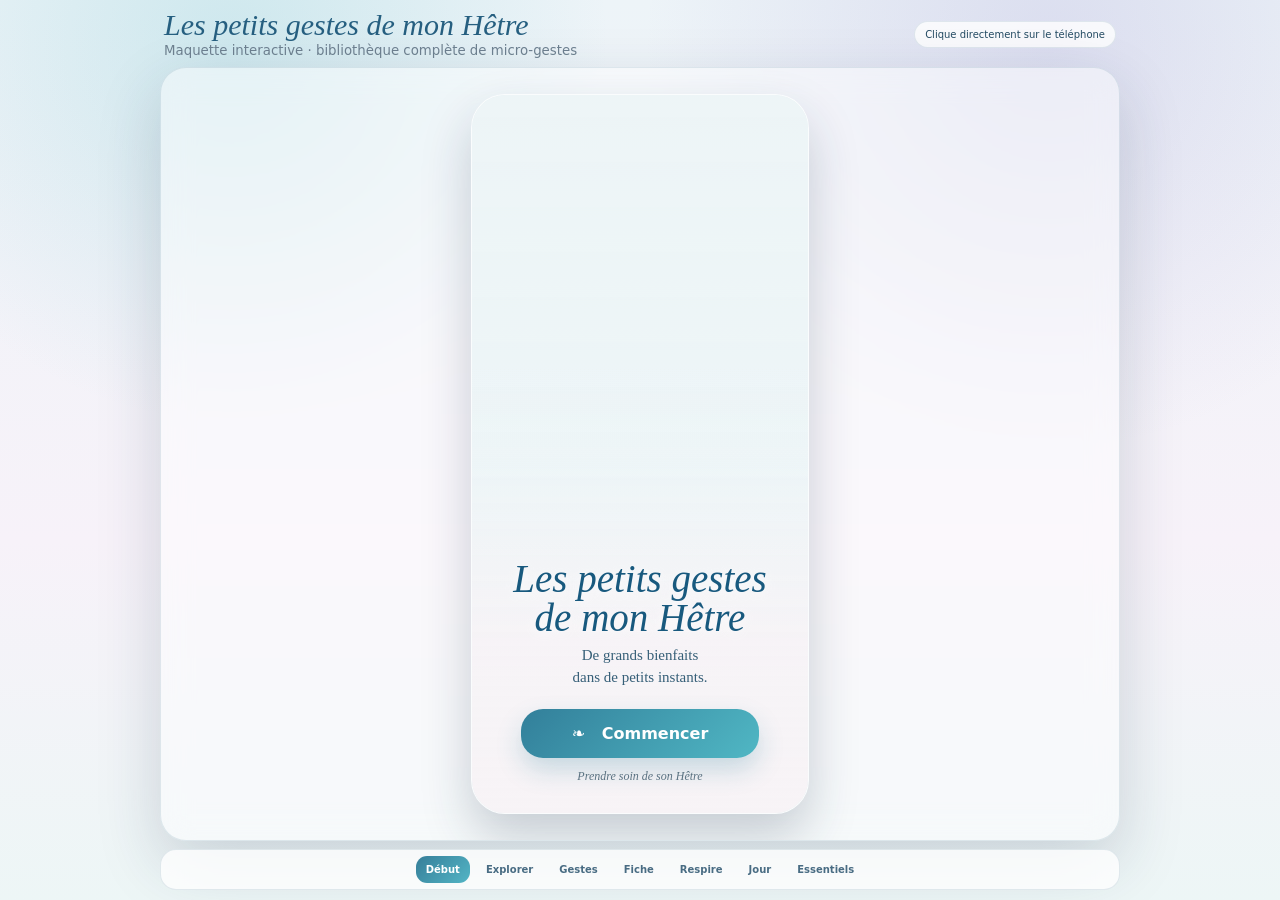
<file: petits-gestes/index.html>
<!doctype html>
<html lang="fr">
<head>
<meta charset="utf-8">
<meta name="viewport" content="width=device-width,initial-scale=1,viewport-fit=cover">
<meta name="theme-color" content="#eef5f8">
<title>Les petits gestes de mon Hêtre</title>
<style>
:root{
  --blue:#245f83;--blue2:#357f9a;--turq:#50b7c4;--violet:#806fc4;
  --ink:#244b63;--muted:#68808f;--paper:#f8f4f3;--glass:rgba(255,255,255,.83);
  --line:rgba(38,92,121,.12);--shadow:0 24px 64px rgba(28,50,79,.18)
}
*{box-sizing:border-box}html,body{height:100%;margin:0}
body{font-family:Inter,system-ui,-apple-system,"Segoe UI",sans-serif;color:var(--ink);background:radial-gradient(circle at 18% 5%,rgba(80,183,196,.20),transparent 28%),radial-gradient(circle at 82% 5%,rgba(128,111,196,.17),transparent 30%),linear-gradient(180deg,#edf4f8,#f7f2f9 60%,#edf6f6);overflow:hidden}
button,input{font:inherit}.wrap{height:100dvh;display:flex;flex-direction:column;align-items:center;justify-content:center;padding:10px;gap:8px}
.head{width:min(960px,100%);display:flex;align-items:center;justify-content:space-between;gap:12px;padding:0 4px}.head h1{margin:0;font:italic 500 clamp(18px,3vw,30px)/1 Georgia,serif;color:#265f80}.head small{color:#6e8190}.badge{font-size:10px;background:#ffffffc9;border:1px solid var(--line);border-radius:999px;padding:7px 10px;white-space:nowrap}
.stage{width:min(960px,100%);flex:1;min-height:0;display:grid;place-items:center;position:relative;overflow:hidden;border-radius:26px;background:#ffffff72;border:1px solid var(--line);box-shadow:var(--shadow);backdrop-filter:blur(15px)}.stage:before{content:"";position:absolute;inset:-45px;background:url('assets/hero-hd.webp') center/cover no-repeat;filter:blur(32px) saturate(.9);opacity:.12;transform:scale(1.14)}
.phone{height:min(80vh,780px);max-height:100%;aspect-ratio:.47;position:relative;z-index:2;border-radius:34px;overflow:hidden;background:#ecf4f6;box-shadow:0 24px 50px rgba(27,47,72,.22);border:1px solid rgba(255,255,255,.75)}
.screen{position:absolute;inset:0;opacity:0;pointer-events:none;transform:translateY(8px) scale(.995);transition:.2s ease;overflow:hidden;background:#edf5f7}.screen.active{opacity:1;pointer-events:auto;transform:none}
.nature{position:absolute;inset:0;background-image:linear-gradient(180deg,rgba(234,246,250,.04),rgba(246,242,247,.10)),url('assets/hero-hd.webp');background-size:cover;background-position:center}.nature.soft:after{content:"";position:absolute;inset:0;background:linear-gradient(180deg,rgba(248,250,252,.20),rgba(248,244,248,.80) 51%,rgba(244,248,249,.94))}
.ui{position:absolute;inset:0;z-index:3;padding:8% 7% 7%;display:flex;flex-direction:column}.topline{display:flex;align-items:center;justify-content:space-between;gap:8px}.back,.heart,.gear{border:0;background:#ffffffbc;color:var(--blue);width:40px;height:40px;border-radius:14px;display:grid;place-items:center;box-shadow:0 7px 20px rgba(31,69,95,.08);cursor:pointer}.ghost{visibility:hidden}
.title{font:italic 500 31px/1.02 Georgia,serif;color:#1f5e83;text-align:center}.subtitle{text-align:center;font-size:12px;color:#52728a;margin-top:6px;line-height:1.35}.glass{background:var(--glass);border:1px solid rgba(255,255,255,.70);backdrop-filter:blur(12px);box-shadow:0 9px 26px rgba(43,68,91,.08)}
.cta{border:0;border-radius:22px;padding:15px 18px;background:linear-gradient(135deg,#327f9a,#50b7c4);color:white;font-weight:750;box-shadow:0 12px 26px rgba(39,126,152,.23);cursor:pointer}.cta:active{transform:translateY(1px)}
.nav{width:min(960px,100%);display:flex;gap:6px;justify-content:center;overflow:auto;padding:6px;background:#ffffffcc;border:1px solid var(--line);border-radius:16px;backdrop-filter:blur(12px)}.nav button{border:0;background:transparent;color:#496c83;font-size:10px;font-weight:700;padding:8px 10px;border-radius:11px;white-space:nowrap;cursor:pointer}.nav button.active{color:#fff;background:linear-gradient(135deg,#367e99,#53b5c5)}
.launch .nature{background-position:38% center}.launch .ui{justify-content:flex-end;align-items:center;text-align:center;background:linear-gradient(180deg,transparent 38%,rgba(241,247,249,.20) 52%,rgba(247,243,246,.90) 76%,rgba(247,243,246,.97))}.brand{font:italic 500 39px/1.02 Georgia,serif;color:#18597e;text-shadow:0 2px 11px rgba(255,255,255,.8);margin-bottom:7px}.launch .tag{font:15px/1.45 Georgia,serif;color:#365f78;margin-bottom:20px}.launch .cta{width:82%;margin-bottom:11px}.signature{font:italic 12px Georgia,serif;color:#5a7281;margin-bottom:2%}
.explore .ui{background:linear-gradient(180deg,rgba(249,248,247,.88),rgba(247,244,248,.89))}.explore .title{margin-top:5%}.cards{display:grid;grid-template-columns:1fr 1fr;gap:10px;margin-top:7%}.cards.simple-two{grid-template-columns:1fr;gap:14px;margin-top:10%}.need{min-height:105px;border-radius:20px;padding:13px 9px;text-align:center;display:flex;flex-direction:column;justify-content:center;align-items:center;gap:7px;cursor:pointer}.simple-two .need{min-height:150px;padding:18px 18px}.need .icon{width:44px;height:44px;border-radius:50%;display:grid;place-items:center;background:linear-gradient(145deg,#daf0f4,#e8e0f5);font-size:23px;color:#367d98}.simple-two .need .icon{width:54px;height:54px;font-size:28px}.need b{font:15px/1.08 Georgia,serif;color:#285f7f}.simple-two .need b{font-size:20px}.need small{font-size:10px;color:#73838d}.simple-two .need small{font-size:11px;line-height:1.35;max-width:230px}.secondary-action{border:0;border-radius:18px;padding:12px 14px;color:#376a85;font-weight:700;margin-top:14px;cursor:pointer}.returncalm{margin-top:auto;margin-bottom:3%;width:100%}.micro{font-size:10px;color:#7b8790;text-align:center;margin-top:7px}
.list .ui{background:linear-gradient(180deg,rgba(248,247,246,.93),rgba(246,243,248,.96))}.list .title{margin-top:3%}.search{margin-top:5%;width:100%;border:1px solid var(--line);background:#ffffffd8;border-radius:16px;padding:11px 13px;color:var(--ink);outline:none}.chips{display:flex;gap:6px;overflow:auto;margin-top:8px;padding-bottom:3px;scrollbar-width:none}.chips::-webkit-scrollbar{display:none}.chip{border:1px solid var(--line);background:#ffffffcf;color:#52728a;border-radius:999px;padding:7px 9px;font-size:9px;font-weight:700;white-space:nowrap;cursor:pointer}.chip.active{background:#dff1f5;color:#2c718d}.countline{font-size:9px;color:#758692;margin:6px 2px 0}.exercise-list{display:grid;gap:8px;margin-top:7px;overflow:auto;padding-bottom:8px}.row{border:0;border-radius:18px;padding:10px 11px;display:grid;grid-template-columns:42px 1fr 18px;align-items:center;gap:9px;text-align:left;cursor:pointer}.row .pic{width:40px;height:40px;border-radius:13px;display:grid;place-items:center;background:linear-gradient(145deg,#dff2f4,#ebe4f5);font-size:20px;color:#397e99}.row b{font:13.5px/1.15 Georgia,serif;color:#285f7f}.row small{display:block;font-size:9.5px;color:#748692;margin-top:2px}.chev{color:#6a91a7;font-size:20px}
.detail .nature{background-position:34% center}.detail .ui{background:linear-gradient(180deg,rgba(247,250,251,.55),rgba(249,246,248,.90) 48%,rgba(249,247,247,.96))}.detail .title{margin-top:4%;font-size:28px}.detail-card{margin-top:auto;margin-bottom:4%;border-radius:24px;padding:17px}.detail-card .lead{font:17px/1.4 Georgia,serif;color:#315f76;margin:0 0 11px}.steps{display:grid;gap:7px;max-height:180px;overflow:auto;padding-right:2px}.step{display:grid;grid-template-columns:24px 1fr;gap:8px;align-items:start;font-size:11.5px;line-height:1.35}.num{width:23px;height:23px;border-radius:50%;display:grid;place-items:center;background:#dceff4;color:#2b718d;font-weight:800;font-size:10px}.facts{display:flex;gap:6px;flex-wrap:wrap;margin:11px 0}.pill{font-size:9px;padding:6px 8px;border-radius:999px;background:#eef4f7;color:#4f7184}.detail .cta{width:100%}.timer-inline{display:none;text-align:center}.timer-inline.show{display:block}.timer-big{font:500 54px Georgia,serif;color:#1e5e83}.progress{height:7px;border-radius:99px;background:#d9e8ee;overflow:hidden;margin:12px 0}.progress>div{height:100%;width:0;background:linear-gradient(90deg,#50b7c4,#6d91c0);transition:width .1s linear}.finish-note{font:italic 13px Georgia,serif;color:#5f7787}
.breath .nature{background-position:58% center}.breath .ui{align-items:center;background:linear-gradient(180deg,rgba(238,248,251,.35),rgba(239,244,250,.28))}.breath .title{font-size:36px;margin-top:1%}.phase{margin-top:6px;padding:8px 13px;border-radius:999px;font-size:12px;font-weight:750;color:#286c87;background:#ffffffd9;box-shadow:0 7px 18px rgba(35,79,100,.10)}.breath-zone{position:absolute;inset:22% 13% 16%;z-index:4}.breath-track{position:absolute;left:50%;top:4%;bottom:4%;width:2px;background:linear-gradient(180deg,rgba(255,255,255,.2),rgba(255,255,255,.95),rgba(255,255,255,.2));transform:translateX(-50%)}.moving-leaf{position:absolute;left:50%;bottom:7%;width:49px;height:72px;transform:translateX(-50%) rotate(0deg);filter:drop-shadow(0 8px 10px rgba(29,78,99,.24));will-change:left,bottom,transform}.moving-leaf svg{width:100%;height:100%}.phase-circle{position:absolute;left:50%;top:52%;transform:translate(-50%,-50%);width:168px;height:168px;border-radius:50%;border:3px solid rgba(102,188,205,.70);box-shadow:0 0 0 9px rgba(255,255,255,.21),inset 0 0 35px rgba(255,255,255,.22);display:grid;place-items:center;background:rgba(255,255,255,.08)}.phase-circle strong{font:500 45px Georgia,serif;color:#164f78;text-shadow:0 2px 8px white}.phase-circle small{display:block;text-align:center;font-size:11px;color:#315f76;margin-top:2px}.pause{position:absolute;bottom:7%;left:50%;transform:translateX(-50%);width:50px;height:50px;border-radius:50%;border:0;background:#ffffffdf;color:#1f6383;font-size:19px;box-shadow:0 9px 22px rgba(37,75,99,.16);cursor:pointer}
.done .ui,.day .ui,.space .ui{background:linear-gradient(180deg,rgba(239,248,250,.24),rgba(246,242,247,.60) 58%,rgba(247,245,246,.93))}.done .title{font-size:40px;margin-top:20%}.donebox{margin-top:20px;border-radius:22px;padding:17px;text-align:center;font:17px/1.4 Georgia,serif}.actions{display:grid;gap:8px;margin-top:auto;margin-bottom:4%}.actions button{border:0;border-radius:16px;padding:13px;background:#ffffffdf;color:#315f76;font-weight:650;box-shadow:0 7px 19px rgba(35,64,84,.09);cursor:pointer}.actions .primary{color:#fff;background:linear-gradient(135deg,#327f9a,#52b6c4)}.day .title{font-size:36px;margin-top:6%}.quote{margin-top:auto;margin-bottom:20%;padding:16px;border-radius:22px;text-align:center;font:italic 16px/1.5 Georgia,serif}.day .cta{position:absolute;bottom:8%;left:10%;right:10%}.space .title{font-size:34px;margin-top:4%}.menu{display:grid;gap:9px;margin-top:8%}.menuitem{border-radius:18px;padding:12px 13px;display:flex;gap:10px;align-items:center}.menuicon{width:40px;height:40px;border-radius:13px;display:grid;place-items:center;background:linear-gradient(145deg,#dff1f4,#e9e1f4);font-size:20px}.menuitem b{font-size:13px}.menuitem small{display:block;font-size:9px;color:#758792;margin-top:2px}.motto{margin-top:auto;margin-bottom:10%;padding:14px;border-radius:20px;text-align:center;font:italic 14px/1.45 Georgia,serif}
@media(max-width:650px){.wrap{padding:4px;gap:4px}.head h1{font-size:17px}.head small{display:none}.badge{font-size:9px;padding:5px 7px}.stage{border-radius:20px}.phone{height:min(calc(100dvh - 90px),780px)}.nav{justify-content:flex-start;padding:5px}.nav button{font-size:9px;padding:7px 9px}}
</style>
</head>
<body>
<div class="wrap">
<header class="head"><div><h1>Les petits gestes de mon Hêtre</h1><small>Maquette interactive · bibliothèque complète de micro-gestes</small></div><div class="badge">Clique directement sur le téléphone</div></header>
<main class="stage"><div class="phone">

<section class="screen launch active" data-key="launch"><div class="nature"></div><div class="ui"><div class="brand">Les petits gestes<br>de mon Hêtre</div><div class="tag">De grands bienfaits<br>dans de petits instants.</div><button class="cta" data-go="explore">❧ &nbsp; Commencer</button><div class="signature">Prendre soin de son Hêtre</div></div></section>

<section class="screen explore" data-key="explore"><div class="nature soft"></div><div class="ui"><div class="topline"><span class="ghost back">‹</span><div></div><button class="gear" data-go="space">♡</button></div><div class="title">Explorer</div><div class="subtitle">Deux chemins seulement, selon ce dont tu as envie.</div><div class="cards simple-two">
<button class="need glass" data-cat="breath"><span class="icon">≈</span><b>Respiration</b><small>Respirations guidées, très courtes ou un peu plus longues</small></button>
<button class="need glass" data-cat="daily"><span class="icon">❧</span><b>Gestes du quotidien</b><small>Des micro-gestes simples, souvent invisibles, utilisables partout</small></button>
</div><button class="secondary-action glass" id="surpriseBtn">✦ &nbsp; Surprends-moi</button><button class="cta returncalm" id="calmBtn">❧ &nbsp; Un retour au calme</button><div class="micro">Un geste très court, maintenant.</div></div></section>

<section class="screen list" data-key="list"><div class="nature soft"></div><div class="ui"><div class="topline"><button class="back" data-go="explore">‹</button><button class="heart">♡</button></div><div class="title" id="listTitle">Les petits gestes</div><div class="subtitle">Des techniques de quelques secondes à quelques minutes</div><input class="search" id="searchBox" placeholder="Chercher un geste…"><div class="chips" id="chips"></div><div class="countline" id="countLine"></div><div class="exercise-list" id="exerciseList"></div></div></section>

<section class="screen detail" data-key="detail"><div class="nature"></div><div class="ui"><div class="topline"><button class="back" data-go="list">‹</button><button class="heart">♡</button></div><div class="title" id="detailTitle"></div><div class="subtitle" id="detailWhen"></div><div class="detail-card glass"><div id="instructionView"><p class="lead" id="detailLead"></p><div class="steps" id="detailSteps"></div><div class="facts" id="detailFacts"></div><button class="cta" id="startExerciseBtn">▶ &nbsp; Commencer</button></div><div class="timer-inline" id="timerInline"><div class="timer-big" id="timerBig">10</div><div class="progress"><div id="timerBar"></div></div><div class="finish-note" id="timerNote">Rien à réussir. Essaie simplement.</div><button class="cta" id="finishNowBtn">Terminer</button></div></div></div></section>

<section class="screen breath" data-key="breath"><div class="nature"></div><div class="ui"><div class="topline"><button class="back" data-go="detail">‹</button><button class="heart">♡</button></div><div class="title">La feuille et le souffle</div><div class="subtitle">La feuille garde son balancement de vent</div><div class="phase" id="phaseLabel">Inspire doucement · la feuille monte</div></div><div class="breath-zone"><div class="breath-track"></div><div class="moving-leaf"><svg viewBox="0 0 60 92" aria-hidden="true"><defs><linearGradient id="leafG" x1="0" y1="0" x2="1" y2="1"><stop offset="0" stop-color="#55c2cb"/><stop offset=".56" stop-color="#67a8d0"/><stop offset="1" stop-color="#8f6ec1"/></linearGradient></defs><path d="M30 4C10 11 3 35 8 57C12 76 23 86 30 89C42 80 52 63 52 43C52 22 42 8 30 4Z" fill="url(#leafG)" stroke="#2c7387" stroke-width="1.4"/><path d="M30 10V84M30 29L15 38M30 39L45 47M30 51L16 60M30 61L43 69" stroke="#2f7d8d" stroke-width="1.1" fill="none"/></svg></div><div class="phase-circle"><div><strong id="phaseCount">4</strong><small id="phaseSmall">secondes · inspire</small></div></div></div><button class="pause" id="pauseBtn">Ⅱ</button></section>

<section class="screen done" data-key="done"><div class="nature"></div><div class="ui"><div class="title">C’est fait 🌿</div><div class="donebox glass">Tu as pris quelques secondes pour essayer.<br>C’est déjà suffisant.</div><div class="actions"><button data-go="list">Choisir un autre geste</button><button id="anotherRandom">✦ Un autre au hasard</button><button class="primary" data-go="explore">Retour à l’accueil</button></div></div></section>

<section class="screen day" data-key="day"><div class="nature"></div><div class="ui"><div class="title">Le geste du jour</div><div class="subtitle">Un tout petit geste pour aujourd’hui</div><div class="quote glass">« Quelques secondes peuvent parfois suffire à créer un peu d’espace. »</div><button class="cta" id="dayBtn">❧ &nbsp; Découvrir le geste du jour</button></div></section>

<section class="screen space" data-key="space"><div class="nature"></div><div class="ui"><div class="topline"><button class="back" data-go="explore">‹</button><button class="gear">⚙</button></div><div class="title">Mes essentiels</div><div class="subtitle">Retrouver rapidement les gestes qui te parlent</div><div class="menu"><div class="menuitem glass"><span class="menuicon">♡</span><span><b>Mes favoris</b><small>Les gestes à garder sous la main</small></span></div><div class="menuitem glass"><span class="menuicon">◎</span><span><b>Gestes invisibles</b><small>Pour le travail, les transports, les rendez-vous…</small></span></div><div class="menuitem glass"><span class="menuicon">☾</span><span><b>Avant de dormir</b><small>Des gestes très courts quand l’esprit recommence</small></span></div></div><div class="motto glass">« De petits gestes, pour créer un peu d’espace. »</div></div></section>

</div></main>
<nav class="nav" id="nav"><button data-go="launch">Début</button><button data-go="explore">Explorer</button><button data-go="list">Gestes</button><button data-go="detail">Fiche</button><button data-go="breath">Respire</button><button data-go="day">Jour</button><button data-go="space">Essentiels</button></nav>
</div>

<script>
const EXERCISES=[
{id:"tongue",title:"Laisse ta langue flotter",cat:"discreet",icon:"❧",duration:10,when:"Quand les pensées tournent ou que la mâchoire reste serrée.",lead:"Laisse ta langue flotter au milieu de la bouche, sans la plaquer contre le palais ni la crisper.",steps:["Laisse un petit espace entre tes dents.","Relâche la langue sans chercher une position parfaite.","Observe simplement ce que cela change pendant quelques secondes."],tags:["Invisible","Partout"]},
{id:"next-thought",title:"Quelle sera ma prochaine pensée ?",cat:"head",icon:"◌",duration:20,when:"Quand ton esprit tourne en boucle.",lead:"Pose-toi seulement cette question : « Quelle sera ma prochaine pensée ? »",steps:["Ne cherche pas la réponse.","Attends et observe ce qui arrive.","Puis reviens à ce que tu faisais."],tags:["Invisible","Pensées"]},
{id:"teeth",title:"Décolle tes dents",cat:"discreet",icon:"⌁",duration:10,when:"Quand tu remarques que tu serres la mâchoire.",lead:"Crée un tout petit espace entre tes dents.",steps:["Les lèvres peuvent rester comme elles sont.","Laisse la mâchoire devenir légèrement plus lourde."],tags:["Invisible","Partout"]},
{id:"relax5",title:"Relâche seulement 5 %",cat:"body",icon:"↓",duration:15,when:"Quand « se détendre » paraît trop difficile.",lead:"Ne cherche pas à tout relâcher. Seulement 5 %.",steps:["Choisis la mâchoire, les épaules ou les mains.","Relâche juste un peu. C’est suffisant."],tags:["Corps","Discret"]},
{id:"bigtoe",title:"Appuie le gros orteil",cat:"discreet",icon:"◦",duration:15,when:"Au travail, dans les transports ou en réunion.",lead:"Dans ta chaussure, pousse doucement ton gros orteil vers la semelle.",steps:["Garde la pression quelques secondes.","Relâche complètement.","Recommence une fois."],tags:["Invisible","Ancrage"]},
{id:"three-feet",title:"Trois points dans ton pied",cat:"discreet",icon:"⋯",duration:20,when:"Quand tu veux revenir au corps sans que cela se voie.",lead:"Retrouve trois points de contact dans un seul pied.",steps:["Le gros orteil.","Le petit orteil.","Le talon."],tags:["Invisible","Ancrage"]},
{id:"pressure-min",title:"La pression minimale",cat:"discreet",icon:"⌁",duration:15,when:"Quand tu tiens un téléphone, un stylo ou une souris.",lead:"Diminue la pression jusqu’au minimum nécessaire.",steps:["Observe d’abord combien tu serres.","Relâche progressivement sans lâcher l’objet."],tags:["Invisible","Corps"]},
{id:"thumb",title:"Pouce contre index",cat:"discreet",icon:"•",duration:20,when:"Quand tu as besoin d’un point d’attention minuscule.",lead:"Pose doucement ton pouce contre ton index.",steps:["Ne presse presque pas.","Sens la chaleur, la texture et la pression entre les deux doigts."],tags:["Invisible","Sensoriel"]},
{id:"texture",title:"Une seule texture",cat:"discreet",icon:"≈",duration:20,when:"Quand ton esprit part dans tous les sens.",lead:"Choisis une texture que tu peux sentir sans regarder.",steps:["Ton vêtement, ton téléphone, un accoudoir…","Décris-la mentalement avec trois mots."],tags:["Invisible","Sensoriel"]},
{id:"cold",title:"Trouve le point le plus frais",cat:"body",icon:"❄",duration:20,when:"Quand tu veux déplacer ton attention vers une sensation réelle.",lead:"Cherche l’endroit où ton corps perçoit le plus de fraîcheur.",steps:["Ne change rien.","Essaie seulement de préciser l’endroit."],tags:["Corps","Sensoriel"]},
{id:"warm",title:"Trouve le point le plus chaud",cat:"body",icon:"☼",duration:20,when:"Quand tu veux revenir au présent.",lead:"Cherche l’endroit où ton corps perçoit le plus de chaleur.",steps:["Ne force rien.","Reste quelques secondes avec cette sensation."],tags:["Corps","Sensoriel"]},
{id:"far-sound",title:"Le son le plus loin",cat:"head",icon:"◖",duration:20,when:"Quand les pensées deviennent trop bruyantes.",lead:"Cherche uniquement le son qui semble venir de plus loin.",steps:["Tu n’as pas besoin de l’identifier.","Écoute seulement sa distance."],tags:["Pensées","Invisible"]},
{id:"near-sound",title:"Le son le plus proche",cat:"head",icon:"◗",duration:20,when:"Quand tu veux ramener ton attention ici.",lead:"Trouve le son le plus proche de toi.",steps:["Un vêtement, un souffle, un clavier…","Reste avec ce son quelques secondes."],tags:["Pensées","Invisible"]},
{id:"peripheral",title:"Élargis ton regard",cat:"head",icon:"◎",duration:20,when:"Quand ton regard se fige sur un écran ou un problème.",lead:"Regarde devant toi et remarque aussi ce qui existe sur les côtés.",steps:["Sans tourner la tête.","Laisse simplement ton champ visuel devenir plus large."],tags:["Pensées","Discret"]},
{id:"three-lines",title:"Trouve trois lignes",cat:"head",icon:"≡",duration:15,when:"Quand tu veux occuper ton attention quelques secondes.",lead:"Repère trois lignes droites autour de toi.",steps:["Une fenêtre, une table, un mur…","Pas besoin de bouger la tête."],tags:["Pensées","Invisible"]},
{id:"same-color",title:"Trois choses de la même couleur",cat:"head",icon:"◍",duration:20,when:"Quand tu rumines ou attends quelque part.",lead:"Choisis une couleur puis trouve trois choses qui la portent.",steps:["Fais-le seulement avec le regard.","Puis reviens à ce que tu faisais."],tags:["Pensées","Discret"]},
{id:"angles",title:"Compte les angles",cat:"head",icon:"⌑",duration:20,when:"Quand tu as besoin d’une tâche mentale très simple.",lead:"Choisis un objet devant toi et compte ses angles ou ses bords.",steps:["Va jusqu’au bout.","Puis arrête."],tags:["Pensées","Invisible"]},
{id:"spell-name",title:"Ton prénom à l’envers",cat:"head",icon:"↶",duration:20,when:"Quand ton esprit a besoin d’une autre tâche.",lead:"Épelle mentalement ton prénom à l’envers.",steps:["Lentement.","Si tu te trompes, recommence simplement."],tags:["Pensées","Invisible"]},
{id:"minus3",title:"37, 34, 31…",cat:"head",icon:"−3",duration:30,when:"Quand les pensées tournent trop vite.",lead:"Pars de 37 et enlève 3 à chaque fois.",steps:["37, 34, 31…","Continue tranquillement jusqu’à la fin du temps."],tags:["Pensées","Invisible"]},
{id:"word-back",title:"Un mot à l’envers",cat:"head",icon:"↺",duration:20,when:"Quand tu veux déplacer ton attention très rapidement.",lead:"Choisis un mot simple autour de toi et épelle-le à l’envers.",steps:["Un objet, un prénom, une couleur.","Pas besoin d’aller vite."],tags:["Pensées","Invisible"]},
{id:"next-action",title:"Une seule prochaine action",cat:"daily",icon:"→",duration:15,when:"Quand tout semble devoir être fait en même temps.",lead:"Demande-toi : « Quelle est la toute prochaine chose à faire ? »",steps:["Pas les dix suivantes.","Seulement la prochaine."],tags:["Quotidien","Invisible"]},
{id:"not-now",title:"Pas maintenant",cat:"head",icon:"‖",duration:10,when:"Quand une pensée réclame une réponse immédiate.",lead:"Dis-toi : « Je peux y revenir. Mais pas pendant ces dix secondes. »",steps:["Ne lutte pas contre la pensée.","Accorde-toi seulement dix secondes."],tags:["Pensées","Invisible"]},
{id:"notice-thought",title:"Je remarque que…",cat:"head",icon:"☁",duration:20,when:"Quand une pensée ressemble à une certitude.",lead:"Ajoute simplement : « Je remarque que j’ai la pensée que… »",steps:["Garde la même pensée derrière.","Observe si cela crée un peu de distance."],tags:["Pensées","Invisible"]},
{id:"title-thought",title:"Donne-lui un titre",cat:"head",icon:"▱",duration:15,when:"Quand la même pensée revient encore.",lead:"Donne un petit titre à cette pensée.",steps:["Par exemple : « la pensée du pire » ou « la pensée du contrôle ».","Puis retourne à ce que tu faisais."],tags:["Pensées","Invisible"]},
{id:"still",title:"Trouve ce qui ne bouge pas",cat:"head",icon:"▪",duration:15,when:"Quand tout paraît agité.",lead:"Repère trois choses complètement immobiles autour de toi.",steps:["Regarde-les une seconde chacune."],tags:["Pensées","Discret"]},
{id:"moving",title:"Trouve ce qui bouge",cat:"head",icon:"∿",duration:15,when:"Quand ton attention reste coincée à l’intérieur.",lead:"Repère trois petits mouvements autour de toi.",steps:["Une lumière, un vêtement, une branche, une personne…"],tags:["Pensées","Discret"]},
{id:"back-contact",title:"Le contact du dos",cat:"body",icon:"⌒",duration:20,when:"Assis, quand tu veux revenir à un appui concret.",lead:"Sens précisément où ton dos touche la chaise.",steps:["Ne change pas de position.","Observe les zones qui touchent et celles qui ne touchent pas."],tags:["Corps","Invisible"]},
{id:"leg-weight",title:"Le poids d’une jambe",cat:"body",icon:"◒",duration:20,when:"Debout ou assis, quand tu veux revenir au corps.",lead:"Quelle jambe porte un peu plus de poids maintenant ?",steps:["Ne corrige rien tout de suite.","Observe seulement."],tags:["Corps","Invisible"]},
{id:"silent-exhale",title:"Expire sans que ça se voie",cat:"breath",icon:"≈",duration:30,when:"Avant de répondre, pendant une réunion ou dans les transports.",lead:"Inspire normalement. Laisse seulement l’expiration devenir un peu plus longue.",steps:["Aucune grande inspiration.","Fais-le deux ou trois fois sans forcer."],tags:["Respiration","Invisible"]},
{id:"double-sigh",title:"Le double soupir",cat:"breath",icon:"≋",duration:20,when:"Quand tu veux relâcher rapidement une tension.",lead:"Deux petites inspirations par le nez, puis une longue expiration douce.",steps:["Inspire par le nez.","Ajoute une toute petite seconde inspiration.","Laisse l’air repartir lentement.","Recommence une ou deux fois seulement."],tags:["Respiration","Court"]},
{id:"shoulders-stop",title:"Arrête de tenir tes épaules",cat:"body",icon:"⌄",duration:15,when:"Quand tes épaules sont légèrement remontées.",lead:"Ne les fais pas tomber d’un coup. Arrête simplement de les tenir.",steps:["Laisse leur poids revenir naturellement."],tags:["Corps","Invisible"]},
{id:"belly",title:"Le ventre n’a rien à tenir",cat:"body",icon:"◡",duration:15,when:"Quand tu te rends compte que tu rentres le ventre.",lead:"Laisse ton ventre revenir à une position naturelle.",steps:["Sans pousser.","Juste arrêter de le retenir."],tags:["Corps","Discret"]},
{id:"one-muscle",title:"Un seul muscle",cat:"body",icon:"•",duration:20,when:"Quand tout le corps paraît tendu.",lead:"Choisis une seule petite zone à relâcher.",steps:["Sourcils, langue, mâchoire ou doigts.","Ne t’occupe pas du reste."],tags:["Corps","Discret"]},
{id:"silence",title:"L’espace entre les sons",cat:"head",icon:"⋮",duration:20,when:"Quand il y a beaucoup de bruit autour ou dans ta tête.",lead:"Au lieu d’écouter les sons, cherche les minuscules espaces entre eux.",steps:["Même s’ils ne durent presque rien."],tags:["Pensées","Invisible"]},
{id:"before-answer",title:"Avant de répondre",cat:"daily",icon:"…",duration:10,when:"Avant une réponse importante ou quand tu sens que ça monte.",lead:"Langue relâchée. Dents décollées. Une expiration.",steps:["Puis seulement, réponds."],tags:["Quotidien","Invisible"]},
{id:"shoe-boundary",title:"Où commence ton pied ?",cat:"discreet",icon:"⌞",duration:20,when:"Quand tu veux te recentrer sans bouger.",lead:"Essaie de sentir la limite exacte entre ton pied et ta chaussure.",steps:["Repère trois zones différentes."],tags:["Invisible","Sensoriel"]},
{id:"small-detail",title:"Le plus petit détail",cat:"head",icon:"·",duration:20,when:"Quand tu as besoin de sortir d’une boucle.",lead:"Sans tourner la tête, trouve le plus petit détail que tu peux voir.",steps:["Observe sa forme ou sa texture quelques secondes."],tags:["Pensées","Discret"]},
{id:"slow-movement",title:"Ralentis de moitié",cat:"body",icon:"½",duration:20,when:"Quand ta jambe bouge ou que tes doigts tapotent.",lead:"Ne cherche pas à arrêter. Ralentis simplement le mouvement de moitié.",steps:["Puis encore un peu, si tu veux."],tags:["Corps","Discret"]},
{id:"clench-release",title:"Serre… puis lâche",cat:"body",icon:"✦",duration:25,when:"Quand tu sens beaucoup de tension physique.",lead:"Serre les deux poings pendant quelques secondes, puis lâche tout.",steps:["Observe surtout le contraste après le relâchement.","Refais une fois si c’est confortable."],tags:["Corps","Relâchement"]},
{id:"shoulder-drop",title:"Épaules hautes… et tombe",cat:"body",icon:"⇣",duration:25,when:"Quand la nuque et les épaules sont chargées.",lead:"Monte volontairement les épaules vers les oreilles.",steps:["Garde quelques secondes.","Puis laisse-les retomber sans les contrôler.","Observe le relâchement."],tags:["Corps","Relâchement"]},
{id:"feet-press",title:"Appuie tes pieds",cat:"body",icon:"⌄",duration:30,when:"Quand tu te sens dispersé.",lead:"Appuie doucement les deux pieds dans le sol.",steps:["Garde quelques secondes.","Relâche.","Recommence deux fois."],tags:["Corps","Ancrage"]},
{id:"open-hands",title:"Ouvre les mains",cat:"body",icon:"✋",duration:20,when:"Quand tes doigts sont crispés.",lead:"Écarte les doigts, puis relâche-les complètement.",steps:["Fais-le lentement deux fois."],tags:["Corps","Relâchement"]},
{id:"hand-on-self",title:"Une main sur toi",cat:"body",icon:"♡",duration:30,when:"Quand tu as besoin d’un appui simple.",lead:"Pose une main sur la poitrine, le ventre ou ton bras.",steps:["Ne cherche pas un effet particulier.","Reste simplement avec la chaleur et le contact."],tags:["Corps","Apaisement"]},
{id:"321",title:"3 · 2 · 1",cat:"head",icon:"321",duration:45,when:"Quand tu veux revenir rapidement à ce qui t’entoure.",lead:"Repère 3 choses que tu vois, 2 sons, puis 1 sensation corporelle.",steps:["Pas besoin de les nommer à voix haute.","Prends juste le temps de les remarquer."],tags:["Pensées","Ancrage"]},
{id:"far-look",title:"Regarde au loin",cat:"daily",icon:"↗",duration:30,when:"Après beaucoup d’écran ou quand ton regard reste fixé.",lead:"Laisse ton regard aller vers le point le plus éloigné que tu peux voir.",steps:["Puis reviens à un objet proche.","Alterne deux ou trois fois."],tags:["Quotidien","Regard"]},
{id:"shake-stop",title:"Secoue puis arrête",cat:"energy",icon:"≈",duration:20,when:"Quand tu as besoin de remettre un peu de mouvement.",lead:"Secoue doucement les mains pendant quelques secondes.",steps:["Puis arrête net.","Observe les sensations qui restent."],tags:["Énergie","Mouvement"]},
{id:"ten-steps",title:"Dix pas",cat:"energy",icon:"↟",duration:30,when:"Quand rester immobile entretient la boucle.",lead:"Fais seulement dix pas.",steps:["Compte-les.","Sens chaque contact du pied avec le sol."],tags:["Énergie","Mouvement"]},
{id:"really-look",title:"Regarde vraiment",cat:"head",icon:"◉",duration:30,when:"Quand ton attention est absorbée par une pensée.",lead:"Choisis un objet banal et trouve cinq détails que tu n’avais pas remarqués.",steps:["Forme, texture, reflet, ombre, petite imperfection…"],tags:["Pensées","Regard"]},
{id:"leaf-breath",title:"La feuille et le souffle",cat:"breath",icon:"🍃",duration:60,when:"Quand tu veux une respiration guidée sans compter.",lead:"Suis la feuille de Hêtre : elle monte à l’inspiration et redescend à l’expiration, tout en flottant de gauche à droite.",steps:["À l’inspiration, suis sa montée.","À l’expiration, suis sa descente.","Le balancement continue comme une feuille portée par le vent."],tags:["Respiration","Guidé"],leaf:true},
{id:"mini-pmr",title:"Relâchement express",cat:"body",icon:"✧",duration:120,when:"Quand tu peux t’accorder deux minutes.",lead:"Contracte puis relâche quelques zones, une par une.",steps:["Poings : serre puis relâche.","Épaules : monte-les puis laisse-les tomber.","Mâchoire : serre très légèrement puis relâche.","Pieds : appuie puis relâche."],tags:["Corps","2 min"]},
{id:"before-interaction",title:"Avant d’entrer",cat:"daily",icon:"↦",duration:45,when:"Avant une réunion, un rendez-vous ou une conversation difficile.",lead:"Reviens à une seule chose que tu peux choisir maintenant.",steps:["Desserre la langue et la mâchoire.","Sens les deux pieds.","Demande-toi : « Comment ai-je envie d’entrer dans ce moment ? »"],tags:["Quotidien","Discret"]},
{id:"sleep-loop",title:"Quand le cerveau recommence",cat:"sleep",icon:"☾",duration:60,when:"Au lit, lorsque les pensées reviennent en boucle.",lead:"Ne cherche pas à faire le vide. Donne à ton attention une tâche très simple.",steps:["Demande-toi : « Quelle sera ma prochaine pensée ? »","Écoute ensuite le son le plus lointain.","Enfin, sens le poids de ta tête sur l’oreiller."],tags:["Sommeil","Pensées"]},
{id:"eyebrows",title:"Desserre les sourcils",cat:"discreet",icon:"⌢",duration:10,when:"Quand ton visage reste contracté sans que tu t’en rendes compte.",lead:"Laisse juste l’espace entre les sourcils devenir plus large.",steps:["Ne force pas.","Observe si le front suit."],tags:["Invisible","Visage"]},
{id:"palms",title:"Sens la paume de tes mains",cat:"discreet",icon:"✋",duration:20,when:"Quand tu veux revenir à une sensation très simple.",lead:"Porte ton attention uniquement au centre de tes paumes.",steps:["Chaleur, picotement, contact…","Aucune sensation particulière n’est nécessaire."],tags:["Invisible","Sensoriel"]},
{id:"heels",title:"Pousse les talons",cat:"discreet",icon:"⌄",duration:15,when:"Assis, quand tu veux un appui invisible.",lead:"Pousse doucement tes talons dans le sol.",steps:["Garde quelques secondes.","Relâche lentement."],tags:["Invisible","Ancrage"]},
{id:"jaw-weight",title:"Laisse peser ta mâchoire",cat:"body",icon:"◡",duration:15,when:"Quand tu sens ton visage tendu.",lead:"Laisse la mâchoire peser légèrement vers le bas.",steps:["Sans ouvrir grand la bouche.","Sans chercher à l’étirer."],tags:["Corps","Discret"]},
{id:"finger-count",title:"Compte tes doigts au toucher",cat:"discreet",icon:"✋",duration:20,when:"Quand tu veux occuper discrètement ton attention.",lead:"Avec le pouce, touche successivement chaque doigt.",steps:["Index, majeur, annulaire, auriculaire.","Puis reviens dans l’autre sens."],tags:["Invisible","Sensoriel"]},
{id:"name-five",title:"Nomme cinq objets",cat:"head",icon:"5",duration:30,when:"Quand tu veux revenir à l’environnement.",lead:"Dans ta tête, nomme cinq objets que tu vois autour de toi.",steps:["Pas besoin de les décrire.","Un mot par objet suffit."],tags:["Pensées","Discret"]},
{id:"one-sound",title:"Un son, seulement",cat:"head",icon:"♪",duration:20,when:"Quand tout se mélange.",lead:"Choisis un seul son et décide de ne suivre que lui quelques secondes.",steps:["Laisse les autres sons rester en arrière-plan."],tags:["Pensées","Invisible"]},
{id:"touch-chair",title:"Le bord de la chaise",cat:"discreet",icon:"⌑",duration:20,when:"Assis, quand tu veux revenir au présent.",lead:"Sens précisément l’endroit où tes cuisses touchent la chaise.",steps:["Observe la pression.","Puis la température."],tags:["Invisible","Sensoriel"]},
{id:"slow-blink",title:"Trois clignements lents",cat:"daily",icon:"◉",duration:10,when:"Quand ton regard reste accroché à l’écran.",lead:"Cligne des yeux trois fois, lentement.",steps:["À chaque fois, laisse les paupières se fermer sans les serrer."],tags:["Quotidien","Discret"]},
{id:"sip",title:"Une gorgée en conscience",cat:"daily",icon:"◡",duration:20,when:"Quand tu as de l’eau à portée de main.",lead:"Prends une seule gorgée en suivant toutes les sensations.",steps:["Température.","Contact dans la bouche.","Déglutition."],tags:["Quotidien","Sensoriel"]},
{id:"stand-tall",title:"Grandis-toi de 2 cm",cat:"energy",icon:"↑",duration:15,when:"Quand ton corps s’affaisse.",lead:"Imagine simplement que le sommet de ta tête monte de deux centimètres.",steps:["Sans raidir les épaules.","Puis relâche."],tags:["Énergie","Posture"]},
{id:"soft-eyes",title:"Adoucis ton regard",cat:"daily",icon:"◉",duration:15,when:"Quand tes yeux restent fixés ou crispés.",lead:"Sans fermer les yeux, laisse ton regard devenir moins précis.",steps:["Ne cherche plus un point unique.","Laisse l’ensemble du champ visuel être présent."],tags:["Quotidien","Invisible"]},
{id:"toe-release",title:"Desserre tes orteils",cat:"daily",icon:"⌄",duration:15,when:"Quand tu te rends compte que tes pieds sont crispés.",lead:"Laisse les orteils cesser d’agripper l’intérieur de la chaussure.",steps:["Ne bouge presque pas.","Observe juste le relâchement."],tags:["Quotidien","Invisible"]},
{id:"feet-wide",title:"Élargis tes pieds dans tes chaussures",cat:"daily",icon:"↔",duration:20,when:"Debout ou assis, quand tu veux retrouver un appui.",lead:"Imagine que tes pieds prennent un peu plus de place dans tes chaussures.",steps:["Élargis doucement les orteils.","Puis laisse-les se poser."],tags:["Quotidien","Invisible"]},
{id:"thigh-press",title:"Pousse tes mains sur tes cuisses",cat:"daily",icon:"⇣",duration:15,when:"Assis, quand tu veux un geste discret et physique.",lead:"Pose les mains sur les cuisses et pousse doucement pendant quelques secondes.",steps:["Relâche complètement.","Observe le contraste."],tags:["Quotidien","Discret"]},
{id:"wall-push",title:"Pousse le mur",cat:"daily",icon:"▯",duration:20,when:"Quand tu peux t’isoler quelques secondes.",lead:"Pose les deux mains contre un mur et pousse doucement.",steps:["Garde 5 secondes.","Relâche et sens les bras."],tags:["Quotidien","Corps"]},
{id:"rub-stop",title:"Frotte tes mains… puis arrête",cat:"daily",icon:"✋",duration:20,when:"Quand tu veux créer une sensation nette dans les mains.",lead:"Frotte doucement tes paumes l’une contre l’autre.",steps:["Arrête net.","Observe la chaleur et les picotements."],tags:["Quotidien","Sensoriel"]},
{id:"clothes-contact",title:"Le contact de ton vêtement",cat:"daily",icon:"⌁",duration:20,when:"Quand tu veux revenir au présent sans rien changer.",lead:"Choisis une zone où ton vêtement touche ta peau.",steps:["Épaule, manche, ceinture…","Observe pression, chaleur et texture."],tags:["Quotidien","Invisible"]},
{id:"air-skin",title:"L’air sur ta peau",cat:"daily",icon:"≈",duration:20,when:"Quand tu peux sentir un courant d’air, même léger.",lead:"Cherche l’endroit où l’air touche le plus clairement ta peau.",steps:["Visage, mains, cou…","Reste avec cette sensation."],tags:["Quotidien","Sensoriel"]},
{id:"three-circles",title:"Trouve trois cercles",cat:"daily",icon:"○",duration:20,when:"Quand tu veux occuper rapidement ton regard.",lead:"Repère trois formes rondes autour de toi.",steps:["Petites ou grandes.","Puis reviens à ce que tu faisais."],tags:["Quotidien","Discret"]},
{id:"trace-object",title:"Suis le contour d’un objet",cat:"daily",icon:"□",duration:20,when:"Quand ton attention a besoin d’un chemin simple.",lead:"Avec les yeux seulement, suis lentement le contour d’un objet.",steps:["Va jusqu’au point de départ.","Pas besoin de bouger la tête."],tags:["Quotidien","Invisible"]},
{id:"three-materials",title:"Trois matières",cat:"daily",icon:"⋮",duration:25,when:"Quand tu veux revenir à ce qui t’entoure.",lead:"Trouve trois matières différentes autour de toi.",steps:["Bois, tissu, métal, verre…","Regarde seulement leurs différences."],tags:["Quotidien","Sensoriel"]},
{id:"three-shadows",title:"Trois ombres",cat:"daily",icon:"◐",duration:20,when:"Quand tu as besoin d’un petit détour visuel.",lead:"Trouve trois ombres différentes autour de toi.",steps:["Observe leur forme.","Puis leur intensité."],tags:["Quotidien","Discret"]},
{id:"sound-start-end",title:"Écoute un son jusqu’au bout",cat:"daily",icon:"♪",duration:25,when:"Quand tu veux sortir d’un flot de pensées.",lead:"Choisis un son et suis-le depuis le moment où tu le remarques jusqu’à ce qu’il disparaisse.",steps:["Ne cherche pas à le nommer.","Suis juste sa durée."],tags:["Quotidien","Invisible"]},
{id:"smell-one",title:"Une seule odeur",cat:"daily",icon:"≈",duration:20,when:"Quand une odeur est présente autour de toi.",lead:"Choisis une seule odeur et décris-la mentalement.",steps:["Douce, sèche, fraîche, connue…","Un ou deux mots suffisent."],tags:["Quotidien","Sensoriel"]},
{id:"left-right-tap",title:"Gauche · droite",cat:"daily",icon:"↔",duration:30,when:"Assis, quand tu peux bouger très légèrement les mains.",lead:"Tapote doucement une cuisse puis l’autre, en alternant.",steps:["Gauche, droite, gauche, droite.","Garde un rythme confortable."],tags:["Quotidien","Discret"]},
{id:"neck-turn",title:"Regarde à gauche, puis à droite",cat:"daily",icon:"↔",duration:25,when:"Quand tu peux bouger le cou sans gêne.",lead:"Tourne doucement la tête vers la gauche, puis vers la droite.",steps:["Sans forcer l’amplitude.","Observe trois choses nouvelles de chaque côté."],tags:["Quotidien","Orientation"]},
{id:"roll-shoulders",title:"Deux cercles d’épaules",cat:"daily",icon:"↻",duration:20,when:"Quand les épaules sont chargées.",lead:"Fais deux cercles d’épaules lents vers l’arrière.",steps:["Puis laisse-les revenir naturellement."],tags:["Quotidien","Corps"]},
{id:"open-close-hand",title:"Ouvre · ferme · relâche",cat:"daily",icon:"✋",duration:20,when:"Quand tes mains restent tendues.",lead:"Ouvre complètement les doigts, ferme doucement la main, puis relâche.",steps:["Fais-le deux fois lentement."],tags:["Quotidien","Corps"]},
{id:"count20",title:"20 vers 1",cat:"daily",icon:"20",duration:30,when:"Quand tu veux donner une tâche simple à ton attention.",lead:"Compte mentalement de 20 jusqu’à 1.",steps:["Un nombre à la fois.","Recommence si tu perds le fil, sans importance."],tags:["Quotidien","Pensées"]},
{id:"months-back",title:"Les mois à l’envers",cat:"daily",icon:"↶",duration:35,when:"Quand tu veux déplacer ton attention vers une tâche mentale.",lead:"Récite mentalement les mois de l’année à l’envers.",steps:["Décembre, novembre, octobre…","Va tranquillement."],tags:["Quotidien","Pensées"]},
{id:"letters-skip",title:"Une lettre sur deux",cat:"daily",icon:"A C",duration:30,when:"Quand tu veux mobiliser brièvement ta concentration.",lead:"Récite l’alphabet en sautant une lettre à chaque fois.",steps:["A, C, E, G…","Pas besoin d’aller jusqu’au bout."],tags:["Quotidien","Pensées"]},
{id:"name-action",title:"Nomme ce que tu fais",cat:"daily",icon:"•",duration:15,when:"Quand tu te sens emporté par tes pensées.",lead:"Dis mentalement une phrase très simple sur ce que tu fais maintenant.",steps:["« Je marche. »","« Je tiens mon téléphone. »","« Je suis assis. »"],tags:["Quotidien","Invisible"]},
{id:"three-control",title:"Trois choses que tu peux choisir maintenant",cat:"daily",icon:"3",duration:30,when:"Quand trop de choses semblent hors de contrôle.",lead:"Trouve trois choses minuscules que tu peux choisir maintenant.",steps:["Ta position.","Ta prochaine action.","Où poser ton regard."],tags:["Quotidien","Pensées"]},
{id:"one-minute-object",title:"Un objet pendant 30 secondes",cat:"daily",icon:"◉",duration:30,when:"Quand tu veux donner une seule cible à ton attention.",lead:"Choisis un objet banal et reste avec lui pendant 30 secondes.",steps:["Regarde ses détails.","Chaque fois que l’esprit part, reviens à l’objet."],tags:["Quotidien","Attention"]},
{id:"slow-sip",title:"Une gorgée très lente",cat:"daily",icon:"◡",duration:30,when:"Quand tu as une boisson à portée de main.",lead:"Prends une gorgée plus lentement que d’habitude.",steps:["Observe la température.","Puis le passage dans la bouche et la gorge."],tags:["Quotidien","Sensoriel"]},
{id:"feet-alternate",title:"Un pied puis l’autre",cat:"daily",icon:"⇆",duration:20,when:"Debout ou assis.",lead:"Mets un peu plus de poids sur un pied, puis sur l’autre.",steps:["Très légèrement.","Observe la différence entre les deux côtés."],tags:["Quotidien","Corps"]},
{id:"tiny-stretch",title:"Étire seulement les doigts",cat:"daily",icon:"✋",duration:20,when:"Quand tu ne peux pas faire un grand étirement.",lead:"Étire doucement les doigts vers l’avant.",steps:["Garde 3 secondes.","Puis relâche complètement."],tags:["Quotidien","Corps"]},
{id:"soft-face",title:"Relâche trois points du visage",cat:"daily",icon:"◡",duration:20,when:"Quand le visage reste tendu.",lead:"Relâche successivement les sourcils, la langue puis la mâchoire.",steps:["Un point après l’autre.","Pas besoin de détendre tout le visage."],tags:["Quotidien","Discret"]},
{id:"listen-left-right",title:"Un son à gauche, un son à droite",cat:"daily",icon:"↔",duration:25,when:"Quand tu veux élargir ton attention.",lead:"Trouve un son plutôt à gauche, puis un autre plutôt à droite.",steps:["Alterne deux ou trois fois."],tags:["Quotidien","Invisible"]},
{id:"breath-4-6",title:"4 secondes · 6 secondes",cat:"breath",icon:"≈",duration:60,when:"Quand tu veux une respiration très simple.",lead:"Inspire doucement pendant 4 secondes, puis expire pendant 6 secondes.",steps:["Ne remplis pas les poumons au maximum.","Reste dans une amplitude confortable."],tags:["Respiration","1 min"]},
{id:"breath-3-5",title:"3 secondes · 5 secondes",cat:"breath",icon:"≈",duration:60,when:"Quand 4/6 semble trop long.",lead:"Inspire 3 secondes, puis expire 5 secondes.",steps:["Garde le souffle doux.","Arrête si ce rythme ne te convient pas."],tags:["Respiration","1 min"]},
{id:"equal-breath",title:"Même durée",cat:"breath",icon:"=",duration:60,when:"Quand tu veux simplement ralentir le rythme.",lead:"Inspire et expire sur la même durée confortable.",steps:["Par exemple 4 secondes puis 4 secondes.","Ajuste si nécessaire."],tags:["Respiration","1 min"]},
{id:"count-breaths",title:"Compte dix respirations",cat:"breath",icon:"10",duration:90,when:"Quand tu veux rester avec un repère très simple.",lead:"Compte chaque expiration de 1 à 10.",steps:["Puis recommence à 1 si tu veux.","Si tu perds le compte, reprends simplement."],tags:["Respiration","1–2 min"]},
{id:"hand-breath",title:"Une main qui suit le souffle",cat:"breath",icon:"✋",duration:60,when:"Quand tu peux poser une main sur le ventre ou les côtes.",lead:"Laisse ta main suivre le mouvement naturel de ta respiration.",steps:["Ne pousse pas le ventre.","Observe seulement le mouvement sous la main."],tags:["Respiration","Corps"]},
{id:"finger-breath",title:"Respire le long de tes doigts",cat:"breath",icon:"✋",duration:60,when:"Quand tu veux un guide visuel et tactile.",lead:"Avec un doigt, suis le contour de l’autre main.",steps:["Monte le long d’un doigt en inspirant.","Redescends en expirant.","Continue à ton rythme."],tags:["Respiration","Guidé"]},
{id:"humming-exhale",title:"Expire en fredonnant",cat:"breath",icon:"♪",duration:45,when:"Quand tu peux faire un petit son.",lead:"Inspire normalement puis expire avec un léger « mmm ».",steps:["Le son reste doux.","Recommence quelques fois sans forcer."],tags:["Respiration","Son"]},
{id:"pursed-exhale",title:"Expire lèvres légèrement pincées",cat:"breath",icon:"≈",duration:45,when:"Quand tu veux ralentir l’expiration.",lead:"Inspire normalement, puis expire doucement comme à travers une petite ouverture.",steps:["Sans souffler fort.","Laisse l’expiration s’allonger naturellement."],tags:["Respiration","Discret"]},
{id:"three-slow-breaths",title:"Trois respirations lentes",cat:"breath",icon:"3",duration:30,when:"Quand tu ne veux pas compter longtemps.",lead:"Prends seulement trois respirations un peu plus lentes que d’habitude.",steps:["Ne cherche pas une grande inspiration.","Ralentis juste un peu."],tags:["Respiration","Court"]},
{id:"breath-pause-choice",title:"Une respiration avant de répondre",cat:"breath",icon:"…",duration:12,when:"Juste avant une réponse ou une action.",lead:"Avant de répondre, laisse passer une respiration complète.",steps:["Inspire normalement.","Expire sans te presser.","Puis réponds."],tags:["Respiration","Invisible"]},
{id:"shoulder-breath",title:"Épaules et souffle",cat:"breath",icon:"⌄",duration:45,when:"Quand les épaules sont chargées.",lead:"À l’inspiration, laisse les épaules monter très légèrement. À l’expiration, laisse-les redescendre.",steps:["Mouvement petit et confortable.","Ne force pas l’inspiration."],tags:["Respiration","Corps"]},
{id:"breath-nose",title:"Une minute par le nez",cat:"breath",icon:"≈",duration:60,when:"Quand la respiration nasale est confortable pour toi.",lead:"Respire simplement par le nez pendant une minute.",steps:["Sans compter.","Laisse le rythme se poser tout seul."],tags:["Respiration","1 min"]},
{id:"breath-sides",title:"Sens les côtes s’ouvrir",cat:"breath",icon:"↔",duration:60,when:"Quand tu veux sentir le mouvement du souffle.",lead:"Pose les mains sur les côtés des côtes et observe leur mouvement.",steps:["Inspire sans forcer.","Sens les mains s’écarter un peu.","Expire et laisse-les revenir."],tags:["Respiration","Corps"]},
{id:"alternate-nostril-simple",title:"Une narine puis l’autre",cat:"breath",icon:"↔",duration:60,when:"Quand tu peux utiliser une main et que ton nez est dégagé.",lead:"Ferme doucement une narine pour inspirer par l’autre, puis change de côté pour expirer.",steps:["Reste très doux.","Ne retiens pas l’air.","Arrête si ce n’est pas confortable."],tags:["Respiration","Guidé"]},
{id:"box-simple",title:"Respiration carrée douce",cat:"breath",icon:"□",duration:60,when:"Quand les petites pauses sont confortables.",lead:"Inspire 4 secondes, pause 4, expire 4, pause 4.",steps:["Les pauses restent sans effort.","Si tu préfères, supprime les pauses et respire librement."],tags:["Respiration","Guidé"]},
{id:"long-exhale-no-count",title:"Expire juste un peu plus longtemps",cat:"breath",icon:"→",duration:45,when:"Quand tu ne veux pas compter.",lead:"Inspire normalement. Fais seulement durer l’expiration un peu plus longtemps.",steps:["Sans vider complètement les poumons.","Recommence quelques fois."],tags:["Respiration","Discret"]}
];

const LABELS={all:"Tous",breath:"Respiration",daily:"Gestes du quotidien"};
let current='launch',currentCat='all',currentExercise=EXERCISES[0],timer=null,breathStart=Date.now(),paused=false,pauseAt=0;
const screens=[...document.querySelectorAll('.screen')],nav=[...document.querySelectorAll('#nav button')],leaf=document.querySelector('.moving-leaf');

function go(k){current=k;screens.forEach(x=>x.classList.toggle('active',x.dataset.key===k));nav.forEach(x=>x.classList.toggle('active',x.dataset.go===k));if(k==='list')renderList();if(k==='detail')renderDetail();if(k==='breath'){breathStart=Date.now();paused=false;document.getElementById('pauseBtn').textContent='Ⅱ'}history.replaceState(null,'','#'+k)}
document.querySelectorAll('[data-go]').forEach(x=>x.addEventListener('click',e=>{e.stopPropagation();go(x.dataset.go)}));

document.querySelectorAll('[data-cat]').forEach(b=>b.addEventListener('click',()=>{currentCat=b.dataset.cat;go('list')}));
document.getElementById('surpriseBtn').onclick=()=>openExercise(EXERCISES[Math.floor(Math.random()*EXERCISES.length)]);
document.getElementById('calmBtn').onclick=()=>{const pool=EXERCISES.filter(e=>e.duration<=30);openExercise(pool[Math.floor(Math.random()*pool.length)])};
document.getElementById('anotherRandom').onclick=()=>openExercise(EXERCISES[Math.floor(Math.random()*EXERCISES.length)]);
document.getElementById('dayBtn').onclick=()=>{const d=new Date();openExercise(EXERCISES[(d.getFullYear()+d.getMonth()+d.getDate())%EXERCISES.length])};

function renderChips(){const c=document.getElementById('chips');c.innerHTML=Object.entries(LABELS).map(([k,v])=>'<button class="chip '+(currentCat===k?'active':'')+'" data-filter="'+k+'">'+v+'</button>').join('');c.querySelectorAll('[data-filter]').forEach(b=>b.onclick=()=>{currentCat=b.dataset.filter;renderList()})}
function normalizedCat(e){return e.cat==='breath'?'breath':'daily'}
function renderList(){clearInterval(timer);renderChips();const q=(document.getElementById('searchBox').value||'').toLowerCase();const items=EXERCISES.filter(e=>(currentCat==='all'||normalizedCat(e)===currentCat)&&(!q||(e.title+' '+e.when+' '+e.tags.join(' ')).toLowerCase().includes(q)));document.getElementById('listTitle').textContent=currentCat==='all'?'Tous les gestes':LABELS[currentCat];document.getElementById('countLine').textContent=items.length+' gestes disponibles';document.getElementById('exerciseList').innerHTML=items.map(e=>'<button class="row glass" data-id="'+e.id+'"><span class="pic">'+e.icon+'</span><span><b>'+e.title+'</b><small>'+formatDuration(e.duration)+' · '+e.tags[0]+'</small></span><span class="chev">›</span></button>').join('');document.querySelectorAll('[data-id]').forEach(b=>b.onclick=()=>openExercise(EXERCISES.find(e=>e.id===b.dataset.id)))}
document.getElementById('searchBox').addEventListener('input',renderList);

function openExercise(e){currentExercise=e;go(e.leaf?'breath':'detail')}
function renderDetail(){clearInterval(timer);document.getElementById('instructionView').style.display='block';document.getElementById('timerInline').classList.remove('show');document.getElementById('detailTitle').textContent=currentExercise.title;document.getElementById('detailWhen').textContent=currentExercise.when;document.getElementById('detailLead').textContent=currentExercise.lead;document.getElementById('detailSteps').innerHTML=currentExercise.steps.map((s,i)=>'<div class="step"><span class="num">'+(i+1)+'</span><span>'+s+'</span></div>').join('');document.getElementById('detailFacts').innerHTML='<span class="pill">'+formatDuration(currentExercise.duration)+'</span>'+currentExercise.tags.map(t=>'<span class="pill">'+t+'</span>').join('');document.getElementById('startExerciseBtn').textContent='▶  Commencer · '+formatDuration(currentExercise.duration)}
function formatDuration(s){if(s<60)return s+' s';if(s===60)return'1 min';return Math.round(s/60)+' min'}

document.getElementById('startExerciseBtn').onclick=()=>{if(currentExercise.leaf){go('breath');return}startGenericTimer()};
document.getElementById('finishNowBtn').onclick=()=>{clearInterval(timer);go('done')};
function startGenericTimer(){clearInterval(timer);document.getElementById('instructionView').style.display='none';document.getElementById('timerInline').classList.add('show');const total=currentExercise.duration,start=Date.now();document.getElementById('timerBig').textContent=formatDuration(total);document.getElementById('timerBar').style.width='0%';timer=setInterval(()=>{const elapsed=(Date.now()-start)/1000,left=Math.max(0,total-elapsed);document.getElementById('timerBig').textContent=left>=60?Math.ceil(left/60)+' min':Math.ceil(left)+' s';document.getElementById('timerBar').style.width=Math.min(100,elapsed/total*100)+'%';if(left<=0){clearInterval(timer);document.getElementById('timerBig').textContent='Terminé';document.getElementById('timerNote').textContent='Observe simplement ce qui a changé, même très légèrement.';setTimeout(()=>go('done'),800)}},100)}

const INHALE=4,EXHALE=6,CYCLE=10;
const pauseBtn=document.getElementById('pauseBtn');pauseBtn.addEventListener('click',()=>{paused=!paused;pauseBtn.textContent=paused?'▶':'Ⅱ';if(paused)pauseAt=Date.now();else breathStart+=Date.now()-pauseAt});
function easeInOut(p){return .5-Math.cos(Math.PI*p)/2}
function updateLeaf(elapsed){const t=elapsed%CYCLE,inhale=t<INHALE,phaseDuration=inhale?INHALE:EXHALE,phaseElapsed=inhale?t:t-INHALE,p=Math.max(0,Math.min(1,phaseElapsed/phaseDuration)),e=easeInOut(p),bottom=inhale?7+e*63:70-e*63,minDuration=3,maxDuration=8,speedFactor=Math.max(0,Math.min(1,(phaseDuration-minDuration)/(maxDuration-minDuration))),swayHz=.55+speedFactor*.75,windTime=elapsed*2*Math.PI*swayHz,left=50+Math.sin(windTime)*10+Math.sin(windTime*.47+1.1)*3.2,rotation=Math.sin(windTime+.5)*13+Math.sin(windTime*.53)*4;leaf.style.bottom=bottom+'%';leaf.style.left=left+'%';leaf.style.transform='translateX(-50%) rotate('+rotation+'deg)';const rem=Math.max(1,Math.ceil(phaseDuration-phaseElapsed));document.getElementById('phaseLabel').textContent=inhale?'Inspire doucement · la feuille monte':'Expire doucement · la feuille redescend';document.getElementById('phaseCount').textContent=rem;document.getElementById('phaseSmall').textContent=inhale?'secondes · inspire':'secondes · expire'}
function tick(){if(current==='breath'&&!paused)updateLeaf((Date.now()-breathStart)/1000);requestAnimationFrame(tick)}tick();

const hash=location.hash.slice(1);go(screens.some(x=>x.dataset.key===hash)?hash:'launch');
</script>
</body>
</html>
</file>
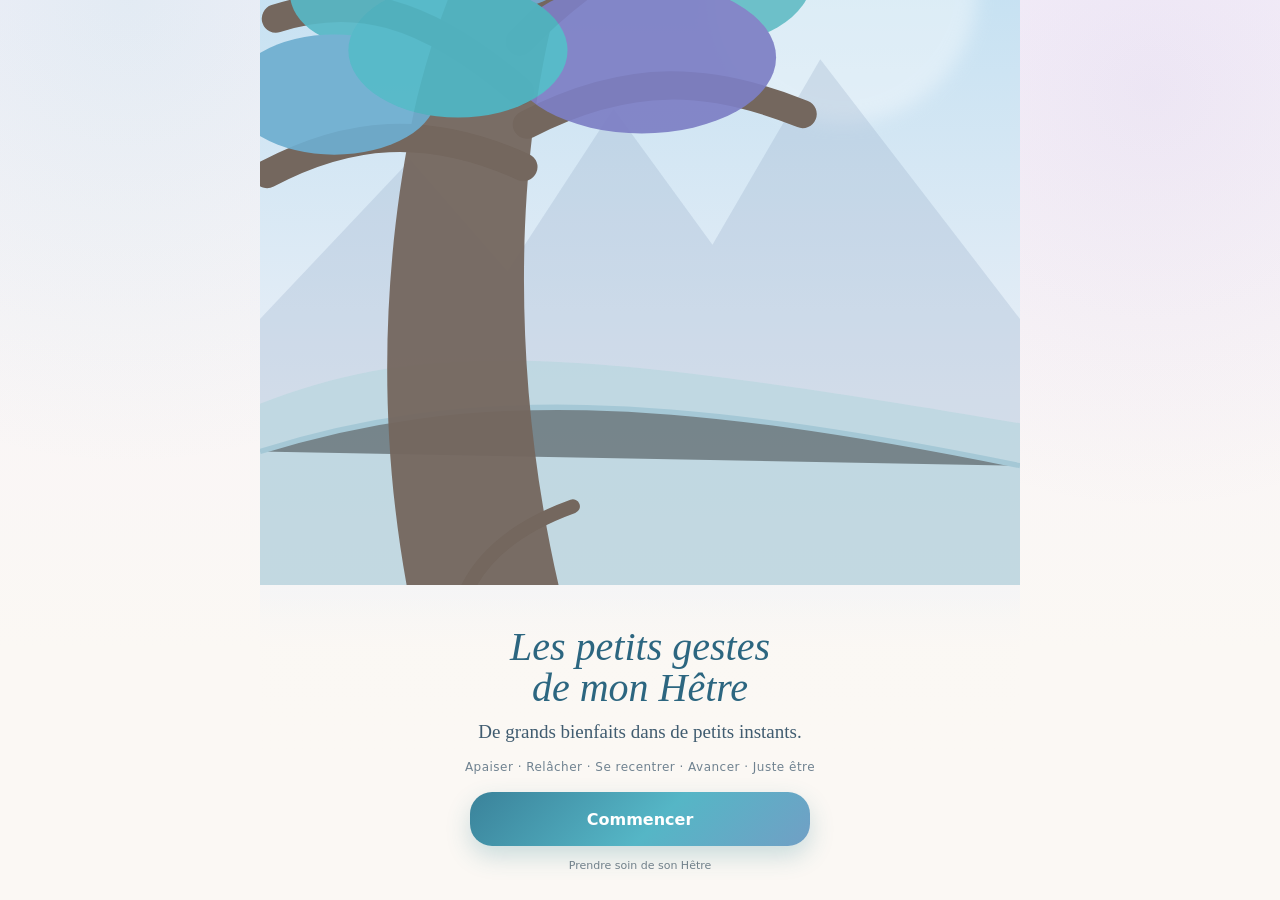
<file: petits-gestes-android/app/src/main/assets/index.html>
<!doctype html>
<html lang="fr">
<head>
  <meta charset="utf-8" />
  <meta name="viewport" content="width=device-width, initial-scale=1, viewport-fit=cover" />
  <meta name="theme-color" content="#f6f1fa" />
  <meta name="description" content="Les petits gestes de mon Hêtre — des coupe-circuits doux de 5 à 60 secondes." />
  <link rel="stylesheet" href="styles.css" />
  <title>Les petits gestes de mon Hêtre</title>
</head>
<body class="native-app">
  <div id="app" class="app-shell">
    <header class="topbar">
      <button class="icon-btn" id="backBtn" aria-label="Revenir" hidden>←</button>
      <div class="brand">
        <span class="brand-leaf" aria-hidden="true">◌</span>
        <div>
          <div class="brand-title">Les petits gestes de mon Hêtre</div>
          <div class="brand-sub">Prendre soin de son Hêtre</div>
        </div>
      </div>
      <button class="icon-btn" id="infoBtn" aria-label="À propos">i</button>
    </header>
    <main id="main" tabindex="-1"></main>
    <nav class="bottom-nav" aria-label="Navigation principale">
      <button data-nav="home" class="nav-btn active"><span>⌂</span><small>Accueil</small></button>
      <button data-nav="explore" class="nav-btn"><span>⌕</span><small>Explorer</small></button>
      <button data-nav="favorites" class="nav-btn"><span>♡</span><small>Favoris</small></button>
      <button data-nav="about" class="nav-btn"><span>◌</span><small>À propos</small></button>
    </nav>
  </div>
  <div id="toast" role="status" aria-live="polite"></div>
  <script src="data.js"></script>
  <script src="app-core-1.js"></script>
  <script src="app-core-2.js"></script>
  <script src="app-core-3.js"></script>
  <script src="app-core-4.js"></script>
</body>
</html>
</file>
<file: styles.css>
:root{--ink:#31586e;--turq:#59ccd7;--blue:#79b6e6;--lilac:#9a82dc}*{box-sizing:border-box;-webkit-tap-highlight-color:transparent}html,body{margin:0;width:100%;height:100%;overflow:hidden;background:#d9edf1;font-family:-apple-system,BlinkMacSystemFont,"Segoe UI",sans-serif;color:var(--ink)}button{font:inherit;color:inherit}.screen{position:fixed;inset:0;display:none;overflow:hidden}.screen.on{display:block}#intro,#settings{background:radial-gradient(circle at 18% 35%,rgba(86,205,215,.36),transparent 30%),radial-gradient(circle at 28% 60%,rgba(150,128,220,.28),transparent 28%),linear-gradient(135deg,#d7eef0 0%,#dbeaf4 52%,#e7def1 100%)}#intro:before,#settings:before{content:"";position:absolute;left:-8vw;bottom:-12vh;width:58vw;height:78vh;border-radius:50% 50% 35% 60%;background:radial-gradient(ellipse at 45% 25%,rgba(87,203,214,.85) 0 8%,transparent 9%),radial-gradient(ellipse at 30% 35%,rgba(115,181,227,.82) 0 8%,transparent 9%),radial-gradient(ellipse at 57% 42%,rgba(151,126,218,.72) 0 8%,transparent 9%),radial-gradient(ellipse at 42% 52%,rgba(78,190,208,.78) 0 9%,transparent 10%),linear-gradient(90deg,transparent 48%,rgba(91,111,121,.26) 49% 52%,transparent 53%);filter:blur(.3px);opacity:.92}.brand{position:absolute;left:max(28px,calc(env(safe-area-inset-left) + 14px));top:max(22px,calc(env(safe-area-inset-top) + 7px));z-index:5;font:italic 600 clamp(23px,2.5vw,38px) Georgia,serif;color:#3d7182;text-shadow:0 1px 10px rgba(255,255,255,.8)}.white{color:white;text-shadow:0 2px 14px rgba(30,70,88,.4)}.panel{position:absolute;right:max(4vw,env(safe-area-inset-right));top:7vh;bottom:6vh;width:min(55vw,830px);padding:clamp(28px,4vw,56px);border-radius:30px;background:rgba(255,253,248,.79);border:1px solid rgba(255,255,255,.75);box-shadow:0 22px 70px rgba(24,56,76,.18);backdrop-filter:blur(13px);-webkit-backdrop-filter:blur(13px);display:flex;flex-direction:column;justify-content:center}.panel>small{font-size:clamp(11px,1.1vw,16px);font-weight:800;letter-spacing:.17em;color:#47899a;margin-bottom:15px}.panel h1{margin:0;font:italic 600 clamp(30px,3.6vw,55px)/1.03 Georgia,serif;letter-spacing:-.02em;color:#31586e}.panel #body{font-size:clamp(14px,1.42vw,20px);line-height:1.52;margin-top:clamp(16px,2vh,25px);overflow:auto;max-height:48vh;padding-right:8px}.panel #body strong{font-weight:750;color:#355d70}.panel footer{display:grid;grid-template-columns:1fr auto 1fr;align-items:center;gap:14px;margin-top:25px}.panel footer button{border:0;border-radius:999px;padding:12px 20px;font-weight:750;background:rgba(255,255,255,.55)}.panel footer .primary{justify-self:end;background:linear-gradient(90deg,var(--turq),var(--blue),var(--lilac));color:white;box-shadow:0 10px 24px rgba(85,151,188,.27)}#dots{display:flex;gap:7px}#dots i{width:7px;height:7px;border-radius:50%;background:#aac6ce}#dots i.on{width:21px;border-radius:8px;background:#64becd}.settings{justify-content:flex-start;overflow:auto;top:4vh;bottom:4vh;width:min(58vw,880px);padding:clamp(23px,3vw,43px)}.settings h1{font-size:clamp(28px,3.15vw,47px)}.settings>p{margin:9px 0 15px;font-size:clamp(13px,1.25vw,18px);line-height:1.4}.row{display:flex;align-items:center;justify-content:space-between;padding:9px 13px;margin-bottom:9px;border-radius:17px;background:rgba(255,255,255,.5);border:1px solid rgba(75,155,177,.15)}.row b{display:block;font-size:clamp(13px,1.2vw,17px)}.row em{display:block;font-style:normal;font-size:12px;opacity:.65;margin-top:2px}.step{display:flex;align-items:center;gap:9px}.step button{width:34px;height:34px;border-radius:50%;border:1px solid rgba(62,132,154,.22);background:white;font-size:21px}.step strong{min-width:62px;text-align:center}.start{display:flex;align-items:center;justify-content:space-between;margin:11px 0}.start>button{border:0;border-radius:999px;background:#e8f2f4;padding:3px;display:flex}.start span{padding:8px 13px;border-radius:999px;font-size:13px}.start span.active{background:white;box-shadow:0 3px 10px rgba(44,83,99,.13);font-weight:700}.presets{display:grid;grid-template-columns:repeat(3,1fr);gap:8px}.presets button{border:1px solid rgba(65,151,175,.16);background:rgba(255,255,255,.56);border-radius:15px;padding:9px}.presets b,.presets span{display:block}.presets span{margin-top:3px;font-weight:700;color:#68869a}.go{width:100%;border:0;border-radius:999px;padding:13px 20px;margin-top:13px;background:linear-gradient(90deg,var(--turq),var(--blue),var(--lilac));color:white;font-weight:800;font-size:clamp(15px,1.4vw,19px);box-shadow:0 12px 28px rgba(85,159,191,.31)}#session{background:radial-gradient(circle at 22% 28%,rgba(82,205,215,.42),transparent 28%),radial-gradient(circle at 73% 70%,rgba(153,125,218,.32),transparent 30%),linear-gradient(135deg,#b9dfe5,#b9d7ec 52%,#d3c8eb)}#session:before{content:"";position:absolute;inset:0;background:linear-gradient(180deg,rgba(255,255,255,.06),rgba(53,108,128,.08));pointer-events:none}#wave{position:absolute;inset:0;width:100%;height:100%}.controls{position:absolute;right:max(27px,calc(env(safe-area-inset-right) + 13px));top:max(22px,calc(env(safe-area-inset-top) + 7px));display:flex;gap:13px}.controls button{width:clamp(56px,5.2vw,76px);height:clamp(56px,5.2vw,76px);border-radius:50%;border:2px solid rgba(255,255,255,.9);background:rgba(42,112,134,.79);color:white;font-size:clamp(20px,2vw,29px);font-weight:800;box-shadow:0 7px 24px rgba(22,70,90,.30),inset 0 0 0 1px rgba(255,255,255,.15);backdrop-filter:blur(7px)}.phase{position:absolute;top:7vh;left:50%;transform:translateX(-50%);text-align:center;color:white;width:72%}.phase h1{font:italic 600 clamp(36px,5vw,75px) Georgia,serif;margin:0;text-shadow:0 2px 18px rgba(32,74,91,.33)}.phase p{font-size:clamp(15px,2vw,28px);font-weight:650;margin:7px 0 2px;text-shadow:0 2px 13px rgba(31,73,90,.38)}.phase>b{font-size:clamp(12px,1.4vw,19px)}.lotus{position:absolute;left:50%;top:58%;width:clamp(84px,11vw,155px);height:clamp(84px,11vw,155px);transform:translate(-50%,-50%) scale(.72);transform-origin:center;will-change:transform}.lotus i{position:absolute;left:50%;top:50%;width:48%;height:68%;border-radius:70% 70% 55% 55%;transform-origin:50% 85%;background:linear-gradient(180deg,rgba(241,249,255,.98),rgba(93,211,222,.92) 45%,rgba(132,139,225,.9));box-shadow:0 0 7px rgba(255,255,255,.45)}.lotus i:nth-child(1){transform:translate(-50%,-72%) rotate(0deg)}.lotus i:nth-child(2){transform:translate(-50%,-72%) rotate(50deg)}.lotus i:nth-child(3){transform:translate(-50%,-72%) rotate(-50deg)}.lotus i:nth-child(4){transform:translate(-50%,-72%) rotate(98deg);opacity:.82}.lotus i:nth-child(5){transform:translate(-50%,-72%) rotate(-98deg);opacity:.82}.lotus i:nth-child(6){transform:translate(-50%,-72%) rotate(145deg);opacity:.65}.lotus i:nth-child(7){transform:translate(-50%,-72%) rotate(-145deg);opacity:.65}.progress{position:absolute;left:max(5vw,env(safe-area-inset-left));right:max(5vw,env(safe-area-inset-right));bottom:max(4vh,calc(env(safe-area-inset-bottom) + 9px));display:flex;align-items:center;gap:18px}.track{height:20px;flex:1;border-radius:999px;background:rgba(255,255,255,.64);border:2px solid rgba(255,255,255,.87);padding:4px;box-shadow:0 3px 14px rgba(45,93,112,.17)}#fill{height:100%;width:0;border-radius:999px;background:linear-gradient(90deg,#49cfd8,#79b2e6,#9a7edc);position:relative;box-shadow:0 0 10px rgba(87,190,214,.30)}#fill:after{content:"";position:absolute;right:-5px;top:50%;width:10px;height:10px;transform:translateY(-50%);background:white;border-radius:50%;box-shadow:0 0 8px rgba(255,255,255,.9)}#time{min-width:100px;text-align:center;padding:9px 15px;border-radius:999px;background:rgba(255,255,255,.84);font-size:clamp(16px,2vw,26px);font-weight:800;border:1px solid rgba(90,164,188,.26);box-shadow:0 5px 18px rgba(39,83,101,.15)}#install{position:fixed;left:50%;bottom:max(17px,env(safe-area-inset-bottom));transform:translateX(-50%);z-index:50;width:min(88vw,620px);padding:14px 42px 14px 18px;border-radius:21px;background:rgba(255,253,248,.97);border:1px solid rgba(89,174,193,.25);box-shadow:0 18px 50px rgba(30,72,91,.25);display:none}#install.show{display:block}#install b,#install span{display:block}#install span{font-size:13px;line-height:1.35;margin-top:4px}#install>button{position:absolute;right:10px;top:7px;border:0;background:none;font-size:25px}#rotate{display:none;position:fixed;inset:0;z-index:100;align-items:center;justify-content:center;padding:24px;background:linear-gradient(145deg,#d8eef0,#dce5f4,#e6ddf2)}#rotate>div{text-align:center;background:rgba(255,255,255,.76);border-radius:28px;padding:34px;max-width:360px}#rotate span{font-size:50px}#rotate h1{font:italic 600 31px Georgia,serif;margin:7px 0}#rotate p{line-height:1.5}@media(orientation:portrait){#rotate{display:flex}#app{visibility:hidden}}@media(max-height:520px){.settings{top:2.5vh;bottom:2.5vh}.settings>small{margin-bottom:5px}.settings h1{font-size:27px}.settings>p{margin:5px 0 9px}.row{padding:6px 11px;margin-bottom:6px}.step button{width:30px;height:30px}.presets button{padding:6px}.go{padding:10px}.panel{top:4vh;bottom:4vh}.panel #body{line-height:1.4;margin-top:12px}.panel footer{margin-top:12px}}
</file>
<file: landscape-force.css>
@media (orientation:portrait){
  #rotate{display:none!important}
  #app{
    visibility:visible!important;
    position:fixed;
    left:50%;
    top:50%;
    width:100vh;
    height:100vw;
    width:100svh;
    height:100svw;
    transform:translate(-50%,-50%) rotate(90deg);
    transform-origin:center center;
    overflow:hidden;
  }
  #app .screen{position:absolute;inset:0}
  #intro:before,#settings:before{left:-8vh;bottom:-12vw;width:58vh;height:78vw}
  .brand{font-size:clamp(23px,2.5vh,38px)}
  .panel{right:4vh;top:7vw;bottom:6vw;width:min(55vh,830px);padding:clamp(28px,4vh,56px)}
  .panel>small{font-size:clamp(11px,1.1vh,16px)}
  .panel h1{font-size:clamp(30px,3.6vh,55px)}
  .panel #body{font-size:clamp(14px,1.42vh,20px);margin-top:clamp(16px,2vw,25px);max-height:48vw}
  .settings{top:4vw;bottom:4vw;width:min(58vh,880px);padding:clamp(23px,3vh,43px)}
  .settings h1{font-size:clamp(28px,3.15vh,47px)}
  .settings>p{font-size:clamp(13px,1.25vh,18px)}
  .row b{font-size:clamp(13px,1.2vh,17px)}
  .go{font-size:clamp(15px,1.4vh,19px)}
  .controls button{width:clamp(56px,5.2vh,76px);height:clamp(56px,5.2vh,76px);font-size:clamp(20px,2vh,29px)}
  .phase{top:7vw}
  .phase h1{font-size:clamp(36px,5vh,75px)}
  .phase p{font-size:clamp(15px,2vh,28px)}
  .phase>b{font-size:clamp(12px,1.4vh,19px)}
  .lotus{width:clamp(84px,11vh,155px);height:clamp(84px,11vh,155px)}
  .progress{left:5vh;right:5vh;bottom:4vw}
  #time{font-size:clamp(16px,2vh,26px)}
  #install{position:absolute;width:min(88vh,620px)}
}

@media (orientation:portrait) and (max-width:520px){
  .settings{top:2.5vw;bottom:2.5vw}
  .settings>small{margin-bottom:5px}
  .settings h1{font-size:27px}
  .settings>p{margin:5px 0 9px}
  .row{padding:6px 11px;margin-bottom:6px}
  .step button{width:30px;height:30px}
  .presets button{padding:6px}
  .go{padding:10px}
  .panel{top:4vw;bottom:4vw}
  .panel #body{line-height:1.4;margin-top:12px}
  .panel footer{margin-top:12px}
}
</file>
<file: petits-gestes-android/app/src/main/assets/styles.css>
:root{--ivory:#fbf8f4;--lilac:#f4eff9;--lilac-2:#eee6f6;--sky:#dceff5;--turq:#4fb7c6;--turq-dark:#2f8292;--blue:#6fa8ca;--violet:#8d73c7;--violet-soft:#ded4ef;--ink:#334653;--muted:#70808a;--white:#fffdfb;--shadow:0 12px 30px rgba(78,85,112,.10);--radius:24px;--safe-bottom:max(14px,env(safe-area-inset-bottom))}*{box-sizing:border-box}html{background:linear-gradient(180deg,var(--lilac),var(--ivory));color:var(--ink);font-family:Inter,ui-sans-serif,system-ui,-apple-system,BlinkMacSystemFont,"Segoe UI",sans-serif}body{margin:0;min-height:100vh;background:radial-gradient(circle at 10% 0%,rgba(79,183,198,.12),transparent 32%),radial-gradient(circle at 90% 10%,rgba(141,115,199,.10),transparent 30%),linear-gradient(180deg,#f7f2fa 0%,#fbf8f4 72%)}button,input{font:inherit}button{cursor:pointer}.app-shell{min-height:100vh;max-width:760px;margin:0 auto;padding-bottom:92px}.topbar{position:sticky;top:0;z-index:20;display:grid;grid-template-columns:44px 1fr 44px;align-items:center;gap:8px;padding:14px 16px 10px;background:rgba(247,242,250,.86);backdrop-filter:blur(14px);border-bottom:1px solid rgba(70,103,126,.06)}.brand{display:flex;align-items:center;gap:9px;min-width:0}.brand-leaf{width:32px;height:32px;border-radius:50%;display:grid;place-items:center;background:linear-gradient(145deg,var(--sky),var(--violet-soft));color:var(--turq-dark);font-size:24px}.brand-title{font-family:Georgia,"Times New Roman",serif;font-size:17px;line-height:1.05;white-space:nowrap;overflow:hidden;text-overflow:ellipsis}.brand-sub{font-size:11px;color:var(--muted);margin-top:2px}.icon-btn{border:0;background:rgba(255,255,255,.72);color:var(--ink);width:40px;height:40px;border-radius:15px;box-shadow:0 5px 18px rgba(70,80,110,.07)}main{padding:18px 16px 20px}.hero{padding:22px 18px 18px;border-radius:30px;background:radial-gradient(circle at 85% 12%,rgba(141,115,199,.20),transparent 32%),linear-gradient(135deg,#ffffffd8,#eef8fad9 54%,#f4eefad9);box-shadow:var(--shadow);position:relative;overflow:hidden}.hero:after{content:"";position:absolute;right:-24px;bottom:-32px;width:180px;height:180px;border-radius:50%;border:1px solid rgba(79,183,198,.13)}.eyebrow{font-size:12px;letter-spacing:.11em;text-transform:uppercase;color:var(--turq-dark);font-weight:700}h1,h2,h3{font-family:Georgia,"Times New Roman",serif;font-weight:500;margin:0;color:#304653}.hero h1{font-size:34px;line-height:1.05;margin-top:8px;max-width:510px}.hero p{font-size:15px;line-height:1.55;color:var(--muted);max-width:530px;margin:12px 0 18px}.primary{border:0;border-radius:22px;padding:16px 20px;background:linear-gradient(135deg,var(--turq-dark),var(--turq),var(--blue));color:white;font-weight:750;box-shadow:0 10px 24px rgba(47,130,146,.24);display:inline-flex;align-items:center;justify-content:center;gap:9px;min-height:54px}.primary:active{transform:translateY(1px)}.primary .spark{font-size:19px}.section{margin-top:24px}.section-title{display:flex;align-items:end;justify-content:space-between;gap:12px;margin-bottom:11px}.section-title h2{font-size:22px}.section-title small{color:var(--muted)}.chips{display:flex;gap:9px;overflow:auto;padding:1px 1px 6px;scrollbar-width:none}.chips::-webkit-scrollbar{display:none}.chip{flex:0 0 auto;border:1px solid rgba(74,133,153,.12);background:rgba(255,255,255,.75);color:var(--ink);border-radius:999px;padding:10px 13px;font-size:13px;box-shadow:0 5px 16px rgba(80,90,120,.06)}.chip.active{background:var(--sky);border-color:rgba(47,130,146,.20);color:var(--turq-dark);font-weight:700}.tip-card,.exercise-card,.about-card,.empty-card{background:rgba(255,255,255,.80);border:1px solid rgba(87,100,125,.06);border-radius:var(--radius);box-shadow:0 8px 24px rgba(76,82,107,.07)}.tip-card{padding:17px;display:grid;grid-template-columns:50px 1fr;gap:13px;align-items:center}.tip-icon{width:50px;height:50px;border-radius:18px;display:grid;place-items:center;background:linear-gradient(145deg,var(--sky),var(--violet-soft));font-size:24px}.tip-card h3{font-size:17px}.tip-card p{margin:4px 0 0;color:var(--muted);font-size:13.5px;line-height:1.4}.grid{display:grid;grid-template-columns:repeat(2,minmax(0,1fr));gap:12px}.exercise-card{padding:15px;text-align:left;border:0;position:relative;min-height:152px;overflow:hidden}.exercise-card:after{content:"";position:absolute;width:80px;height:80px;right:-30px;bottom:-34px;border-radius:50%;background:linear-gradient(145deg,rgba(79,183,198,.13),rgba(141,115,199,.10))}.exercise-top{display:flex;justify-content:space-between;align-items:center;gap:8px}.badge{font-size:10.5px;border-radius:999px;padding:6px 8px;background:var(--lilac);color:var(--violet);font-weight:700}.badge.invisible{background:#e8f6f7;color:#337e8b}.exercise-card h3{font-size:17px;margin-top:17px;line-height:1.15}.exercise-card p{font-size:12.5px;color:var(--muted);margin:8px 0 0;line-height:1.38}.card-icon{font-size:22px}.search-wrap{position:relative;margin-top:4px}.search-wrap input{width:100%;border:1px solid rgba(79,183,198,.13);background:rgba(255,255,255,.78);border-radius:18px;padding:14px 16px;color:var(--ink);outline:none}.search-wrap input:focus{border-color:rgba(79,183,198,.45);box-shadow:0 0 0 4px rgba(79,183,198,.08)}.filter-row{display:flex;gap:8px;flex-wrap:wrap;margin:12px 0 16px}.exercise-view{display:flex;flex-direction:column;gap:16px}.exercise-header-card{background:rgba(255,255,255,.82);border-radius:28px;padding:18px;box-shadow:var(--shadow)}.exercise-meta{display:flex;gap:8px;align-items:center;flex-wrap:wrap;margin-bottom:12px}.duration{font-weight:800;color:var(--turq-dark);font-size:12px;background:var(--sky);padding:6px 9px;border-radius:999px}.exercise-header-card h1{font-size:31px;line-height:1.06}.exercise-header-card .when{margin:9px 0 0;color:var(--muted);font-size:14px;line-height:1.5}.illustration{min-height:250px;border-radius:28px;background:radial-gradient(circle at 30% 20%,rgba(79,183,198,.12),transparent 34%),radial-gradient(circle at 70% 75%,rgba(141,115,199,.12),transparent 38%),linear-gradient(180deg,#fbf9fef4,#edf8f8e8);display:grid;place-items:center;overflow:hidden;position:relative}.illustration svg{max-width:84%;max-height:215px}.instruction-card{padding:18px;border-radius:24px;background:rgba(255,255,255,.82);box-shadow:0 7px 20px rgba(76,82,107,.07)}.instruction-card .lead{font-family:Georgia,"Times New Roman",serif;font-size:21px;line-height:1.45;color:#334a56;margin:0}.steps{margin:14px 0 0;padding:0;list-style:none;display:grid;gap:10px}.steps li{display:grid;grid-template-columns:28px 1fr;gap:9px;align-items:start;color:var(--ink);font-size:14.5px;line-height:1.45}.step-num{width:26px;height:26px;border-radius:50%;display:grid;place-items:center;background:var(--sky);color:var(--turq-dark);font-weight:800;font-size:12px}.action-row{display:flex;gap:10px}.action-row .primary{flex:1}.secondary{border:1px solid rgba(79,183,198,.16);background:rgba(255,255,255,.80);color:var(--ink);border-radius:20px;min-width:54px;padding:0 15px}.favorite.on{color:var(--violet);background:#f1eaf9}.timer-card{display:none;padding:18px;border-radius:24px;background:rgba(255,255,255,.84);text-align:center;box-shadow:var(--shadow)}.timer-card.show{display:block}.timer-number{font-family:Georgia,"Times New Roman",serif;font-size:46px}.progress{height:8px;border-radius:999px;background:#e7edf0;overflow:hidden;margin:14px 0 10px}.progress>div{height:100%;width:0;background:linear-gradient(90deg,var(--turq),var(--blue),var(--violet));transition:width .25s linear}.soft-note{font-size:12px;color:var(--muted);line-height:1.45}.feedback{display:none;gap:8px;flex-wrap:wrap;justify-content:center;margin-top:12px}.feedback.show{display:flex}.feedback button{border:0;background:var(--lilac);color:var(--ink);border-radius:999px;padding:9px 12px}.breath-scene{width:100%;height:360px;position:relative;overflow:hidden}.breath-label{position:absolute;left:0;right:0;top:16px;text-align:center;font-family:Georgia,"Times New Roman",serif;font-size:25px;color:var(--turq-dark);z-index:4}.breath-sub{position:absolute;left:0;right:0;top:52px;text-align:center;color:var(--muted);font-size:12px;z-index:4}.leaf-wrap{position:absolute;left:50%;top:70px;width:64px;height:92px;transform:translateX(-50%);opacity:0}.breathing .leaf-wrap{animation:leaf-fall 10s ease-in-out infinite}.leaf-svg{width:64px;height:92px;filter:drop-shadow(0 10px 11px rgba(48,97,112,.10))}.roots{position:absolute;left:50%;bottom:8px;transform:translateX(-50%);opacity:.48;width:250px}@keyframes leaf-fall{0%{opacity:0;transform:translate(-50%,-8px) rotate(-13deg)}5%{opacity:1}38%{transform:translate(calc(-50% + 74px),90px) rotate(22deg)}62%{transform:translate(calc(-50% - 54px),185px) rotate(-24deg)}88%{opacity:1;transform:translate(calc(-50% + 24px),250px) rotate(12deg)}100%{opacity:0;transform:translate(calc(-50% + 10px),276px) rotate(5deg)}}.bottom-nav{position:fixed;z-index:30;left:50%;transform:translateX(-50%);bottom:0;width:min(760px,100%);display:grid;grid-template-columns:repeat(4,1fr);padding:8px 10px var(--safe-bottom);background:rgba(251,248,244,.93);backdrop-filter:blur(16px);border-top:1px solid rgba(70,103,126,.08)}.nav-btn{border:0;background:transparent;color:var(--muted);display:grid;place-items:center;gap:2px;padding:6px 4px;border-radius:16px}.nav-btn span{font-size:20px;line-height:1}.nav-btn small{font-size:10px}.nav-btn.active{color:var(--turq-dark);background:rgba(220,239,245,.65)}.about-card{padding:20px;line-height:1.55}.about-card h2{font-size:23px;margin-bottom:8px}.about-card p{color:var(--muted)}.empty-card{padding:28px;text-align:center;color:var(--muted)}#toast{position:fixed;left:50%;bottom:98px;transform:translate(-50%,20px);background:#314953;color:white;padding:11px 15px;border-radius:999px;opacity:0;pointer-events:none;transition:.2s;z-index:50;font-size:13px}#toast.show{opacity:1;transform:translate(-50%,0)}@media (max-width:390px){.grid{grid-template-columns:1fr}.hero h1{font-size:30px}}@media (min-width:640px){.grid{grid-template-columns:repeat(3,minmax(0,1fr))}main{padding-left:24px;padding-right:24px}}@media (prefers-reduced-motion:reduce){*,*::before,*::after{scroll-behavior:auto!important;animation-duration:.001ms!important;animation-iteration-count:1!important;transition-duration:.001ms!important}}:root{--paper:#fffaf5;--deep:#245d70;--mist:#edf5fb}body.native-app{overscroll-behavior-y:none;-webkit-tap-highlight-color:transparent;padding-top:env(safe-area-inset-top)}body.native-app .topbar{padding-top:max(10px,env(safe-area-inset-top))}.intro-mode .topbar,.intro-mode .bottom-nav{display:none!important}.intro-mode .app-shell{padding-bottom:0}.intro-mode main{padding:0}.intro-screen{min-height:100vh;display:flex;flex-direction:column;justify-content:flex-end;position:relative;overflow:hidden;background:linear-gradient(180deg,#dcecf8 0%,#edf3fb 48%,#fbf7f2 78%)}.intro-art{position:absolute;inset:0 0 35% 0;overflow:hidden;background:radial-gradient(circle at 62% 17%,rgba(255,255,255,.8),transparent 28%),linear-gradient(180deg,#cfe7f4,#eff4f7 72%,#ecf5f2)}.intro-copy{position:relative;z-index:3;padding:28px 24px calc(28px + env(safe-area-inset-bottom));text-align:center;background:linear-gradient(180deg,rgba(251,248,244,.1),rgba(251,248,244,.94) 17%,#fbf8f4 55%)}.intro-copy h1{font-size:40px;line-height:1.02;color:#2c6680;font-style:italic;margin-bottom:10px}.intro-copy .tagline{font-family:Georgia,serif;font-size:19px;color:#405c70;line-height:1.45;margin:0 auto 14px;max-width:330px}.intro-copy .micro{font-size:12px;color:#6f8290;letter-spacing:.04em;margin-bottom:18px}.intro-copy .primary{width:min(340px,100%)}.watercolor-svg{width:100%;height:100%;display:block}.watercolor-svg .soft{filter:url(#softBlur)}.home-title{font-family:Georgia,serif;font-style:italic;color:#2d6a82;text-align:center;font-size:25px;margin:8px 0 2px}.home-kicker{text-align:center;color:#778794;font-size:12px;margin-bottom:16px}.need-grid{display:grid;grid-template-columns:repeat(2,minmax(0,1fr));gap:12px;margin-bottom:14px}.need-tile{border:1px solid rgba(82,127,154,.12);background:rgba(255,253,251,.86);border-radius:21px;padding:17px 10px 13px;min-height:128px;display:flex;flex-direction:column;align-items:center;justify-content:center;text-align:center;box-shadow:0 8px 24px rgba(75,79,111,.06);color:#365669}.need-tile .need-icon{width:57px;height:57px;border-radius:50%;display:grid;place-items:center;margin-bottom:8px;background:radial-gradient(circle at 35% 30%,#fff,transparent 28%),linear-gradient(145deg,#dff1f7,#e6dff5);font-size:26px;color:#5b91ae}.need-tile h3{font-size:16px;line-height:1.15}.need-tile small{font-size:10.5px;color:#7b8790;margin-top:5px;line-height:1.25}.circuit-wide{width:100%;border-radius:24px;margin-top:5px}.circuit-wide .lightning{font-size:26px}.home-leaf-border{position:relative}.home-leaf-border:before,.home-leaf-border:after{content:'❧';position:absolute;color:#79b9c9;opacity:.25;font-size:45px;pointer-events:none}.home-leaf-border:before{left:-6px;top:-20px;transform:rotate(-30deg)}.home-leaf-border:after{right:-8px;bottom:-24px;transform:rotate(145deg)}.illustration.watercolor{background:radial-gradient(circle at 20% 16%,rgba(255,255,255,.9),transparent 27%),radial-gradient(circle at 76% 63%,rgba(142,115,199,.12),transparent 34%),linear-gradient(180deg,#fbf8f4,#edf7f8);border:1px solid rgba(72,124,147,.06)}.illustration.watercolor svg{max-width:94%;max-height:250px}.illus-caption{position:absolute;bottom:10px;left:18px;right:18px;text-align:center;font-size:11px;color:#778895;font-style:italic}.timer-orbit{display:grid;place-items:center;min-height:360px;border-radius:30px;background:radial-gradient(circle,#fff 0 26%,transparent 27%),radial-gradient(circle at center,rgba(110,171,204,.16) 0 43%,transparent 44%),linear-gradient(180deg,#edf6fb,#f7f1fa);position:relative;overflow:hidden}.timer-ring{width:205px;height:205px;border-radius:50%;border:3px solid rgba(62,141,164,.62);box-shadow:0 0 0 13px rgba(111,173,204,.08),0 0 0 31px rgba(141,115,199,.06);display:flex;flex-direction:column;align-items:center;justify-content:center;position:relative}.timer-ring .timer-number{font-size:54px;color:#2d6780}.timer-ring .leaf-mark{width:48px;height:68px;margin-bottom:5px}.timer-ring small{font-size:13px;color:#677985}.timer-pause{position:absolute;bottom:25px;border:1px solid rgba(56,115,138,.23);background:#fff9;width:50px;height:50px;border-radius:50%;font-size:18px;color:#2d6780}.tips-list{display:grid;gap:10px}.tip-row{width:100%;border:0;background:rgba(255,253,251,.82);border-radius:18px;padding:13px 14px;display:grid;grid-template-columns:44px 1fr 20px;gap:10px;text-align:left;align-items:center;box-shadow:0 6px 20px rgba(75,80,108,.06)}.tip-row .tip-mini{width:42px;height:42px;border-radius:14px;display:grid;place-items:center;background:linear-gradient(145deg,#e6f4f6,#ebe3f4);font-size:19px}.tip-row h3{font-size:15px}.tip-row p{font-size:11px;color:#74838d;margin:3px 0 0}.tip-row .chev{color:#84a5b5}.quote-box{margin-top:12px;padding:13px 15px;border-radius:18px;background:linear-gradient(145deg,rgba(221,241,245,.55),rgba(239,231,248,.58));font-family:Georgia,serif;font-style:italic;color:#5f6f7b;text-align:center;font-size:13px;line-height:1.5}.exercise-header-card h1{font-style:italic;color:#2b6781}.instruction-card .lead{font-style:italic;color:#355f71}.primary{background:linear-gradient(135deg,#3a829a,#55b6c6 55%,#719fc5)}.wash{filter:url(#wash)}@media(max-width:380px){.need-grid{gap:9px}.need-tile{min-height:119px;padding:14px 7px}.intro-copy h1{font-size:35px}}.timer-orbit-card.show{background:radial-gradient(circle at 50% 18%,#fff,transparent 33%),linear-gradient(180deg,#eef7fb,#f7f0fa);border:1px solid rgba(83,139,162,.08)}.timer-orbit-card .timer-number{color:#2f7088}.timer-orbit-card .progress{height:6px;background:#daeaf0}.timer-orbit-card .soft-note{font-family:Georgia,serif;font-style:italic;font-size:13px}
</file>
